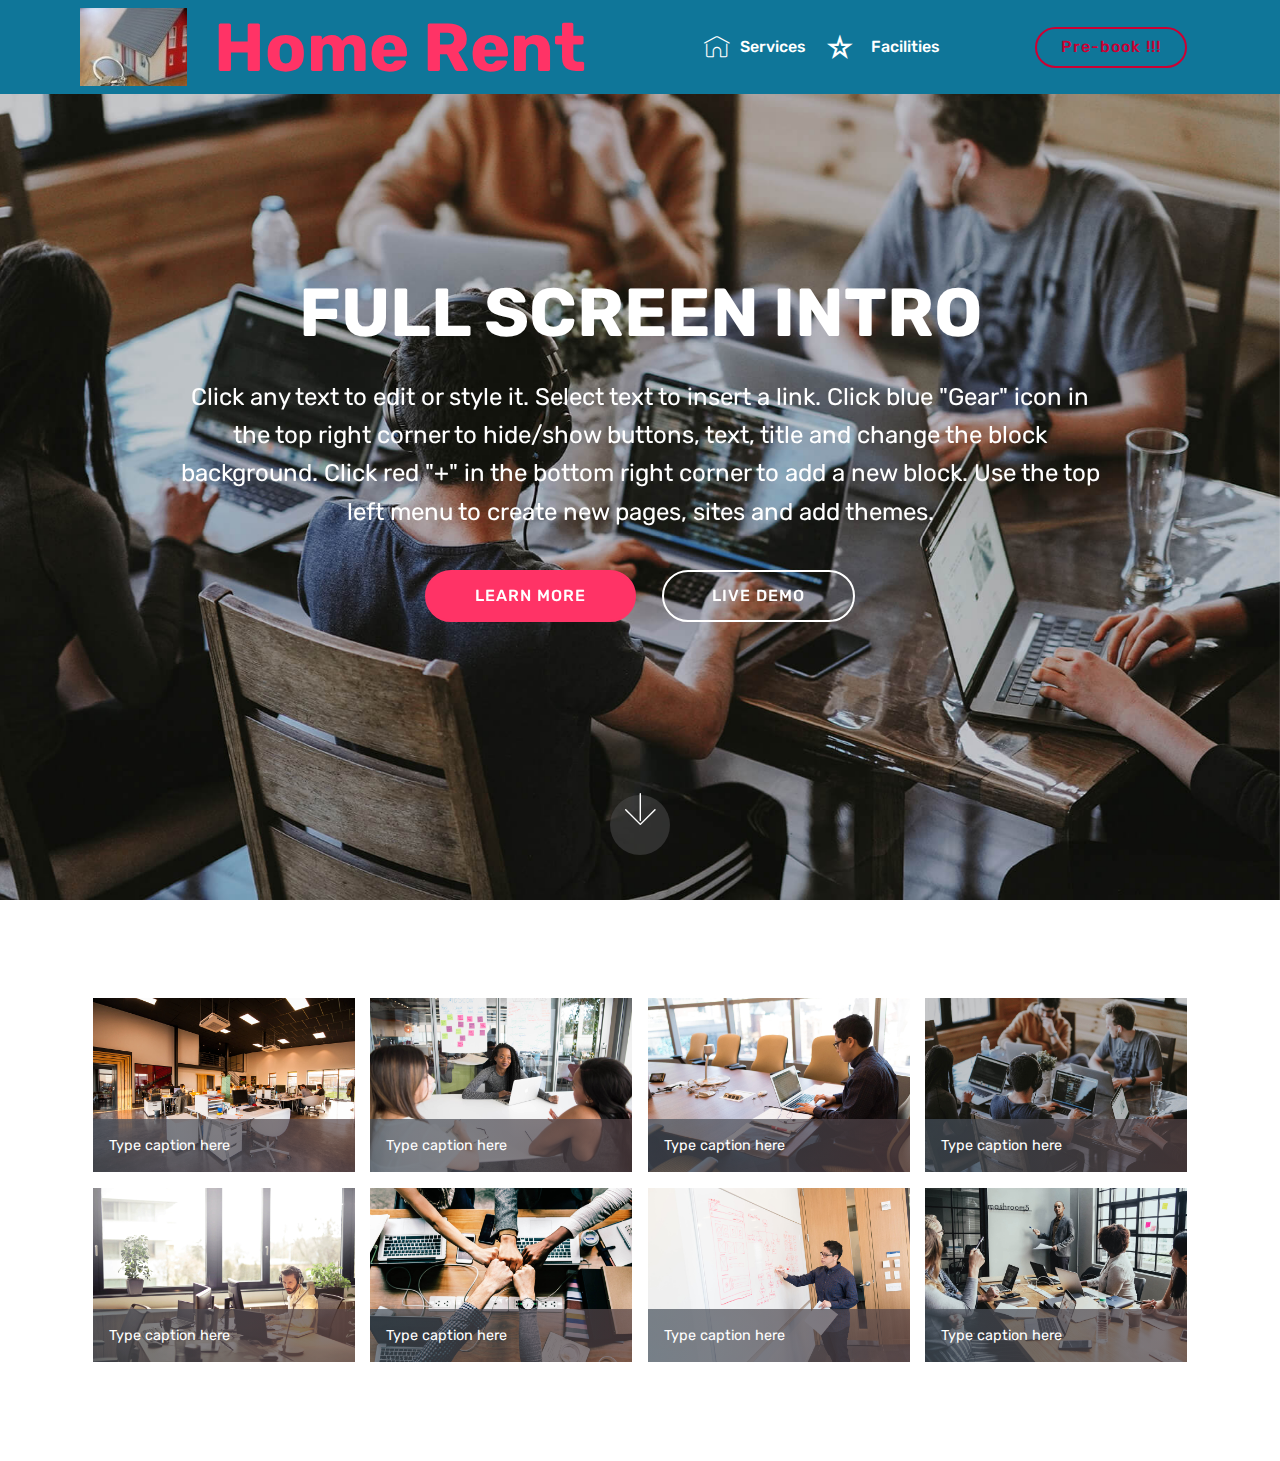
<file: index.html>
<!DOCTYPE html>
<html  >
<head>
  <!-- Site made with Mobirise Website Builder v4.11.2, https://mobirise.com -->
  <meta charset="UTF-8">
  <meta http-equiv="X-UA-Compatible" content="IE=edge">
  <meta name="generator" content="Mobirise v4.11.2, mobirise.com">
  <meta name="viewport" content="width=device-width, initial-scale=1, minimum-scale=1">
  <link rel="shortcut icon" href="assets/images/mbr-1-272x204.jpeg" type="image/x-icon">
  <meta name="description" content="">
  
  <title>Home</title>
  <link rel="stylesheet" href="assets/web/assets/mobirise-icons2/mobirise2.css">
  <link rel="stylesheet" href="assets/web/assets/mobirise-icons/mobirise-icons.css">
  <link rel="stylesheet" href="assets/bootstrap/css/bootstrap.min.css">
  <link rel="stylesheet" href="assets/bootstrap/css/bootstrap-grid.min.css">
  <link rel="stylesheet" href="assets/bootstrap/css/bootstrap-reboot.min.css">
  <link rel="stylesheet" href="assets/dropdown/css/style.css">
  <link rel="stylesheet" href="assets/tether/tether.min.css">
  <link rel="stylesheet" href="assets/theme/css/style.css">
  <link rel="stylesheet" href="assets/gallery/style.css">
  <link rel="preload" as="style" href="assets/mobirise/css/mbr-additional.css"><link rel="stylesheet" href="assets/mobirise/css/mbr-additional.css" type="text/css">
  
  
  
</head>
<body>
  <section class="menu cid-qTkzRZLJNu" once="menu" id="menu1-0">

    

    <nav class="navbar navbar-expand beta-menu navbar-dropdown align-items-center navbar-fixed-top navbar-toggleable-sm">
        <button class="navbar-toggler navbar-toggler-right" type="button" data-toggle="collapse" data-target="#navbarSupportedContent" aria-controls="navbarSupportedContent" aria-expanded="false" aria-label="Toggle navigation">
            <div class="hamburger">
                <span></span>
                <span></span>
                <span></span>
                <span></span>
            </div>
        </button>
        <div class="menu-logo">
            <div class="navbar-brand">
                <span class="navbar-logo">
                    <a href="Homerent.html">
                         <img src="assets/images/mbr-1-272x204.jpeg" alt="homerent" title="homerent" style="height: 4.9rem;">
                    </a>
                </span>
                <span class="navbar-caption-wrap"><a class="navbar-caption text-secondary display-1" href="Homerent.html">&nbsp;Home Rent</a></span>
            </div>
        </div>
        <div class="collapse navbar-collapse" id="navbarSupportedContent">
            <ul class="navbar-nav nav-dropdown" data-app-modern-menu="true"><li class="nav-item">
                    <a class="nav-link link text-white display-4" href="Location.html" aria-expanded="false">
                        <span class="mbri-home mbr-iconfont mbr-iconfont-btn"></span>
                        Services
                    </a>
                </li><li class="nav-item">
                    <a class="nav-link link text-white display-4" href="facilities.html"><span class="mobi-mbri mobi-mbri-star mbr-iconfont mbr-iconfont-btn"></span>
                        &nbsp; Facilities &nbsp; &nbsp; &nbsp; &nbsp; &nbsp; &nbsp; &nbsp; &nbsp; &nbsp;</a>
                </li></ul>
            <div class="navbar-buttons mbr-section-btn"><a class="btn btn-sm btn-secondary-outline display-7" href="prebook.html">Pre-book !!!</a></div>
        </div>
    </nav>
</section>

<section class="engine"><a href="https://mobirise.info/n">simple website templates</a></section><section class="cid-qTkA127IK8 mbr-fullscreen mbr-parallax-background" id="header2-1">

    

    

    <div class="container align-center">
        <div class="row justify-content-md-center">
            <div class="mbr-white col-md-10">
                <h1 class="mbr-section-title mbr-bold pb-3 mbr-fonts-style display-1">
                    FULL SCREEN INTRO
                </h1>
                
                <p class="mbr-text pb-3 mbr-fonts-style display-5">
                    Click any text to edit or style it. Select text to insert a link. Click blue "Gear" icon in the top right corner to hide/show buttons, text, title and change the block background. Click red "+" in the bottom right corner to add a new block. Use the top left menu to create new pages, sites and add themes.
                </p>
                <div class="mbr-section-btn"><a class="btn btn-md btn-secondary display-4" href="https://mobirise.com">LEARN MORE</a>
                    <a class="btn btn-md btn-white-outline display-4" href="https://mobirise.com">LIVE DEMO</a></div>
            </div>
        </div>
    </div>
    <div class="mbr-arrow hidden-sm-down" aria-hidden="true">
        <a href="#next">
            <i class="mbri-down mbr-iconfont"></i>
        </a>
    </div>
</section>

<section class="mbr-gallery mbr-slider-carousel cid-rFE8glQqYI" id="gallery1-i">

    

    <div class="container">
        <div><!-- Filter --><!-- Gallery --><div class="mbr-gallery-row"><div class="mbr-gallery-layout-default"><div><div><div class="mbr-gallery-item mbr-gallery-item--p1" data-video-url="false" data-tags="Awesome"><div href="#lb-gallery1-i" data-slide-to="0" data-toggle="modal"><img src="assets/images/background1.jpg" alt="" title=""><span class="icon-focus"></span><span class="mbr-gallery-title mbr-fonts-style display-7">Type caption here</span></div></div><div class="mbr-gallery-item mbr-gallery-item--p1" data-video-url="false" data-tags="Responsive"><div href="#lb-gallery1-i" data-slide-to="1" data-toggle="modal"><img src="assets/images/background2.jpg" alt="" title=""><span class="icon-focus"></span><span class="mbr-gallery-title mbr-fonts-style display-7">Type caption here</span></div></div><div class="mbr-gallery-item mbr-gallery-item--p1" data-video-url="false" data-tags="Creative"><div href="#lb-gallery1-i" data-slide-to="2" data-toggle="modal"><img src="assets/images/background3.jpg" alt="" title=""><span class="icon-focus"></span><span class="mbr-gallery-title mbr-fonts-style display-7">Type caption here</span></div></div><div class="mbr-gallery-item mbr-gallery-item--p1" data-video-url="false" data-tags="Animated"><div href="#lb-gallery1-i" data-slide-to="3" data-toggle="modal"><img src="assets/images/background4.jpg" alt="" title=""><span class="icon-focus"></span><span class="mbr-gallery-title mbr-fonts-style display-7">Type caption here</span></div></div><div class="mbr-gallery-item mbr-gallery-item--p1" data-video-url="false" data-tags="Awesome"><div href="#lb-gallery1-i" data-slide-to="4" data-toggle="modal"><img src="assets/images/background5.jpg" alt="" title=""><span class="icon-focus"></span><span class="mbr-gallery-title mbr-fonts-style display-7">Type caption here</span></div></div><div class="mbr-gallery-item mbr-gallery-item--p1" data-video-url="false" data-tags="Awesome"><div href="#lb-gallery1-i" data-slide-to="5" data-toggle="modal"><img src="assets/images/background6.jpg" alt="" title=""><span class="icon-focus"></span><span class="mbr-gallery-title mbr-fonts-style display-7">Type caption here</span></div></div><div class="mbr-gallery-item mbr-gallery-item--p1" data-video-url="false" data-tags="Responsive"><div href="#lb-gallery1-i" data-slide-to="6" data-toggle="modal"><img src="assets/images/background7.jpg" alt="" title=""><span class="icon-focus"></span><span class="mbr-gallery-title mbr-fonts-style display-7">Type caption here</span></div></div><div class="mbr-gallery-item mbr-gallery-item--p1" data-video-url="false" data-tags="Animated"><div href="#lb-gallery1-i" data-slide-to="7" data-toggle="modal"><img src="assets/images/background8.jpg" alt="" title=""><span class="icon-focus"></span><span class="mbr-gallery-title mbr-fonts-style display-7">Type caption here</span></div></div></div></div><div class="clearfix"></div></div></div><!-- Lightbox --><div data-app-prevent-settings="" class="mbr-slider modal fade carousel slide" tabindex="-1" data-keyboard="true" data-interval="false" id="lb-gallery1-i"><div class="modal-dialog"><div class="modal-content"><div class="modal-body"><div class="carousel-inner"><div class="carousel-item active"><img src="assets/images/background1.jpg" alt="" title=""></div><div class="carousel-item"><img src="assets/images/background2.jpg" alt="" title=""></div><div class="carousel-item"><img src="assets/images/background3.jpg" alt="" title=""></div><div class="carousel-item"><img src="assets/images/background4.jpg" alt="" title=""></div><div class="carousel-item"><img src="assets/images/background5.jpg" alt="" title=""></div><div class="carousel-item"><img src="assets/images/background6.jpg" alt="" title=""></div><div class="carousel-item"><img src="assets/images/background7.jpg" alt="" title=""></div><div class="carousel-item"><img src="assets/images/background8.jpg" alt="" title=""></div></div><a class="carousel-control carousel-control-prev" role="button" data-slide="prev" href="#lb-gallery1-i"><span class="mbri-left mbr-iconfont" aria-hidden="true"></span><span class="sr-only">Previous</span></a><a class="carousel-control carousel-control-next" role="button" data-slide="next" href="#lb-gallery1-i"><span class="mbri-right mbr-iconfont" aria-hidden="true"></span><span class="sr-only">Next</span></a><a class="close" href="#" role="button" data-dismiss="modal"><span class="sr-only">Close</span></a></div></div></div></div></div>
    </div>

</section>


  <script src="assets/popper/popper.min.js"></script>
  <script src="assets/web/assets/jquery/jquery.min.js"></script>
  <script src="assets/bootstrap/js/bootstrap.min.js"></script>
  <script src="assets/bootstrapcarouselswipe/bootstrap-carousel-swipe.js"></script>
  <script src="assets/dropdown/js/nav-dropdown.js"></script>
  <script src="assets/dropdown/js/navbar-dropdown.js"></script>
  <script src="assets/touchswipe/jquery.touch-swipe.min.js"></script>
  <script src="assets/parallax/jarallax.min.js"></script>
  <script src="assets/masonry/masonry.pkgd.min.js"></script>
  <script src="assets/imagesloaded/imagesloaded.pkgd.min.js"></script>
  <script src="assets/smoothscroll/smooth-scroll.js"></script>
  <script src="assets/tether/tether.min.js"></script>
  <script src="assets/vimeoplayer/jquery.mb.vimeo_player.js"></script>
  <script src="assets/theme/js/script.js"></script>
  <script src="assets/slidervideo/script.js"></script>
  <script src="assets/gallery/player.min.js"></script>
  <script src="assets/gallery/script.js"></script>
  
  
</body>
</html>
</file>
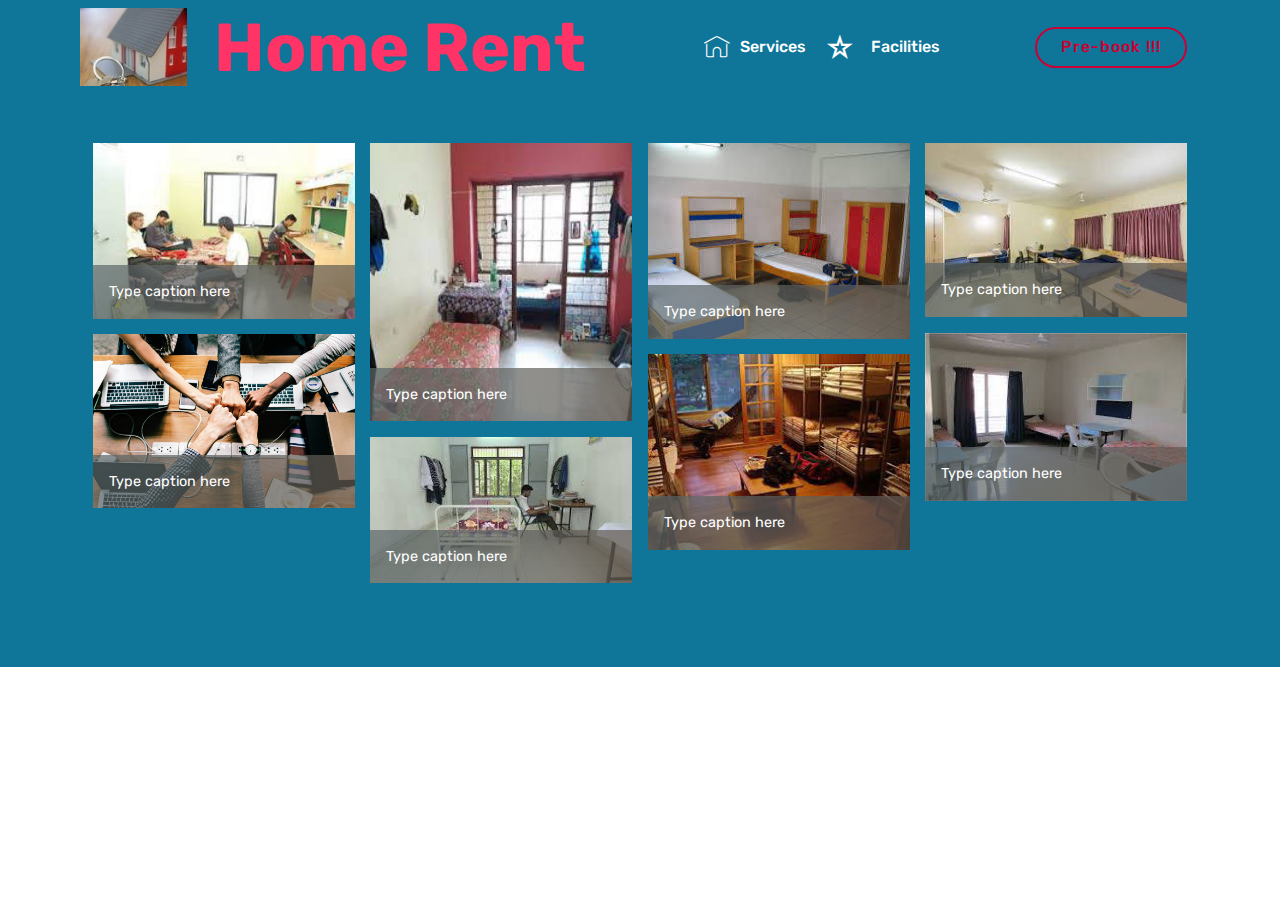
<file: bachelor.html>
<!DOCTYPE html>
<html  >
<head>
  <!-- Site made with Mobirise Website Builder v4.11.2, https://mobirise.com -->
  <meta charset="UTF-8">
  <meta http-equiv="X-UA-Compatible" content="IE=edge">
  <meta name="generator" content="Mobirise v4.11.2, mobirise.com">
  <meta name="viewport" content="width=device-width, initial-scale=1, minimum-scale=1">
  <link rel="shortcut icon" href="assets/images/mbr-1-272x204.jpeg" type="image/x-icon">
  <meta name="description" content="Site Generator Description">
  
  <title>Availablehomeforbachelor</title>
  <link rel="stylesheet" href="assets/web/assets/mobirise-icons2/mobirise2.css">
  <link rel="stylesheet" href="assets/web/assets/mobirise-icons/mobirise-icons.css">
  <link rel="stylesheet" href="assets/bootstrap/css/bootstrap.min.css">
  <link rel="stylesheet" href="assets/bootstrap/css/bootstrap-grid.min.css">
  <link rel="stylesheet" href="assets/bootstrap/css/bootstrap-reboot.min.css">
  <link rel="stylesheet" href="assets/dropdown/css/style.css">
  <link rel="stylesheet" href="assets/tether/tether.min.css">
  <link rel="stylesheet" href="assets/theme/css/style.css">
  <link rel="stylesheet" href="assets/gallery/style.css">
  <link rel="preload" as="style" href="assets/mobirise/css/mbr-additional.css"><link rel="stylesheet" href="assets/mobirise/css/mbr-additional.css" type="text/css">
  
  
  
</head>
<body>
  <section class="menu cid-rFy9ZMHFRp" once="menu" id="menu1-u">

    

    <nav class="navbar navbar-expand beta-menu navbar-dropdown align-items-center navbar-fixed-top navbar-toggleable-sm">
        <button class="navbar-toggler navbar-toggler-right" type="button" data-toggle="collapse" data-target="#navbarSupportedContent" aria-controls="navbarSupportedContent" aria-expanded="false" aria-label="Toggle navigation">
            <div class="hamburger">
                <span></span>
                <span></span>
                <span></span>
                <span></span>
            </div>
        </button>
        <div class="menu-logo">
            <div class="navbar-brand">
                <span class="navbar-logo">
                    <a href="Homerent.html">
                         <img src="assets/images/mbr-1-272x204.jpeg" alt="homerent" title="homerent" style="height: 4.9rem;">
                    </a>
                </span>
                <span class="navbar-caption-wrap"><a class="navbar-caption text-secondary display-1" href="Homerent.html">&nbsp;Home Rent</a></span>
            </div>
        </div>
        <div class="collapse navbar-collapse" id="navbarSupportedContent">
            <ul class="navbar-nav nav-dropdown" data-app-modern-menu="true"><li class="nav-item">
                    <a class="nav-link link text-white display-4" href="Location.html" aria-expanded="false">
                        <span class="mbri-home mbr-iconfont mbr-iconfont-btn"></span>
                        Services
                    </a>
                </li><li class="nav-item">
                    <a class="nav-link link text-white display-4" href="facilities.html"><span class="mobi-mbri mobi-mbri-star mbr-iconfont mbr-iconfont-btn"></span>
                        &nbsp; Facilities &nbsp; &nbsp; &nbsp; &nbsp; &nbsp; &nbsp; &nbsp; &nbsp; &nbsp;</a>
                </li></ul>
            <div class="navbar-buttons mbr-section-btn"><a class="btn btn-sm btn-secondary-outline display-7" href="prebook.html">Pre-book !!!</a></div>
        </div>
    </nav>
</section>

<section class="engine"><a href="https://mobirise.info/t">free amp templates</a></section><section class="mbr-gallery mbr-slider-carousel cid-rFF6QL9TpR" id="gallery1-v">

    

    <div class="container">
        <div><!-- Filter --><!-- Gallery --><div class="mbr-gallery-row"><div class="mbr-gallery-layout-default"><div><div><div class="mbr-gallery-item mbr-gallery-item--p1" data-video-url="false" data-tags="Awesome"><div href="#lb-gallery1-v" data-slide-to="0" data-toggle="modal"><img src="assets/images/images-8-274x184-274x184.jpg" alt="" title=""><span class="icon-focus"></span><span class="mbr-gallery-title mbr-fonts-style display-7">Type caption here</span></div></div><div class="mbr-gallery-item mbr-gallery-item--p1" data-video-url="false" data-tags="Responsive"><div href="#lb-gallery1-v" data-slide-to="1" data-toggle="modal"><img src="assets/images/download-2-218x232-218x232.jpg" alt="" title=""><span class="icon-focus"></span><span class="mbr-gallery-title mbr-fonts-style display-7">Type caption here</span></div></div><div class="mbr-gallery-item mbr-gallery-item--p1" data-video-url="false" data-tags="Creative"><div href="#lb-gallery1-v" data-slide-to="2" data-toggle="modal"><img src="assets/images/download-3-259x194-259x194.jpg" alt="" title=""><span class="icon-focus"></span><span class="mbr-gallery-title mbr-fonts-style display-7">Type caption here</span></div></div><div class="mbr-gallery-item mbr-gallery-item--p1" data-video-url="false" data-tags="Animated"><div href="#lb-gallery1-v" data-slide-to="3" data-toggle="modal"><img src="assets/images/download-275x183-275x183.jpg" alt="" title=""><span class="icon-focus"></span><span class="mbr-gallery-title mbr-fonts-style display-7">Type caption here</span></div></div><div class="mbr-gallery-item mbr-gallery-item--p1" data-video-url="false" data-tags="Awesome"><div href="#lb-gallery1-v" data-slide-to="4" data-toggle="modal"><img src="assets/images/images-2-281x180-281x180.jpg" alt="" title=""><span class="icon-focus"></span><span class="mbr-gallery-title mbr-fonts-style display-7">Type caption here</span></div></div><div class="mbr-gallery-item mbr-gallery-item--p1" data-video-url="false" data-tags="Awesome"><div href="#lb-gallery1-v" data-slide-to="5" data-toggle="modal"><img src="assets/images/background6.jpg" alt="" title=""><span class="icon-focus"></span><span class="mbr-gallery-title mbr-fonts-style display-7">Type caption here</span></div></div><div class="mbr-gallery-item mbr-gallery-item--p1" data-video-url="false" data-tags="Responsive"><div href="#lb-gallery1-v" data-slide-to="6" data-toggle="modal"><img src="assets/images/images-4-259x194-259x194.jpg" alt="" title=""><span class="icon-focus"></span><span class="mbr-gallery-title mbr-fonts-style display-7">Type caption here</span></div></div><div class="mbr-gallery-item mbr-gallery-item--p1" data-video-url="false" data-tags="Animated"><div href="#lb-gallery1-v" data-slide-to="7" data-toggle="modal"><img src="assets/images/images-3-300x168-300x168.jpg" alt="" title=""><span class="icon-focus"></span><span class="mbr-gallery-title mbr-fonts-style display-7">Type caption here</span></div></div></div></div><div class="clearfix"></div></div></div><!-- Lightbox --><div data-app-prevent-settings="" class="mbr-slider modal fade carousel slide" tabindex="-1" data-keyboard="true" data-interval="false" id="lb-gallery1-v"><div class="modal-dialog"><div class="modal-content"><div class="modal-body"><div class="carousel-inner"><div class="carousel-item active"><img src="assets/images/images-8-274x184.jpg" alt="" title=""></div><div class="carousel-item"><img src="assets/images/download-2-218x232.jpg" alt="" title=""></div><div class="carousel-item"><img src="assets/images/download-3-259x194.jpg" alt="" title=""></div><div class="carousel-item"><img src="assets/images/download-275x183.jpg" alt="" title=""></div><div class="carousel-item"><img src="assets/images/images-2-281x180.jpg" alt="" title=""></div><div class="carousel-item"><img src="assets/images/background6.jpg" alt="" title=""></div><div class="carousel-item"><img src="assets/images/images-4-259x194.jpg" alt="" title=""></div><div class="carousel-item"><img src="assets/images/images-3-300x168.jpg" alt="" title=""></div></div><a class="carousel-control carousel-control-prev" role="button" data-slide="prev" href="#lb-gallery1-v"><span class="mbri-left mbr-iconfont" aria-hidden="true"></span><span class="sr-only">Previous</span></a><a class="carousel-control carousel-control-next" role="button" data-slide="next" href="#lb-gallery1-v"><span class="mbri-right mbr-iconfont" aria-hidden="true"></span><span class="sr-only">Next</span></a><a class="close" href="#" role="button" data-dismiss="modal"><span class="sr-only">Close</span></a></div></div></div></div></div>
    </div>

</section>


  <script src="assets/popper/popper.min.js"></script>
  <script src="assets/web/assets/jquery/jquery.min.js"></script>
  <script src="assets/bootstrap/js/bootstrap.min.js"></script>
  <script src="assets/bootstrapcarouselswipe/bootstrap-carousel-swipe.js"></script>
  <script src="assets/dropdown/js/nav-dropdown.js"></script>
  <script src="assets/dropdown/js/navbar-dropdown.js"></script>
  <script src="assets/touchswipe/jquery.touch-swipe.min.js"></script>
  <script src="assets/masonry/masonry.pkgd.min.js"></script>
  <script src="assets/imagesloaded/imagesloaded.pkgd.min.js"></script>
  <script src="assets/smoothscroll/smooth-scroll.js"></script>
  <script src="assets/tether/tether.min.js"></script>
  <script src="assets/vimeoplayer/jquery.mb.vimeo_player.js"></script>
  <script src="assets/theme/js/script.js"></script>
  <script src="assets/slidervideo/script.js"></script>
  <script src="assets/gallery/player.min.js"></script>
  <script src="assets/gallery/script.js"></script>
  
  
</body>
</html>
</file>
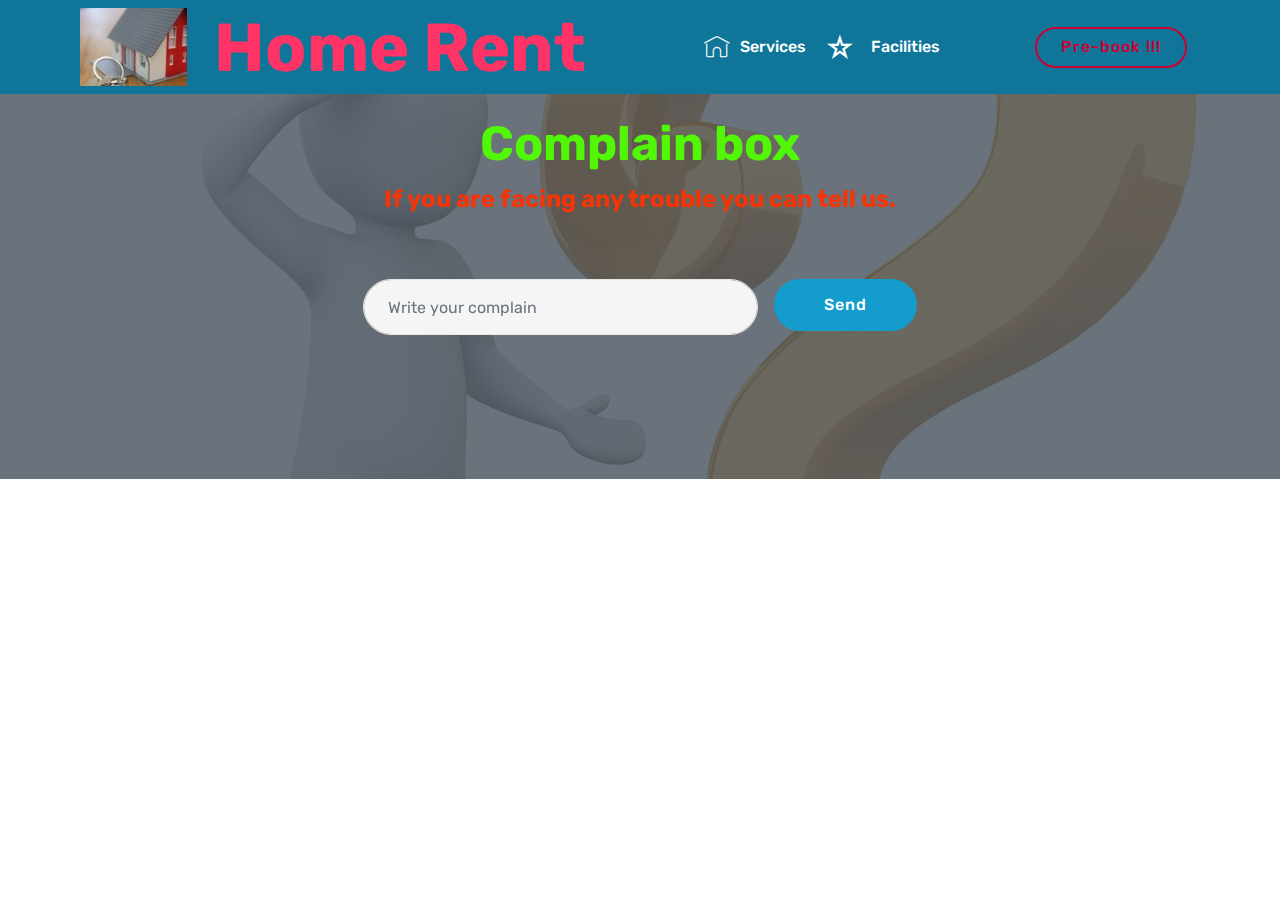
<file: complain.html>
<!DOCTYPE html>
<html  >
<head>
  <!-- Site made with Mobirise Website Builder v4.11.2, https://mobirise.com -->
  <meta charset="UTF-8">
  <meta http-equiv="X-UA-Compatible" content="IE=edge">
  <meta name="generator" content="Mobirise v4.11.2, mobirise.com">
  <meta name="viewport" content="width=device-width, initial-scale=1, minimum-scale=1">
  <link rel="shortcut icon" href="assets/images/mbr-1-272x204.jpeg" type="image/x-icon">
  <meta name="description" content="Web Site Generator Description">
  
  <title>complain</title>
  <link rel="stylesheet" href="assets/web/assets/mobirise-icons2/mobirise2.css">
  <link rel="stylesheet" href="assets/web/assets/mobirise-icons/mobirise-icons.css">
  <link rel="stylesheet" href="assets/bootstrap/css/bootstrap.min.css">
  <link rel="stylesheet" href="assets/bootstrap/css/bootstrap-grid.min.css">
  <link rel="stylesheet" href="assets/bootstrap/css/bootstrap-reboot.min.css">
  <link rel="stylesheet" href="assets/tether/tether.min.css">
  <link rel="stylesheet" href="assets/dropdown/css/style.css">
  <link rel="stylesheet" href="assets/theme/css/style.css">
  <link rel="preload" as="style" href="assets/mobirise/css/mbr-additional.css"><link rel="stylesheet" href="assets/mobirise/css/mbr-additional.css" type="text/css">
  
  
  
</head>
<body>
  <section class="menu cid-qTkzRZLJNu" once="menu" id="menu1-11">

    

    <nav class="navbar navbar-expand beta-menu navbar-dropdown align-items-center navbar-fixed-top navbar-toggleable-sm">
        <button class="navbar-toggler navbar-toggler-right" type="button" data-toggle="collapse" data-target="#navbarSupportedContent" aria-controls="navbarSupportedContent" aria-expanded="false" aria-label="Toggle navigation">
            <div class="hamburger">
                <span></span>
                <span></span>
                <span></span>
                <span></span>
            </div>
        </button>
        <div class="menu-logo">
            <div class="navbar-brand">
                <span class="navbar-logo">
                    <a href="Homerent.html">
                         <img src="assets/images/mbr-1-272x204.jpeg" alt="homerent" title="homerent" style="height: 4.9rem;">
                    </a>
                </span>
                <span class="navbar-caption-wrap"><a class="navbar-caption text-secondary display-1" href="Homerent.html">&nbsp;Home Rent</a></span>
            </div>
        </div>
        <div class="collapse navbar-collapse" id="navbarSupportedContent">
            <ul class="navbar-nav nav-dropdown" data-app-modern-menu="true"><li class="nav-item">
                    <a class="nav-link link text-white display-4" href="Location.html" aria-expanded="false">
                        <span class="mbri-home mbr-iconfont mbr-iconfont-btn"></span>
                        Services
                    </a>
                </li><li class="nav-item">
                    <a class="nav-link link text-white display-4" href="facilities.html"><span class="mobi-mbri mobi-mbri-star mbr-iconfont mbr-iconfont-btn"></span>
                        &nbsp; Facilities &nbsp; &nbsp; &nbsp; &nbsp; &nbsp; &nbsp; &nbsp; &nbsp; &nbsp;</a>
                </li></ul>
            <div class="navbar-buttons mbr-section-btn"><a class="btn btn-sm btn-secondary-outline display-7" href="prebook.html">Pre-book !!!</a></div>
        </div>
    </nav>
</section>

<section class="engine"><a href="https://mobirise.info/a">online site builder</a></section><section class="mbr-section form3 cid-rFFmgcD03m mbr-parallax-background" id="form3-12">

    

    <div class="mbr-overlay" style="opacity: 0.8; background-color: rgb(69, 80, 91);">
    </div>

    <div class="container">
        <div class="row justify-content-center">
            <div class="title col-12 col-lg-8">
                <h2 class="align-center pb-2 mbr-fonts-style display-2"><strong>
                    Complain box</strong></h2>
                <h3 class="mbr-section-subtitle align-center pb-5 mbr-light mbr-fonts-style display-5"><strong>
                    If you are facing any trouble you can tell us.</strong></h3>
            </div>
        </div>

        <div class="row py-2 justify-content-center">
            <div class="col-12 col-lg-6  col-md-8 " data-form-type="formoid">
                <!---Formbuilder Form--->
                <form action="https://mobirise.com/" method="POST" class="mbr-form form-with-styler" data-form-title="Mobirise Form"><input type="hidden" name="email" data-form-email="true" value="bpvQot7Fs/j9+w0DSDlU23M+oqXtr9z76ZXBlMSfSvM10zb4RpZ142W2FVqLic2Kvip4JF2d0KfnvU1Wbq/QS27kHn3C4GfHn+r6wbdH14zkaGaiInEwI1hXIVPmWxnN">
                    <div class="row">
                        <div hidden="hidden" data-form-alert="" class="alert alert-success col-12">Successfully sent !</div>
                        <div hidden="hidden" data-form-alert-danger="" class="alert alert-danger col-12">
                        </div>
                    </div>
                    <div class="dragArea row">
                        <div class="form-group col" data-for="email">
                            <input type="email" name="email" placeholder="Write your complain" data-form-field="Email" required="required" class="form-control display-7" id="email-form3-12">
                        </div>
                        <div class="col-auto input-group-btn"><button type="submit" class="btn btn-primary display-4" href="mailto:mozammelhaqueakash3@gmail.com">Send</button></div>
                    </div>
                </form><!---Formbuilder Form--->
            </div>
        </div>
    </div>
</section>


  <script src="assets/web/assets/jquery/jquery.min.js"></script>
  <script src="assets/popper/popper.min.js"></script>
  <script src="assets/bootstrap/js/bootstrap.min.js"></script>
  <script src="assets/smoothscroll/smooth-scroll.js"></script>
  <script src="assets/tether/tether.min.js"></script>
  <script src="assets/touchswipe/jquery.touch-swipe.min.js"></script>
  <script src="assets/parallax/jarallax.min.js"></script>
  <script src="assets/dropdown/js/nav-dropdown.js"></script>
  <script src="assets/dropdown/js/navbar-dropdown.js"></script>
  <script src="assets/theme/js/script.js"></script>
  <script src="assets/formoid/formoid.min.js"></script>
  
  
</body>
</html>
</file>
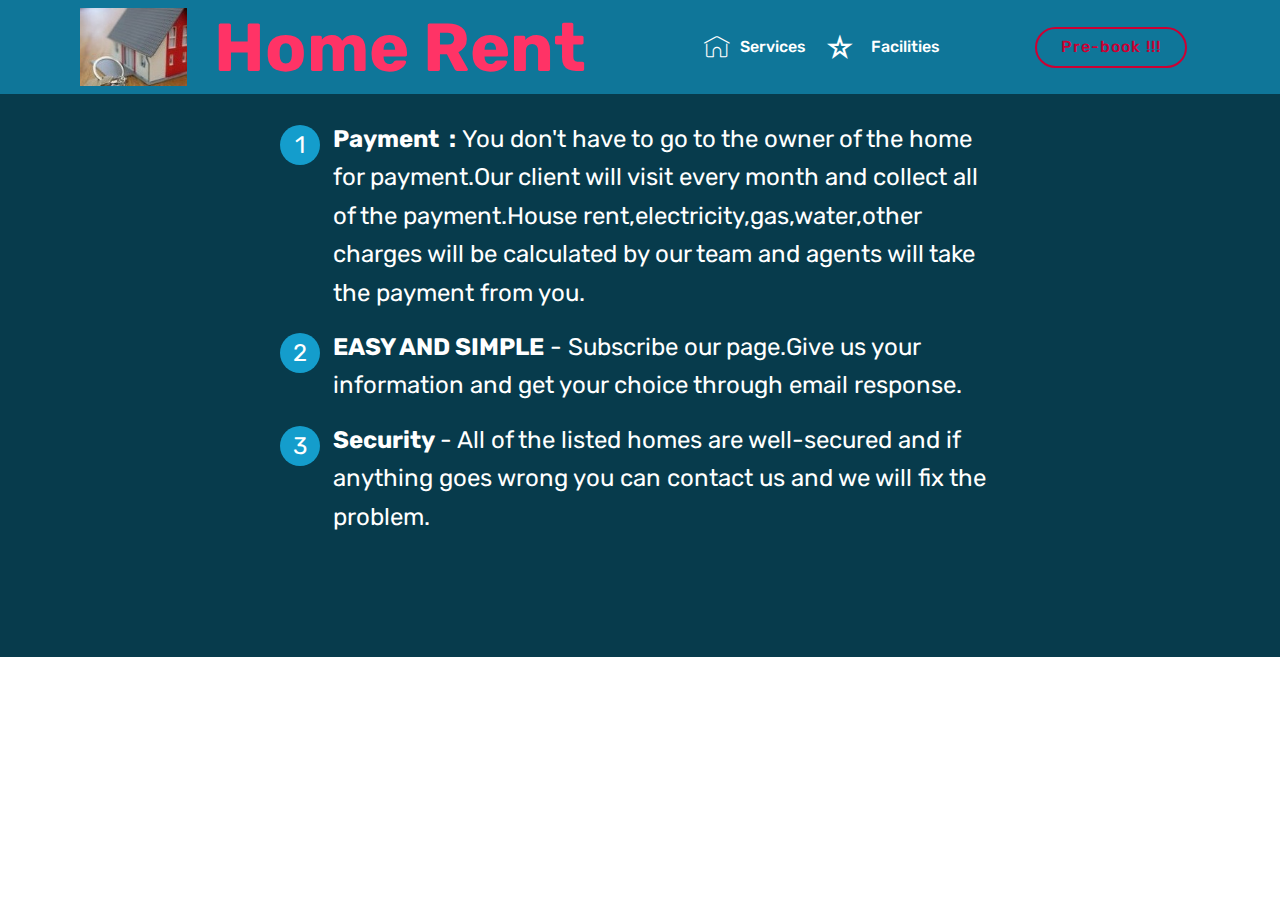
<file: facilities.html>
<!DOCTYPE html>
<html  >
<head>
  <!-- Site made with Mobirise Website Builder v4.11.2, https://mobirise.com -->
  <meta charset="UTF-8">
  <meta http-equiv="X-UA-Compatible" content="IE=edge">
  <meta name="generator" content="Mobirise v4.11.2, mobirise.com">
  <meta name="viewport" content="width=device-width, initial-scale=1, minimum-scale=1">
  <link rel="shortcut icon" href="assets/images/mbr-1-272x204.jpeg" type="image/x-icon">
  <meta name="description" content="Web Page Builder Description">
  
  <title>facilities</title>
  <link rel="stylesheet" href="assets/web/assets/mobirise-icons/mobirise-icons.css">
  <link rel="stylesheet" href="assets/web/assets/mobirise-icons2/mobirise2.css">
  <link rel="stylesheet" href="assets/bootstrap/css/bootstrap.min.css">
  <link rel="stylesheet" href="assets/bootstrap/css/bootstrap-grid.min.css">
  <link rel="stylesheet" href="assets/bootstrap/css/bootstrap-reboot.min.css">
  <link rel="stylesheet" href="assets/tether/tether.min.css">
  <link rel="stylesheet" href="assets/dropdown/css/style.css">
  <link rel="stylesheet" href="assets/theme/css/style.css">
  <link rel="preload" as="style" href="assets/mobirise/css/mbr-additional.css"><link rel="stylesheet" href="assets/mobirise/css/mbr-additional.css" type="text/css">
  
  
  
</head>
<body>
  <section class="menu cid-qTkzRZLJNu" once="menu" id="menu1-z">

    

    <nav class="navbar navbar-expand beta-menu navbar-dropdown align-items-center navbar-fixed-top navbar-toggleable-sm">
        <button class="navbar-toggler navbar-toggler-right" type="button" data-toggle="collapse" data-target="#navbarSupportedContent" aria-controls="navbarSupportedContent" aria-expanded="false" aria-label="Toggle navigation">
            <div class="hamburger">
                <span></span>
                <span></span>
                <span></span>
                <span></span>
            </div>
        </button>
        <div class="menu-logo">
            <div class="navbar-brand">
                <span class="navbar-logo">
                    <a href="Homerent.html">
                         <img src="assets/images/mbr-1-272x204.jpeg" alt="homerent" title="homerent" style="height: 4.9rem;">
                    </a>
                </span>
                <span class="navbar-caption-wrap"><a class="navbar-caption text-secondary display-1" href="Homerent.html">&nbsp;Home Rent</a></span>
            </div>
        </div>
        <div class="collapse navbar-collapse" id="navbarSupportedContent">
            <ul class="navbar-nav nav-dropdown" data-app-modern-menu="true"><li class="nav-item">
                    <a class="nav-link link text-white display-4" href="Location.html" aria-expanded="false">
                        <span class="mbri-home mbr-iconfont mbr-iconfont-btn"></span>
                        Services
                    </a>
                </li><li class="nav-item">
                    <a class="nav-link link text-white display-4" href="facilities.html"><span class="mobi-mbri mobi-mbri-star mbr-iconfont mbr-iconfont-btn"></span>
                        &nbsp; Facilities &nbsp; &nbsp; &nbsp; &nbsp; &nbsp; &nbsp; &nbsp; &nbsp; &nbsp;</a>
                </li></ul>
            <div class="navbar-buttons mbr-section-btn"><a class="btn btn-sm btn-secondary-outline display-7" href="prebook.html">Pre-book !!!</a></div>
        </div>
    </nav>
</section>

<section class="engine"><a href="https://mobirise.info/d">website maker</a></section><section class="mbr-section article content11 cid-rFFhH1nkCM" id="content11-10">
     

    <div class="container">
        <div class="media-container-row">
            <div class="mbr-text counter-container col-12 col-md-8 mbr-fonts-style display-5">
                <ol>
                    <li><strong>Payment &nbsp;:</strong>&nbsp;You don't have to go to the owner of the home for payment.Our client will visit every month and collect all of the payment.House rent,electricity,gas,water,other charges will be calculated by our team and agents will take the payment from you.&nbsp;</li>
                    <li><strong>EASY AND SIMPLE</strong> - Subscribe our page.Give us your information and get your choice through email response.</li>
                    <li><strong>Security&nbsp;</strong>- All of the listed homes are well-secured and if anything goes wrong you can contact us and we will fix the problem.</li>
                </ol>
            </div>
        </div>
    </div>
</section>


  <script src="assets/web/assets/jquery/jquery.min.js"></script>
  <script src="assets/popper/popper.min.js"></script>
  <script src="assets/bootstrap/js/bootstrap.min.js"></script>
  <script src="assets/tether/tether.min.js"></script>
  <script src="assets/smoothscroll/smooth-scroll.js"></script>
  <script src="assets/dropdown/js/nav-dropdown.js"></script>
  <script src="assets/dropdown/js/navbar-dropdown.js"></script>
  <script src="assets/touchswipe/jquery.touch-swipe.min.js"></script>
  <script src="assets/theme/js/script.js"></script>
  
  
</body>
</html>
</file>
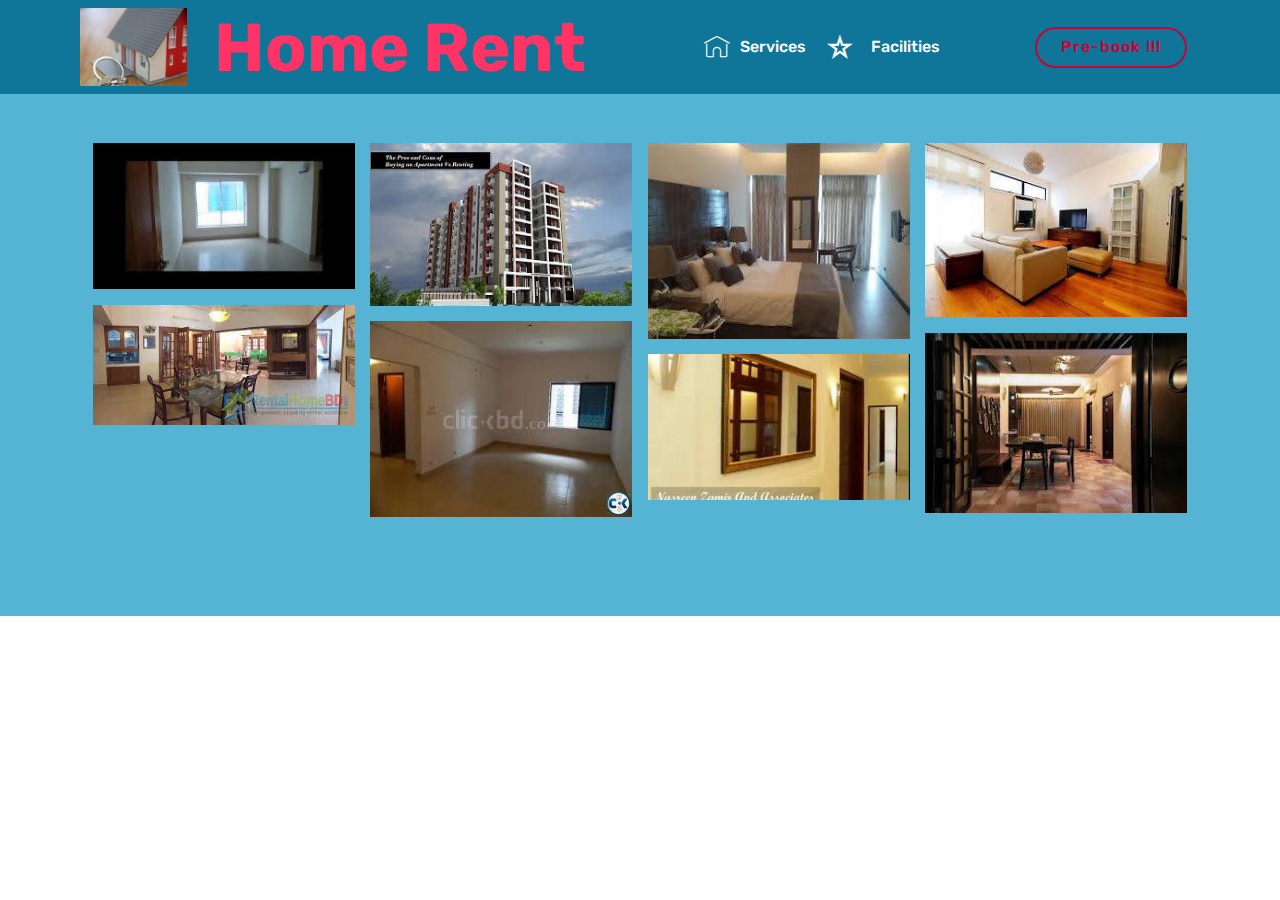
<file: family.html>
<!DOCTYPE html>
<html  >
<head>
  <!-- Site made with Mobirise Website Builder v4.11.2, https://mobirise.com -->
  <meta charset="UTF-8">
  <meta http-equiv="X-UA-Compatible" content="IE=edge">
  <meta name="generator" content="Mobirise v4.11.2, mobirise.com">
  <meta name="viewport" content="width=device-width, initial-scale=1, minimum-scale=1">
  <link rel="shortcut icon" href="assets/images/mbr-1-272x204.jpeg" type="image/x-icon">
  <meta name="description" content="Site Builder Description">
  
  <title>availablehomeforfamily</title>
  <link rel="stylesheet" href="assets/web/assets/mobirise-icons2/mobirise2.css">
  <link rel="stylesheet" href="assets/web/assets/mobirise-icons/mobirise-icons.css">
  <link rel="stylesheet" href="assets/bootstrap/css/bootstrap.min.css">
  <link rel="stylesheet" href="assets/bootstrap/css/bootstrap-grid.min.css">
  <link rel="stylesheet" href="assets/bootstrap/css/bootstrap-reboot.min.css">
  <link rel="stylesheet" href="assets/dropdown/css/style.css">
  <link rel="stylesheet" href="assets/tether/tether.min.css">
  <link rel="stylesheet" href="assets/theme/css/style.css">
  <link rel="stylesheet" href="assets/gallery/style.css">
  <link rel="preload" as="style" href="assets/mobirise/css/mbr-additional.css"><link rel="stylesheet" href="assets/mobirise/css/mbr-additional.css" type="text/css">
  
  
  
</head>
<body>
  <section class="menu cid-rFy9ZMHFRp" once="menu" id="menu1-w">

    

    <nav class="navbar navbar-expand beta-menu navbar-dropdown align-items-center navbar-fixed-top navbar-toggleable-sm">
        <button class="navbar-toggler navbar-toggler-right" type="button" data-toggle="collapse" data-target="#navbarSupportedContent" aria-controls="navbarSupportedContent" aria-expanded="false" aria-label="Toggle navigation">
            <div class="hamburger">
                <span></span>
                <span></span>
                <span></span>
                <span></span>
            </div>
        </button>
        <div class="menu-logo">
            <div class="navbar-brand">
                <span class="navbar-logo">
                    <a href="Homerent.html">
                         <img src="assets/images/mbr-1-272x204.jpeg" alt="homerent" title="homerent" style="height: 4.9rem;">
                    </a>
                </span>
                <span class="navbar-caption-wrap"><a class="navbar-caption text-secondary display-1" href="Homerent.html">&nbsp;Home Rent</a></span>
            </div>
        </div>
        <div class="collapse navbar-collapse" id="navbarSupportedContent">
            <ul class="navbar-nav nav-dropdown" data-app-modern-menu="true"><li class="nav-item">
                    <a class="nav-link link text-white display-4" href="Location.html" aria-expanded="false">
                        <span class="mbri-home mbr-iconfont mbr-iconfont-btn"></span>
                        Services
                    </a>
                </li><li class="nav-item">
                    <a class="nav-link link text-white display-4" href="facilities.html"><span class="mobi-mbri mobi-mbri-star mbr-iconfont mbr-iconfont-btn"></span>
                        &nbsp; Facilities &nbsp; &nbsp; &nbsp; &nbsp; &nbsp; &nbsp; &nbsp; &nbsp; &nbsp;</a>
                </li></ul>
            <div class="navbar-buttons mbr-section-btn"><a class="btn btn-sm btn-secondary-outline display-7" href="prebook.html">Pre-book !!!</a></div>
        </div>
    </nav>
</section>

<section class="engine"><a href="https://mobirise.info/b">create your own website for free</a></section><section class="mbr-gallery mbr-slider-carousel cid-rFFa8LW50L" id="gallery1-x">

    

    <div class="container">
        <div><!-- Filter --><!-- Gallery --><div class="mbr-gallery-row"><div class="mbr-gallery-layout-default"><div><div><div class="mbr-gallery-item mbr-gallery-item--p1" data-video-url="false" data-tags="Awesome"><div href="#lb-gallery1-x" data-slide-to="0" data-toggle="modal"><img src="assets/images/download-5-300x168-300x168.jpg" alt="" title=""><span class="icon-focus"></span></div></div><div class="mbr-gallery-item mbr-gallery-item--p1" data-video-url="false" data-tags="Responsive"><div href="#lb-gallery1-x" data-slide-to="1" data-toggle="modal"><img src="assets/images/images-1-284x177-284x177.jpg" alt="" title=""><span class="icon-focus"></span></div></div><div class="mbr-gallery-item mbr-gallery-item--p1" data-video-url="false" data-tags="Creative"><div href="#lb-gallery1-x" data-slide-to="2" data-toggle="modal"><img src="assets/images/images-2-259x194-259x194.jpg" alt="" title=""><span class="icon-focus"></span></div></div><div class="mbr-gallery-item mbr-gallery-item--p1" data-video-url="false" data-tags="Animated"><div href="#lb-gallery1-x" data-slide-to="3" data-toggle="modal"><img src="assets/images/images-3-275x183-275x183.jpg" alt="" title=""><span class="icon-focus"></span></div></div><div class="mbr-gallery-item mbr-gallery-item--p1" data-video-url="false" data-tags="Awesome"><div href="#lb-gallery1-x" data-slide-to="4" data-toggle="modal"><img src="assets/images/images-4-331x152-331x152.jpg" alt="" title=""><span class="icon-focus"></span></div></div><div class="mbr-gallery-item mbr-gallery-item--p1" data-video-url="false" data-tags="Awesome"><div href="#lb-gallery1-x" data-slide-to="5" data-toggle="modal"><img src="assets/images/images-5-259x194-259x194.jpg" alt="" title=""><span class="icon-focus"></span></div></div><div class="mbr-gallery-item mbr-gallery-item--p1" data-video-url="false" data-tags="Responsive"><div href="#lb-gallery1-x" data-slide-to="6" data-toggle="modal"><img src="assets/images/images-270x186-270x186.jpg" alt="" title=""><span class="icon-focus"></span></div></div><div class="mbr-gallery-item mbr-gallery-item--p1" data-video-url="false" data-tags="Animated"><div href="#lb-gallery1-x" data-slide-to="7" data-toggle="modal"><img src="assets/images/images-6-300x168-300x168.jpg" alt="" title=""><span class="icon-focus"></span></div></div></div></div><div class="clearfix"></div></div></div><!-- Lightbox --><div data-app-prevent-settings="" class="mbr-slider modal fade carousel slide" tabindex="-1" data-keyboard="true" data-interval="false" id="lb-gallery1-x"><div class="modal-dialog"><div class="modal-content"><div class="modal-body"><div class="carousel-inner"><div class="carousel-item active"><img src="assets/images/download-5-300x168.jpg" alt="" title=""></div><div class="carousel-item"><img src="assets/images/images-1-284x177.jpg" alt="" title=""></div><div class="carousel-item"><img src="assets/images/images-2-259x194.jpg" alt="" title=""></div><div class="carousel-item"><img src="assets/images/images-3-275x183.jpg" alt="" title=""></div><div class="carousel-item"><img src="assets/images/images-4-331x152.jpg" alt="" title=""></div><div class="carousel-item"><img src="assets/images/images-5-259x194.jpg" alt="" title=""></div><div class="carousel-item"><img src="assets/images/images-270x186.jpg" alt="" title=""></div><div class="carousel-item"><img src="assets/images/images-6-300x168.jpg" alt="" title=""></div></div><a class="carousel-control carousel-control-prev" role="button" data-slide="prev" href="#lb-gallery1-x"><span class="mbri-left mbr-iconfont" aria-hidden="true"></span><span class="sr-only">Previous</span></a><a class="carousel-control carousel-control-next" role="button" data-slide="next" href="#lb-gallery1-x"><span class="mbri-right mbr-iconfont" aria-hidden="true"></span><span class="sr-only">Next</span></a><a class="close" href="#" role="button" data-dismiss="modal"><span class="sr-only">Close</span></a></div></div></div></div></div>
    </div>

</section>


  <script src="assets/popper/popper.min.js"></script>
  <script src="assets/web/assets/jquery/jquery.min.js"></script>
  <script src="assets/bootstrap/js/bootstrap.min.js"></script>
  <script src="assets/bootstrapcarouselswipe/bootstrap-carousel-swipe.js"></script>
  <script src="assets/dropdown/js/nav-dropdown.js"></script>
  <script src="assets/dropdown/js/navbar-dropdown.js"></script>
  <script src="assets/touchswipe/jquery.touch-swipe.min.js"></script>
  <script src="assets/masonry/masonry.pkgd.min.js"></script>
  <script src="assets/imagesloaded/imagesloaded.pkgd.min.js"></script>
  <script src="assets/smoothscroll/smooth-scroll.js"></script>
  <script src="assets/tether/tether.min.js"></script>
  <script src="assets/vimeoplayer/jquery.mb.vimeo_player.js"></script>
  <script src="assets/theme/js/script.js"></script>
  <script src="assets/slidervideo/script.js"></script>
  <script src="assets/gallery/player.min.js"></script>
  <script src="assets/gallery/script.js"></script>
  
  
</body>
</html>
</file>
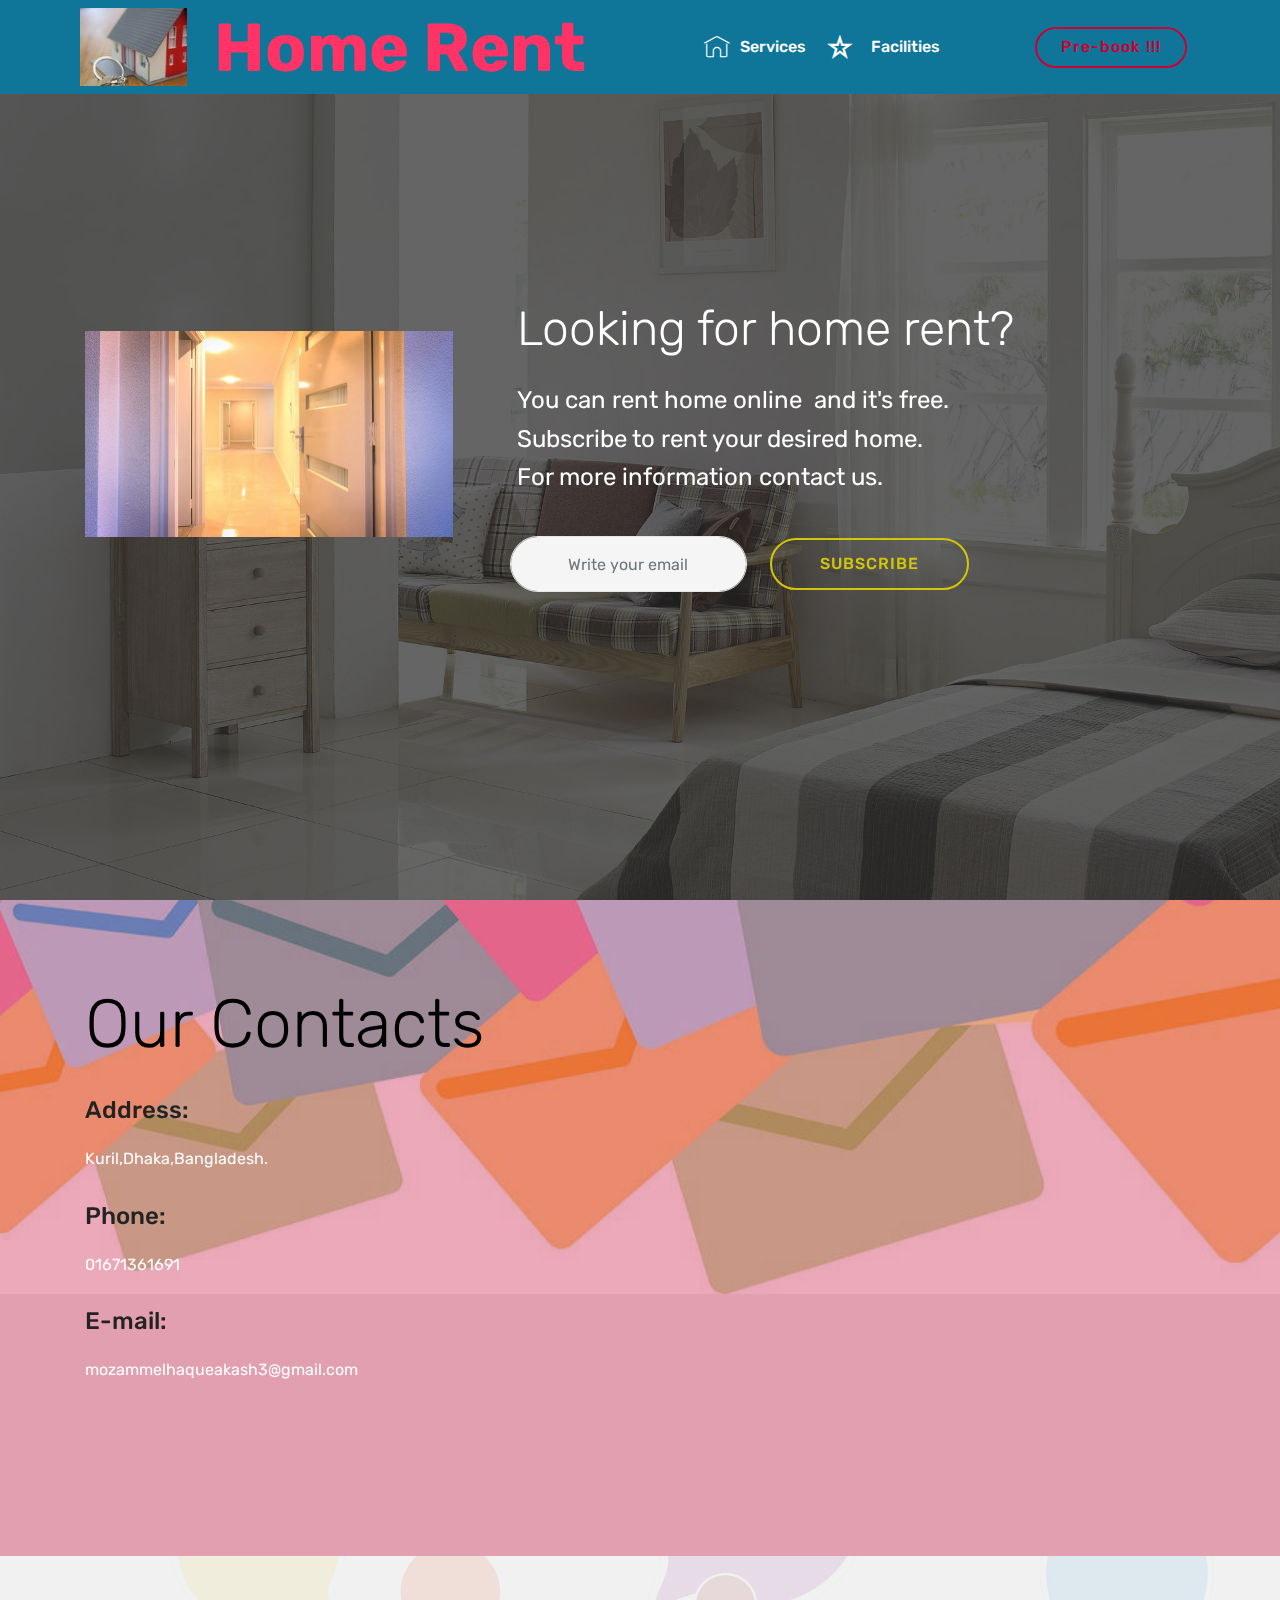
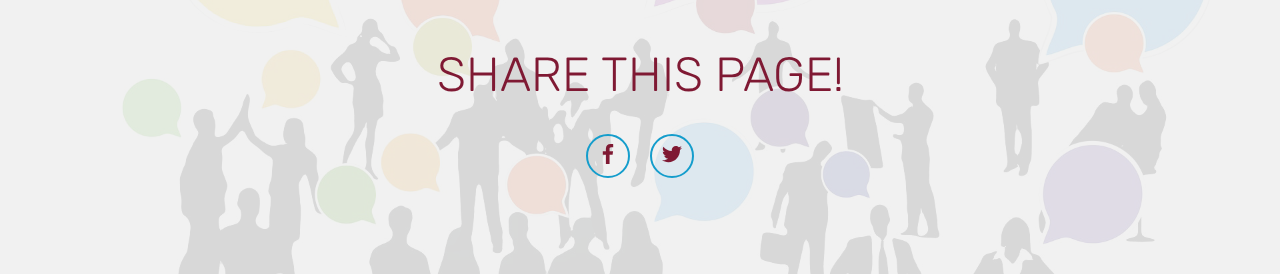
<file: Homerent.html>
<!DOCTYPE html>
<html  >
<head>
  <!-- Site made with Mobirise Website Builder v4.11.2, https://mobirise.com -->
  <meta charset="UTF-8">
  <meta http-equiv="X-UA-Compatible" content="IE=edge">
  <meta name="generator" content="Mobirise v4.11.2, mobirise.com">
  <meta name="twitter:card" content="summary_large_image"/>
<meta name="twitter:image:src" content="assets/images/Homerent-meta.jpg"/>
<meta property="og:image" content="assets/images/Homerent-meta.jpg"/>
<meta name="twitter:title" content="Home_rent"/>
<meta name="viewport" content="width=device-width, initial-scale=1, minimum-scale=1">
  <link rel="shortcut icon" href="assets/images/mbr-1-272x204.jpeg" type="image/x-icon">
  <meta name="description" content="Web Page Builder Description">
  
  <title>Home_rent</title>
  <link rel="stylesheet" href="assets/web/assets/mobirise-icons/mobirise-icons.css">
  <link rel="stylesheet" href="assets/web/assets/mobirise-icons2/mobirise2.css">
  <link rel="stylesheet" href="assets/bootstrap/css/bootstrap.min.css">
  <link rel="stylesheet" href="assets/bootstrap/css/bootstrap-grid.min.css">
  <link rel="stylesheet" href="assets/bootstrap/css/bootstrap-reboot.min.css">
  <link rel="stylesheet" href="assets/dropdown/css/style.css">
  <link rel="stylesheet" href="assets/tether/tether.min.css">
  <link rel="stylesheet" href="assets/socicon/css/styles.css">
  <link rel="stylesheet" href="assets/theme/css/style.css">
  <link rel="preload" as="style" href="assets/mobirise/css/mbr-additional.css"><link rel="stylesheet" href="assets/mobirise/css/mbr-additional.css" type="text/css">
  
  
  
</head>
<body>
  <section class="menu cid-qTkzRZLJNu" once="menu" id="menu1-7">

    

    <nav class="navbar navbar-expand beta-menu navbar-dropdown align-items-center navbar-fixed-top navbar-toggleable-sm">
        <button class="navbar-toggler navbar-toggler-right" type="button" data-toggle="collapse" data-target="#navbarSupportedContent" aria-controls="navbarSupportedContent" aria-expanded="false" aria-label="Toggle navigation">
            <div class="hamburger">
                <span></span>
                <span></span>
                <span></span>
                <span></span>
            </div>
        </button>
        <div class="menu-logo">
            <div class="navbar-brand">
                <span class="navbar-logo">
                    <a href="Homerent.html">
                         <img src="assets/images/mbr-1-272x204.jpeg" alt="homerent" title="homerent" style="height: 4.9rem;">
                    </a>
                </span>
                <span class="navbar-caption-wrap"><a class="navbar-caption text-secondary display-1" href="Homerent.html">&nbsp;Home Rent</a></span>
            </div>
        </div>
        <div class="collapse navbar-collapse" id="navbarSupportedContent">
            <ul class="navbar-nav nav-dropdown" data-app-modern-menu="true"><li class="nav-item">
                    <a class="nav-link link text-white display-4" href="Location.html" aria-expanded="false">
                        <span class="mbri-home mbr-iconfont mbr-iconfont-btn"></span>
                        Services
                    </a>
                </li><li class="nav-item">
                    <a class="nav-link link text-white display-4" href="facilities.html"><span class="mobi-mbri mobi-mbri-star mbr-iconfont mbr-iconfont-btn"></span>
                        &nbsp; Facilities &nbsp; &nbsp; &nbsp; &nbsp; &nbsp; &nbsp; &nbsp; &nbsp; &nbsp;</a>
                </li></ul>
            <div class="navbar-buttons mbr-section-btn"><a class="btn btn-sm btn-secondary-outline display-7" href="prebook.html">Pre-book !!!</a></div>
        </div>
    </nav>
</section>

<section class="engine"><a href="https://mobirise.info/r">bootstrap templates</a></section><section class="header14 cid-rFygfhiI8L mbr-fullscreen mbr-parallax-background" id="header14-d">

    

    <div class="mbr-overlay" style="opacity: 0.7; background-color: rgb(35, 35, 35);">
    </div>

    <div class="container">
        <div class="media-container-row">

            <div class="mbr-figure" style="width: 60%;">
                <img src="assets/images/mbr-736x414.jpg" alt="Mobirise" title="">
            </div>

            <div class="media-content">
                <h1 class="mbr-section-title pb-3 align-left mbr-white mbr-fonts-style display-2">Looking for home rent?</h1>
                
                <div class="mbr-section-text  pb-3 ">
                    <p class="mbr-text align-left mbr-white mbr-fonts-style display-5">You can rent home online &nbsp;and it's free.<br>Subscribe to rent your desired home.&nbsp;<br>For more information contact us.</p>
                </div>

                <div class="media-container-column" data-form-type="formoid">
                    <!---Formbuilder Form--->
                    <form action="https://mobirise.com/" method="POST" class="mbr-form form-with-styler" data-form-title="Mobirise Form"><input type="hidden" name="email" data-form-email="true" value="1twM7C1tT9Yo2qLq0eeElejOTVQg1NZgm/dSUpHZSMbZevCYBEANKRaVADLJbsdwRebyDeeEijHibHMsQZX1ziWy90pgIK7qlJhDRS/vDZbMD3fWXw0RfxfJ2abUY7/E">
                        <div class="row form-inline">
                            <div hidden="hidden" data-form-alert="" class="alert alert-success col-12">Subscribed !!</div>
                            <div hidden="hidden" data-form-alert-danger="" class="alert alert-danger col-12">
                            </div>
                        </div>
                        <div class="dragArea row form-inline">
                            <div class="col-auto form-group" data-for="email">
                                <input type="email" name="email" placeholder="Write your email" data-form-field="Email" required="required" class="form-control input-sm input-inverse display-7" id="email-header14-d">
                            </div>
                            <div class="col-auto buttons-wrap"><button type="submit" class="btn btn-success-outline display-4" href="Home_rent.html#form1-l">SUBSCRIBE</button></div>
                        </div>
                    </form><!---Formbuilder Form--->
                </div>
            </div>
        </div>
    </div>
</section>

<section class="mbr-section contacts1 cid-rFFegrJDCL mbr-parallax-background" id="contacts1-y">
    <!---->
    
    <!---->
    <!--Overlay-->
    <div class="mbr-overlay" style="opacity: 0.4; background-color: rgb(204, 41, 82);">
    </div>
    <!--Container-->
    <div class="container">
        <div class="row">
            <!--Titles-->
            <div class="title col-12">
                <h2 class="align-left mbr-fonts-style display-1">
                    Our Contacts
                </h2>
                
            </div>
            <!--Left-->
            <div class="col-12 col-md-6">
                <div class="left-block wrapper">
                    <div class="b b-adress">
                        <h5 class="align-left mbr-fonts-style m-0 display-5">
                            Address:
                        </h5>
                        <p class="mbr-text align-left mbr-fonts-style display-7">
                            Kuril,Dhaka,Bangladesh.</p>
                    </div>
                    <div class="b b-phone">
                        <h5 class="align-left mbr-fonts-style m-0 display-5">
                            Phone:
                        </h5>
                        <p class="mbr-text align-left mbr-fonts-style display-7">
                            01671361691</p>
                    </div>
                    <div class="b b-mail">
                        <h5 class="align-left mbr-fonts-style m-0 display-5">
                            E-mail:
                        </h5>
                        <p class="mbr-text align-left mbr-fonts-style display-7">
                            mozammelhaqueakash3@gmail.com</p>
                    </div>
                </div>
            </div>
            <!--Right-->
            <div class="col-12 col-md-6">
                <div class="google-map"><iframe frameborder="0" style="border:0" src="https://www.google.com/maps/embed/v1/place?key=AIzaSyAEIpgj38KyLFELm2bK9Y7krBkz1K-cMq8&amp;q=place_id:ChIJOa1JUk7GVTcRjnF-A3uGkiM" allowfullscreen=""></iframe></div>
            </div>
        </div>
    </div>
</section>

<section class="cid-rFFstYEHtN" id="social-buttons1-13">
    
    

    <div class="mbr-overlay" style="opacity: 0.9; background-color: rgb(239, 239, 239);">
    </div>

    <div class="container">
        <div class="media-container-row">
            <div class="col-md-8 align-center">
                <h2 class="pb-3 mbr-section-title mbr-fonts-style display-2">
                    SHARE THIS PAGE!
                </h2>
                <div>
                    <div class="mbr-social-likes" data-counters="false">
                        <span class="btn btn-social facebook mx-2" title="Share link on Facebook">
                            <i class="socicon socicon-facebook"></i>
                        </span>
                        <span class="btn btn-social twitter mx-2" title="Share link on Twitter">
                            <i class="socicon socicon-twitter"></i>
                        </span>
                        
                        
                    </div>
                </div>
            </div>
        </div>
    </div>
</section>


  <script src="assets/web/assets/jquery/jquery.min.js"></script>
  <script src="assets/popper/popper.min.js"></script>
  <script src="assets/bootstrap/js/bootstrap.min.js"></script>
  <script src="assets/smoothscroll/smooth-scroll.js"></script>
  <script src="assets/dropdown/js/nav-dropdown.js"></script>
  <script src="assets/dropdown/js/navbar-dropdown.js"></script>
  <script src="assets/touchswipe/jquery.touch-swipe.min.js"></script>
  <script src="assets/parallax/jarallax.min.js"></script>
  <script src="assets/sociallikes/social-likes.js"></script>
  <script src="assets/tether/tether.min.js"></script>
  <script src="assets/theme/js/script.js"></script>
  <script src="assets/formoid/formoid.min.js"></script>
  
  
</body>
</html>
</file>
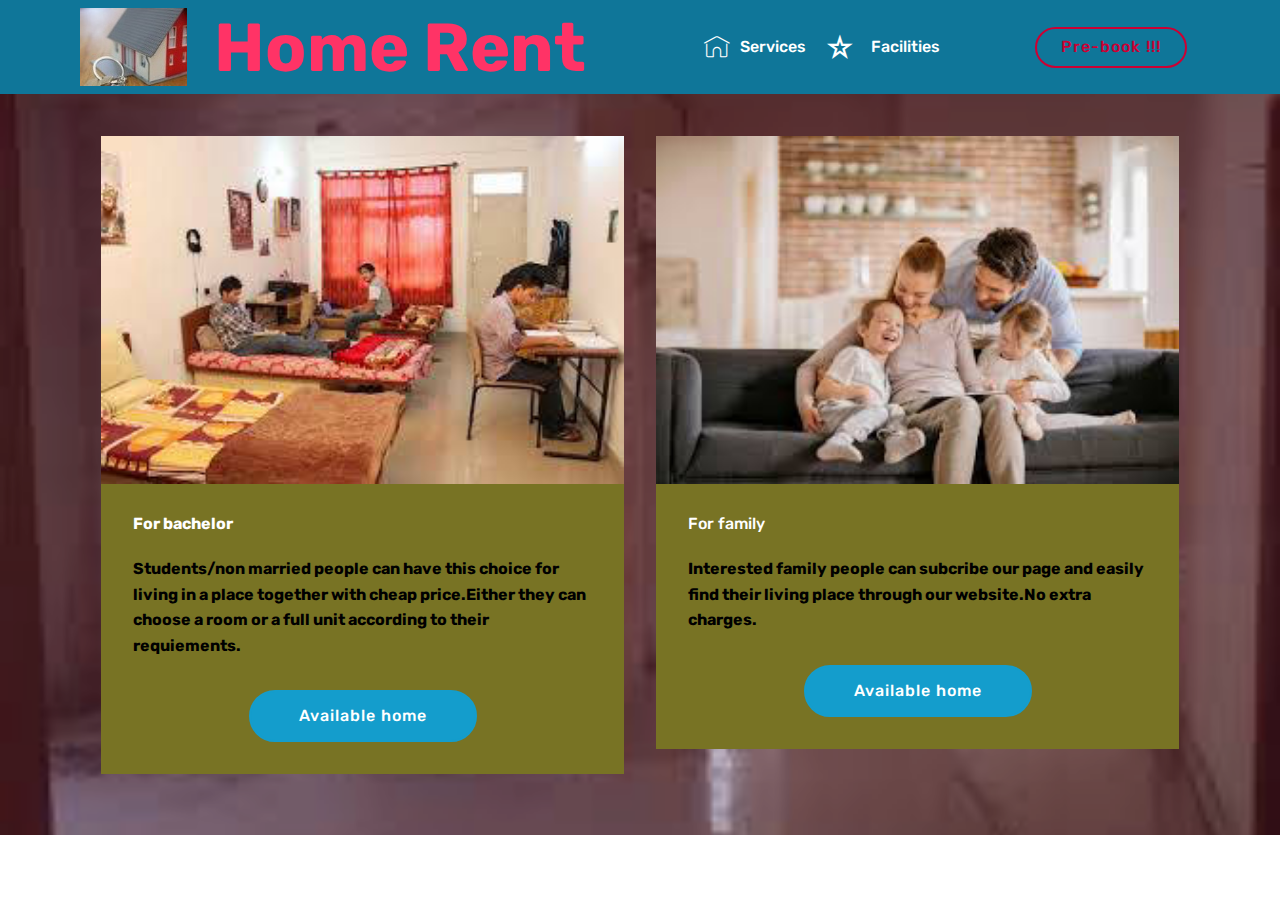
<file: Location.html>
<!DOCTYPE html>
<html  >
<head>
  <!-- Site made with Mobirise Website Builder v4.11.2, https://mobirise.com -->
  <meta charset="UTF-8">
  <meta http-equiv="X-UA-Compatible" content="IE=edge">
  <meta name="generator" content="Mobirise v4.11.2, mobirise.com">
  <meta name="twitter:card" content="summary_large_image"/>
<meta name="twitter:image:src" content="assets/images/Location-meta.jpg"/>
<meta property="og:image" content="assets/images/Location-meta.jpg"/>
<meta name="twitter:title" content="Services"/>
<meta name="viewport" content="width=device-width, initial-scale=1, minimum-scale=1">
  <link rel="shortcut icon" href="assets/images/mbr-1-272x204.jpeg" type="image/x-icon">
  <meta name="description" content="Web Page Builder Description">
  
  <title>Services</title>
  <link rel="stylesheet" href="assets/web/assets/mobirise-icons2/mobirise2.css">
  <link rel="stylesheet" href="assets/web/assets/mobirise-icons/mobirise-icons.css">
  <link rel="stylesheet" href="assets/bootstrap/css/bootstrap.min.css">
  <link rel="stylesheet" href="assets/bootstrap/css/bootstrap-grid.min.css">
  <link rel="stylesheet" href="assets/bootstrap/css/bootstrap-reboot.min.css">
  <link rel="stylesheet" href="assets/dropdown/css/style.css">
  <link rel="stylesheet" href="assets/tether/tether.min.css">
  <link rel="stylesheet" href="assets/theme/css/style.css">
  <link rel="preload" as="style" href="assets/mobirise/css/mbr-additional.css"><link rel="stylesheet" href="assets/mobirise/css/mbr-additional.css" type="text/css">
  
  
  
</head>
<body>
  <section class="menu cid-rFy9ZMHFRp" once="menu" id="menu1-9">

    

    <nav class="navbar navbar-expand beta-menu navbar-dropdown align-items-center navbar-fixed-top navbar-toggleable-sm">
        <button class="navbar-toggler navbar-toggler-right" type="button" data-toggle="collapse" data-target="#navbarSupportedContent" aria-controls="navbarSupportedContent" aria-expanded="false" aria-label="Toggle navigation">
            <div class="hamburger">
                <span></span>
                <span></span>
                <span></span>
                <span></span>
            </div>
        </button>
        <div class="menu-logo">
            <div class="navbar-brand">
                <span class="navbar-logo">
                    <a href="Homerent.html">
                         <img src="assets/images/mbr-1-272x204.jpeg" alt="homerent" title="homerent" style="height: 4.9rem;">
                    </a>
                </span>
                <span class="navbar-caption-wrap"><a class="navbar-caption text-secondary display-1" href="Homerent.html">&nbsp;Home Rent</a></span>
            </div>
        </div>
        <div class="collapse navbar-collapse" id="navbarSupportedContent">
            <ul class="navbar-nav nav-dropdown" data-app-modern-menu="true"><li class="nav-item">
                    <a class="nav-link link text-white display-4" href="Location.html" aria-expanded="false">
                        <span class="mbri-home mbr-iconfont mbr-iconfont-btn"></span>
                        Services
                    </a>
                </li><li class="nav-item">
                    <a class="nav-link link text-white display-4" href="facilities.html"><span class="mobi-mbri mobi-mbri-star mbr-iconfont mbr-iconfont-btn"></span>
                        &nbsp; Facilities &nbsp; &nbsp; &nbsp; &nbsp; &nbsp; &nbsp; &nbsp; &nbsp; &nbsp;</a>
                </li></ul>
            <div class="navbar-buttons mbr-section-btn"><a class="btn btn-sm btn-secondary-outline display-7" href="prebook.html">Pre-book !!!</a></div>
        </div>
    </nav>
</section>

<section class="engine"><a href="https://mobirise.info/p">site templates free download</a></section><section class="features3 cid-rFEYfBWL1A mbr-parallax-background" id="features3-t">

    

    <div class="mbr-overlay" style="opacity: 0.3; background-color: rgb(127, 25, 51);">
    </div>
    <div class="container">
        <div class="media-container-row">
            <div class="card p-3 col-12 col-md-6">
                <div class="card-wrapper">
                    <div class="card-img">
                        <img src="assets/images/download-1-275x183.jpg" alt="Mobirise" title="">
                    </div>
                    <div class="card-box">
                        <h4 class="card-title mbr-fonts-style display-7"><strong>
                            For bachelor</strong></h4>
                        <p class="mbr-text mbr-fonts-style display-7"><strong>Students/non married people can have this choice for living in a place together with cheap price.Either they can choose a room or a full unit according to their requiements.</strong></p>
                    </div>
                    <div class="mbr-section-btn text-center"><a href="bachelor.html" class="btn btn-primary display-4">
                            Available home</a></div>
                </div>
            </div>

            <div class="card p-3 col-12 col-md-6">
                <div class="card-wrapper">
                    <div class="card-img">
                        <img src="assets/images/download-2-275x183.jpg" alt="Mobirise" title="">
                    </div>
                    <div class="card-box">
                        <h4 class="card-title mbr-fonts-style display-7">
                            For family</h4>
                        <p class="mbr-text mbr-fonts-style display-7"><strong>Interested family people can subcribe our page and easily find their living place through our website.No extra charges.</strong></p>
                    </div>
                    <div class="mbr-section-btn text-center"><a href="family.html" class="btn btn-primary display-4">Available home</a></div>
                </div>
            </div>

            

            
        </div>
    </div>
</section>


  <script src="assets/popper/popper.min.js"></script>
  <script src="assets/web/assets/jquery/jquery.min.js"></script>
  <script src="assets/bootstrap/js/bootstrap.min.js"></script>
  <script src="assets/dropdown/js/nav-dropdown.js"></script>
  <script src="assets/dropdown/js/navbar-dropdown.js"></script>
  <script src="assets/touchswipe/jquery.touch-swipe.min.js"></script>
  <script src="assets/parallax/jarallax.min.js"></script>
  <script src="assets/tether/tether.min.js"></script>
  <script src="assets/smoothscroll/smooth-scroll.js"></script>
  <script src="assets/theme/js/script.js"></script>
  
  
</body>
</html>
</file>
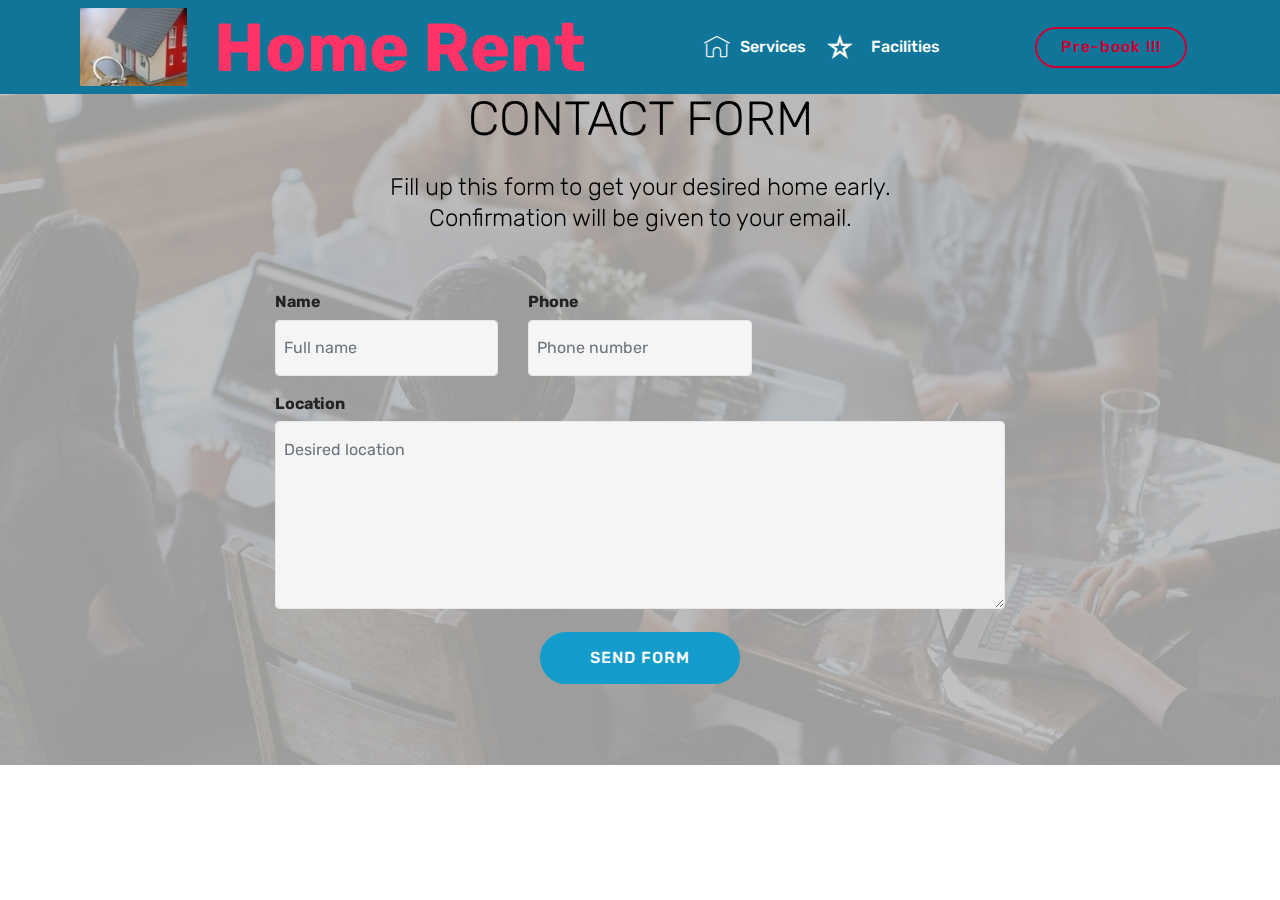
<file: prebook.html>
<!DOCTYPE html>
<html  >
<head>
  <!-- Site made with Mobirise Website Builder v4.11.2, https://mobirise.com -->
  <meta charset="UTF-8">
  <meta http-equiv="X-UA-Compatible" content="IE=edge">
  <meta name="generator" content="Mobirise v4.11.2, mobirise.com">
  <meta name="viewport" content="width=device-width, initial-scale=1, minimum-scale=1">
  <link rel="shortcut icon" href="assets/images/mbr-1-272x204.jpeg" type="image/x-icon">
  <meta name="description" content="Website Builder Description">
  
  <title>prebook</title>
  <link rel="stylesheet" href="assets/web/assets/mobirise-icons2/mobirise2.css">
  <link rel="stylesheet" href="assets/web/assets/mobirise-icons/mobirise-icons.css">
  <link rel="stylesheet" href="assets/bootstrap/css/bootstrap.min.css">
  <link rel="stylesheet" href="assets/bootstrap/css/bootstrap-grid.min.css">
  <link rel="stylesheet" href="assets/bootstrap/css/bootstrap-reboot.min.css">
  <link rel="stylesheet" href="assets/tether/tether.min.css">
  <link rel="stylesheet" href="assets/dropdown/css/style.css">
  <link rel="stylesheet" href="assets/theme/css/style.css">
  <link rel="preload" as="style" href="assets/mobirise/css/mbr-additional.css"><link rel="stylesheet" href="assets/mobirise/css/mbr-additional.css" type="text/css">
  
  
  
</head>
<body>
  <section class="menu cid-qTkzRZLJNu" once="menu" id="menu1-1c">

    

    <nav class="navbar navbar-expand beta-menu navbar-dropdown align-items-center navbar-fixed-top navbar-toggleable-sm">
        <button class="navbar-toggler navbar-toggler-right" type="button" data-toggle="collapse" data-target="#navbarSupportedContent" aria-controls="navbarSupportedContent" aria-expanded="false" aria-label="Toggle navigation">
            <div class="hamburger">
                <span></span>
                <span></span>
                <span></span>
                <span></span>
            </div>
        </button>
        <div class="menu-logo">
            <div class="navbar-brand">
                <span class="navbar-logo">
                    <a href="Homerent.html">
                         <img src="assets/images/mbr-1-272x204.jpeg" alt="homerent" title="homerent" style="height: 4.9rem;">
                    </a>
                </span>
                <span class="navbar-caption-wrap"><a class="navbar-caption text-secondary display-1" href="Homerent.html">&nbsp;Home Rent</a></span>
            </div>
        </div>
        <div class="collapse navbar-collapse" id="navbarSupportedContent">
            <ul class="navbar-nav nav-dropdown" data-app-modern-menu="true"><li class="nav-item">
                    <a class="nav-link link text-white display-4" href="Location.html" aria-expanded="false">
                        <span class="mbri-home mbr-iconfont mbr-iconfont-btn"></span>
                        Services
                    </a>
                </li><li class="nav-item">
                    <a class="nav-link link text-white display-4" href="facilities.html"><span class="mobi-mbri mobi-mbri-star mbr-iconfont mbr-iconfont-btn"></span>
                        &nbsp; Facilities &nbsp; &nbsp; &nbsp; &nbsp; &nbsp; &nbsp; &nbsp; &nbsp; &nbsp;</a>
                </li></ul>
            <div class="navbar-buttons mbr-section-btn"><a class="btn btn-sm btn-secondary-outline display-7" href="prebook.html">Pre-book !!!</a></div>
        </div>
    </nav>
</section>

<section class="engine"><a href="https://mobirise.info/e">make a website for free</a></section><section class="mbr-section form1 cid-rFFEjHwuk8 mbr-parallax-background" id="form1-1e">

    

    <div class="mbr-overlay" style="opacity: 0.8; background-color: rgb(193, 193, 193);">
    </div>
    <div class="container">
        <div class="row justify-content-center">
            <div class="title col-12 col-lg-8">
                <h2 class="mbr-section-title align-center pb-3 mbr-fonts-style display-2">
                    CONTACT FORM
                </h2>
                <h3 class="mbr-section-subtitle align-center mbr-light pb-3 mbr-fonts-style display-5">
                    Fill up this form to get your desired home early.<br>Confirmation will be given to your email.</h3>
            </div>
        </div>
    </div>
    <div class="container">
        <div class="row justify-content-center">
            <div class="media-container-column col-lg-8" data-form-type="formoid">
                <!---Formbuilder Form--->
                <form action="https://mobirise.com/" method="POST" class="mbr-form form-with-styler" data-form-title="Mobirise Form"><input type="hidden" name="email" data-form-email="true" value="ilDgf3Z5ipXGzA1XzyWV0d3AOo+WJ6WQI5ph0QrqkogW0c8n8tKc3wfKipYexXT8UyvvLkJtwnSfT892IeODOlw8by0hhPaR9dxOsUTHYs5t7qNhyDAXRVJTFoAklDv3">
                    <div class="row">
                        <div hidden="hidden" data-form-alert="" class="alert alert-success col-12">Your informations are saved.We will contact you soon.</div>
                        <div hidden="hidden" data-form-alert-danger="" class="alert alert-danger col-12">
                        </div>
                    </div>
                    <div class="dragArea row">
                        <div class="col-md-4  form-group" data-for="name">
                            <label for="name-form1-1e" class="form-control-label mbr-fonts-style display-7"><strong>Name</strong></label>
                            <input type="text" name="name" data-form-field="Name" required="required" class="form-control display-7" placeholder="Full name" id="name-form1-1e">
                        </div>
                        
                        <div data-for="phone" class="col-md-4  form-group">
                            <label for="phone-form1-1e" class="form-control-label mbr-fonts-style display-7"><strong>Phone</strong></label>
                            <input type="tel" name="phone" data-form-field="Phone" class="form-control display-7" placeholder="Phone number" id="phone-form1-1e">
                        </div>
                        <div data-for="message" class="col-md-12 form-group">
                            <label for="message-form1-1e" class="form-control-label mbr-fonts-style display-7"><strong>Location</strong></label>
                            <textarea name="message" data-form-field="Message" class="form-control display-7" placeholder="Desired location" id="message-form1-1e"></textarea>
                        </div>
                        <div class="col-md-12 input-group-btn align-center"><button type="submit" class="btn btn-primary btn-form display-4" href="mailto:mozammelhaqueakash3@gmail.com">SEND FORM</button></div>
                    </div>
                </form><!---Formbuilder Form--->
            </div>
        </div>
    </div>
</section>


  <script src="assets/web/assets/jquery/jquery.min.js"></script>
  <script src="assets/popper/popper.min.js"></script>
  <script src="assets/bootstrap/js/bootstrap.min.js"></script>
  <script src="assets/smoothscroll/smooth-scroll.js"></script>
  <script src="assets/tether/tether.min.js"></script>
  <script src="assets/touchswipe/jquery.touch-swipe.min.js"></script>
  <script src="assets/parallax/jarallax.min.js"></script>
  <script src="assets/dropdown/js/nav-dropdown.js"></script>
  <script src="assets/dropdown/js/navbar-dropdown.js"></script>
  <script src="assets/theme/js/script.js"></script>
  <script src="assets/formoid/formoid.min.js"></script>
  
  
</body>
</html>
</file>
<file: assets/web/assets/mobirise-icons2/mobirise2.css>
@font-face {
  font-family: 'Moririse2';
  font-display: swap;
  src:  url('mobirise2.eot?f2bix4');
  src:  url('mobirise2.eot?f2bix4#iefix') format('embedded-opentype'),
    url('mobirise2.ttf?f2bix4') format('truetype'),
    url('mobirise2.woff?f2bix4') format('woff'),
    url('mobirise2.svg?f2bix4#mobirise2') format('svg');
  font-weight: normal;
  font-style: normal;
}

[class^="mobi-"], [class*=" mobi-"] {
  /* use !important to prevent issues with browser extensions that change fonts */
  font-family: 'Moririse2' !important;
  speak: none;
  font-style: normal;
  font-weight: normal;
  font-variant: normal;
  text-transform: none;
  line-height: 1;

  /* Better Font Rendering =========== */
  -webkit-font-smoothing: antialiased;
  -moz-osx-font-smoothing: grayscale;
}

.mobi-mbri-add-submenu:before {
  content: "\e900";
}
.mobi-mbri-alert:before {
  content: "\e901";
}
.mobi-mbri-align-center:before {
  content: "\e902";
}
.mobi-mbri-align-justify:before {
  content: "\e903";
}
.mobi-mbri-align-left:before {
  content: "\e904";
}
.mobi-mbri-align-right:before {
  content: "\e905";
}
.mobi-mbri-android:before {
  content: "\e906";
}
.mobi-mbri-apple:before {
  content: "\e907";
}
.mobi-mbri-arrow-down:before {
  content: "\e908";
}
.mobi-mbri-arrow-next:before {
  content: "\e909";
}
.mobi-mbri-arrow-prev:before {
  content: "\e90a";
}
.mobi-mbri-arrow-up:before {
  content: "\e90b";
}
.mobi-mbri-bold:before {
  content: "\e90c";
}
.mobi-mbri-bookmark:before {
  content: "\e90d";
}
.mobi-mbri-bootstrap:before {
  content: "\e90e";
}
.mobi-mbri-briefcase:before {
  content: "\e90f";
}
.mobi-mbri-browse:before {
  content: "\e910";
}
.mobi-mbri-bulleted-list:before {
  content: "\e911";
}
.mobi-mbri-calendar:before {
  content: "\e912";
}
.mobi-mbri-camera:before {
  content: "\e913";
}
.mobi-mbri-cart-add:before {
  content: "\e914";
}
.mobi-mbri-cart-full:before {
  content: "\e915";
}
.mobi-mbri-cash:before {
  content: "\e916";
}
.mobi-mbri-change-style:before {
  content: "\e917";
}
.mobi-mbri-chat:before {
  content: "\e918";
}
.mobi-mbri-clock:before {
  content: "\e919";
}
.mobi-mbri-close:before {
  content: "\e91a";
}
.mobi-mbri-cloud:before {
  content: "\e91b";
}
.mobi-mbri-code:before {
  content: "\e91c";
}
.mobi-mbri-contact-form:before {
  content: "\e91d";
}
.mobi-mbri-credit-card:before {
  content: "\e91e";
}
.mobi-mbri-cursor-click:before {
  content: "\e91f";
}
.mobi-mbri-cust-feedback:before {
  content: "\e920";
}
.mobi-mbri-database:before {
  content: "\e921";
}
.mobi-mbri-delivery:before {
  content: "\e922";
}
.mobi-mbri-desktop:before {
  content: "\e923";
}
.mobi-mbri-devices:before {
  content: "\e924";
}
.mobi-mbri-down:before {
  content: "\e925";
}
.mobi-mbri-download-2:before {
  content: "\e926";
}
.mobi-mbri-download:before {
  content: "\e927";
}
.mobi-mbri-drag-n-drop-2:before {
  content: "\e928";
}
.mobi-mbri-drag-n-drop:before {
  content: "\e929";
}
.mobi-mbri-edit-2:before {
  content: "\e92a";
}
.mobi-mbri-edit:before {
  content: "\e92b";
}
.mobi-mbri-error:before {
  content: "\e92c";
}
.mobi-mbri-extension:before {
  content: "\e92d";
}
.mobi-mbri-features:before {
  content: "\e92e";
}
.mobi-mbri-file:before {
  content: "\e92f";
}
.mobi-mbri-flag:before {
  content: "\e930";
}
.mobi-mbri-folder:before {
  content: "\e931";
}
.mobi-mbri-gift:before {
  content: "\e932";
}
.mobi-mbri-github:before {
  content: "\e933";
}
.mobi-mbri-globe-2:before {
  content: "\e934";
}
.mobi-mbri-globe:before {
  content: "\e935";
}
.mobi-mbri-growing-chart:before {
  content: "\e936";
}
.mobi-mbri-hearth:before {
  content: "\e937";
}
.mobi-mbri-help:before {
  content: "\e938";
}
.mobi-mbri-home:before {
  content: "\e939";
}
.mobi-mbri-hot-cup:before {
  content: "\e93a";
}
.mobi-mbri-idea:before {
  content: "\e93b";
}
.mobi-mbri-image-gallery:before {
  content: "\e93c";
}
.mobi-mbri-image-slider:before {
  content: "\e93d";
}
.mobi-mbri-info:before {
  content: "\e93e";
}
.mobi-mbri-italic:before {
  content: "\e93f";
}
.mobi-mbri-key:before {
  content: "\e940";
}
.mobi-mbri-laptop:before {
  content: "\e941";
}
.mobi-mbri-layers:before {
  content: "\e942";
}
.mobi-mbri-left-right:before {
  content: "\e943";
}
.mobi-mbri-left:before {
  content: "\e944";
}
.mobi-mbri-letter:before {
  content: "\e945";
}
.mobi-mbri-like:before {
  content: "\e946";
}
.mobi-mbri-link:before {
  content: "\e947";
}
.mobi-mbri-lock:before {
  content: "\e948";
}
.mobi-mbri-login:before {
  content: "\e949";
}
.mobi-mbri-logout:before {
  content: "\e94a";
}
.mobi-mbri-magic-stick:before {
  content: "\e94b";
}
.mobi-mbri-map-pin:before {
  content: "\e94c";
}
.mobi-mbri-menu:before {
  content: "\e94d";
}
.mobi-mbri-mobile-2:before {
  content: "\e94e";
}
.mobi-mbri-mobile-horizontal:before {
  content: "\e94f";
}
.mobi-mbri-mobile:before {
  content: "\e950";
}
.mobi-mbri-mobirise:before {
  content: "\e951";
}
.mobi-mbri-more-horizontal:before {
  content: "\e952";
}
.mobi-mbri-more-vertical:before {
  content: "\e953";
}
.mobi-mbri-music:before {
  content: "\e954";
}
.mobi-mbri-new-file:before {
  content: "\e955";
}
.mobi-mbri-numbered-list:before {
  content: "\e956";
}
.mobi-mbri-opened-folder:before {
  content: "\e957";
}
.mobi-mbri-pages:before {
  content: "\e958";
}
.mobi-mbri-paper-plane:before {
  content: "\e959";
}
.mobi-mbri-paperclip:before {
  content: "\e95a";
}
.mobi-mbri-phone:before {
  content: "\e95b";
}
.mobi-mbri-photo:before {
  content: "\e95c";
}
.mobi-mbri-photos:before {
  content: "\e95d";
}
.mobi-mbri-pin:before {
  content: "\e95e";
}
.mobi-mbri-play:before {
  content: "\e95f";
}
.mobi-mbri-plus:before {
  content: "\e960";
}
.mobi-mbri-preview:before {
  content: "\e961";
}
.mobi-mbri-print:before {
  content: "\e962";
}
.mobi-mbri-protect:before {
  content: "\e963";
}
.mobi-mbri-question:before {
  content: "\e964";
}
.mobi-mbri-quote-left:before {
  content: "\e965";
}
.mobi-mbri-quote-right:before {
  content: "\e966";
}
.mobi-mbri-redo:before {
  content: "\e967";
}
.mobi-mbri-refresh:before {
  content: "\e968";
}
.mobi-mbri-responsive-2:before {
  content: "\e969";
}
.mobi-mbri-responsive:before {
  content: "\e96a";
}
.mobi-mbri-right:before {
  content: "\e96b";
}
.mobi-mbri-rocket:before {
  content: "\e96c";
}
.mobi-mbri-sad-face:before {
  content: "\e96d";
}
.mobi-mbri-sale:before {
  content: "\e96e";
}
.mobi-mbri-save:before {
  content: "\e96f";
}
.mobi-mbri-search:before {
  content: "\e970";
}
.mobi-mbri-setting-2:before {
  content: "\e971";
}
.mobi-mbri-setting-3:before {
  content: "\e972";
}
.mobi-mbri-setting:before {
  content: "\e973";
}
.mobi-mbri-share:before {
  content: "\e974";
}
.mobi-mbri-shopping-bag:before {
  content: "\e975";
}
.mobi-mbri-shopping-basket:before {
  content: "\e976";
}
.mobi-mbri-shopping-cart:before {
  content: "\e977";
}
.mobi-mbri-sites:before {
  content: "\e978";
}
.mobi-mbri-smile-face:before {
  content: "\e979";
}
.mobi-mbri-speed:before {
  content: "\e97a";
}
.mobi-mbri-star:before {
  content: "\e97b";
}
.mobi-mbri-success:before {
  content: "\e97c";
}
.mobi-mbri-sun:before {
  content: "\e97d";
}
.mobi-mbri-sun2:before {
  content: "\e97e";
}
.mobi-mbri-tablet-vertical:before {
  content: "\e97f";
}
.mobi-mbri-tablet:before {
  content: "\e980";
}
.mobi-mbri-target:before {
  content: "\e981";
}
.mobi-mbri-timer:before {
  content: "\e982";
}
.mobi-mbri-to-ftp:before {
  content: "\e983";
}
.mobi-mbri-to-local-drive:before {
  content: "\e984";
}
.mobi-mbri-touch-swipe:before {
  content: "\e985";
}
.mobi-mbri-touch:before {
  content: "\e986";
}
.mobi-mbri-trash:before {
  content: "\e987";
}
.mobi-mbri-underline:before {
  content: "\e988";
}
.mobi-mbri-undo:before {
  content: "\e989";
}
.mobi-mbri-unlink:before {
  content: "\e98a";
}
.mobi-mbri-unlock:before {
  content: "\e98b";
}
.mobi-mbri-up-down:before {
  content: "\e98c";
}
.mobi-mbri-up:before {
  content: "\e98d";
}
.mobi-mbri-update:before {
  content: "\e98e";
}
.mobi-mbri-upload-2:before {
  content: "\e98f";
}
.mobi-mbri-upload:before {
  content: "\e990";
}
.mobi-mbri-user-2:before {
  content: "\e991";
}
.mobi-mbri-user:before {
  content: "\e992";
}
.mobi-mbri-users:before {
  content: "\e993";
}
.mobi-mbri-video-play:before {
  content: "\e994";
}
.mobi-mbri-video:before {
  content: "\e995";
}
.mobi-mbri-watch:before {
  content: "\e996";
}
.mobi-mbri-website-theme-2:before {
  content: "\e997";
}
.mobi-mbri-website-theme:before {
  content: "\e998";
}
.mobi-mbri-wifi:before {
  content: "\e999";
}
.mobi-mbri-windows:before {
  content: "\e99a";
}
.mobi-mbri-zoom-in:before {
  content: "\e99b";
}
.mobi-mbri-zoom-out:before {
  content: "\e99c";
}
</file>
<file: assets/web/assets/mobirise-icons/mobirise-icons.css>
@font-face {
  font-family: 'MobiriseIcons';
  src:  url('mobirise-icons.eot?spat4u');
  src:  url('mobirise-icons.eot?spat4u#iefix') format('embedded-opentype'),
    url('mobirise-icons.ttf?spat4u') format('truetype'),
    url('mobirise-icons.woff?spat4u') format('woff'),
    url('mobirise-icons.svg?spat4u#MobiriseIcons') format('svg');
  font-weight: normal;
  font-style: normal;
  font-display: swap;
}

[class^="mbri-"], [class*=" mbri-"] {
  /* use !important to prevent issues with browser extensions that change fonts */
  font-family: MobiriseIcons !important;
  speak: none;
  font-style: normal;
  font-weight: normal;
  font-variant: normal;
  text-transform: none;
  line-height: 1;

  /* Better Font Rendering =========== */
  -webkit-font-smoothing: antialiased;
  -moz-osx-font-smoothing: grayscale;
}

.mbri-add-submenu:before {
  content: "\e900";
}
.mbri-alert:before {
  content: "\e901";
}
.mbri-align-center:before {
  content: "\e902";
}
.mbri-align-justify:before {
  content: "\e903";
}
.mbri-align-left:before {
  content: "\e904";
}
.mbri-align-right:before {
  content: "\e905";
}
.mbri-android:before {
  content: "\e906";
}
.mbri-apple:before {
  content: "\e907";
}
.mbri-arrow-down:before {
  content: "\e908";
}
.mbri-arrow-next:before {
  content: "\e909";
}
.mbri-arrow-prev:before {
  content: "\e90a";
}
.mbri-arrow-up:before {
  content: "\e90b";
}
.mbri-bold:before {
  content: "\e90c";
}
.mbri-bookmark:before {
  content: "\e90d";
}
.mbri-bootstrap:before {
  content: "\e90e";
}
.mbri-briefcase:before {
  content: "\e90f";
}
.mbri-browse:before {
  content: "\e910";
}
.mbri-bulleted-list:before {
  content: "\e911";
}
.mbri-calendar:before {
  content: "\e912";
}
.mbri-camera:before {
  content: "\e913";
}
.mbri-cart-add:before {
  content: "\e914";
}
.mbri-cart-full:before {
  content: "\e915";
}
.mbri-cash:before {
  content: "\e916";
}
.mbri-change-style:before {
  content: "\e917";
}
.mbri-chat:before {
  content: "\e918";
}
.mbri-clock:before {
  content: "\e919";
}
.mbri-close:before {
  content: "\e91a";
}
.mbri-cloud:before {
  content: "\e91b";
}
.mbri-code:before {
  content: "\e91c";
}
.mbri-contact-form:before {
  content: "\e91d";
}
.mbri-credit-card:before {
  content: "\e91e";
}
.mbri-cursor-click:before {
  content: "\e91f";
}
.mbri-cust-feedback:before {
  content: "\e920";
}
.mbri-database:before {
  content: "\e921";
}
.mbri-delivery:before {
  content: "\e922";
}
.mbri-desktop:before {
  content: "\e923";
}
.mbri-devices:before {
  content: "\e924";
}
.mbri-down:before {
  content: "\e925";
}
.mbri-download:before {
  content: "\e989";
}
.mbri-drag-n-drop:before {
  content: "\e927";
}
.mbri-drag-n-drop2:before {
  content: "\e928";
}
.mbri-edit:before {
  content: "\e929";
}
.mbri-edit2:before {
  content: "\e92a";
}
.mbri-error:before {
  content: "\e92b";
}
.mbri-extension:before {
  content: "\e92c";
}
.mbri-features:before {
  content: "\e92d";
}
.mbri-file:before {
  content: "\e92e";
}
.mbri-flag:before {
  content: "\e92f";
}
.mbri-folder:before {
  content: "\e930";
}
.mbri-gift:before {
  content: "\e931";
}
.mbri-github:before {
  content: "\e932";
}
.mbri-globe:before {
  content: "\e933";
}
.mbri-globe-2:before {
  content: "\e934";
}
.mbri-growing-chart:before {
  content: "\e935";
}
.mbri-hearth:before {
  content: "\e936";
}
.mbri-help:before {
  content: "\e937";
}
.mbri-home:before {
  content: "\e938";
}
.mbri-hot-cup:before {
  content: "\e939";
}
.mbri-idea:before {
  content: "\e93a";
}
.mbri-image-gallery:before {
  content: "\e93b";
}
.mbri-image-slider:before {
  content: "\e93c";
}
.mbri-info:before {
  content: "\e93d";
}
.mbri-italic:before {
  content: "\e93e";
}
.mbri-key:before {
  content: "\e93f";
}
.mbri-laptop:before {
  content: "\e940";
}
.mbri-layers:before {
  content: "\e941";
}
.mbri-left-right:before {
  content: "\e942";
}
.mbri-left:before {
  content: "\e943";
}
.mbri-letter:before {
  content: "\e944";
}
.mbri-like:before {
  content: "\e945";
}
.mbri-link:before {
  content: "\e946";
}
.mbri-lock:before {
  content: "\e947";
}
.mbri-login:before {
  content: "\e948";
}
.mbri-logout:before {
  content: "\e949";
}
.mbri-magic-stick:before {
  content: "\e94a";
}
.mbri-map-pin:before {
  content: "\e94b";
}
.mbri-menu:before {
  content: "\e94c";
}
.mbri-mobile:before {
  content: "\e94d";
}
.mbri-mobile2:before {
  content: "\e94e";
}
.mbri-mobirise:before {
  content: "\e94f";
}
.mbri-more-horizontal:before {
  content: "\e950";
}
.mbri-more-vertical:before {
  content: "\e951";
}
.mbri-music:before {
  content: "\e952";
}
.mbri-new-file:before {
  content: "\e953";
}
.mbri-numbered-list:before {
  content: "\e954";
}
.mbri-opened-folder:before {
  content: "\e955";
}
.mbri-pages:before {
  content: "\e956";
}
.mbri-paper-plane:before {
  content: "\e957";
}
.mbri-paperclip:before {
  content: "\e958";
}
.mbri-photo:before {
  content: "\e959";
}
.mbri-photos:before {
  content: "\e95a";
}
.mbri-pin:before {
  content: "\e95b";
}
.mbri-play:before {
  content: "\e95c";
}
.mbri-plus:before {
  content: "\e95d";
}
.mbri-preview:before {
  content: "\e95e";
}
.mbri-print:before {
  content: "\e95f";
}
.mbri-protect:before {
  content: "\e960";
}
.mbri-question:before {
  content: "\e961";
}
.mbri-quote-left:before {
  content: "\e962";
}
.mbri-quote-right:before {
  content: "\e963";
}
.mbri-refresh:before {
  content: "\e964";
}
.mbri-responsive:before {
  content: "\e965";
}
.mbri-right:before {
  content: "\e966";
}
.mbri-rocket:before {
  content: "\e967";
}
.mbri-sad-face:before {
  content: "\e968";
}
.mbri-sale:before {
  content: "\e969";
}
.mbri-save:before {
  content: "\e96a";
}
.mbri-search:before {
  content: "\e96b";
}
.mbri-setting:before {
  content: "\e96c";
}
.mbri-setting2:before {
  content: "\e96d";
}
.mbri-setting3:before {
  content: "\e96e";
}
.mbri-share:before {
  content: "\e96f";
}
.mbri-shopping-bag:before {
  content: "\e970";
}
.mbri-shopping-basket:before {
  content: "\e971";
}
.mbri-shopping-cart:before {
  content: "\e972";
}
.mbri-sites:before {
  content: "\e973";
}
.mbri-smile-face:before {
  content: "\e974";
}
.mbri-speed:before {
  content: "\e975";
}
.mbri-star:before {
  content: "\e976";
}
.mbri-success:before {
  content: "\e977";
}
.mbri-sun:before {
  content: "\e978";
}
.mbri-sun2:before {
  content: "\e979";
}
.mbri-tablet:before {
  content: "\e97a";
}
.mbri-tablet-vertical:before {
  content: "\e97b";
}
.mbri-target:before {
  content: "\e97c";
}
.mbri-timer:before {
  content: "\e97d";
}
.mbri-to-ftp:before {
  content: "\e97e";
}
.mbri-to-local-drive:before {
  content: "\e97f";
}
.mbri-touch-swipe:before {
  content: "\e980";
}
.mbri-touch:before {
  content: "\e981";
}
.mbri-trash:before {
  content: "\e982";
}
.mbri-underline:before {
  content: "\e983";
}
.mbri-unlink:before {
  content: "\e984";
}
.mbri-unlock:before {
  content: "\e985";
}
.mbri-up-down:before {
  content: "\e986";
}
.mbri-up:before {
  content: "\e987";
}
.mbri-update:before {
  content: "\e988";
}
.mbri-upload:before {
 content: "\e926"; 
}
.mbri-user:before {
  content: "\e98a";
}
.mbri-user2:before {
  content: "\e98b";
}
.mbri-users:before {
  content: "\e98c";
}
.mbri-video:before {
  content: "\e98d";
}
.mbri-video-play:before {
  content: "\e98e";
}
.mbri-watch:before {
  content: "\e98f";
}
.mbri-website-theme:before {
  content: "\e990";
}
.mbri-wifi:before {
  content: "\e991";
}
.mbri-windows:before {
  content: "\e992";
}
.mbri-zoom-out:before {
  content: "\e993";
}
.mbri-redo:before {
  content: "\e994";
}
.mbri-undo:before {
  content: "\e995";
}
</file>
<file: assets/dropdown/css/style.css>
.navbar-dropdown {
  left: 0;
  padding: 0;
  position: absolute;
  right: 0;
  top: 0;
  transition: all 0.45s ease;
  z-index: 1030;
  background: #282828; }
  .navbar-dropdown .navbar-logo {
    margin-right: 0.8rem;
    transition: margin 0.3s ease-in-out;
    vertical-align: middle; }
    .navbar-dropdown .navbar-logo img {
      height: 3.125rem;
      transition: all 0.3s ease-in-out; }
    .navbar-dropdown .navbar-logo.mbr-iconfont {
      font-size: 3.125rem;
      line-height: 3.125rem; }
  .navbar-dropdown .navbar-caption {
    font-weight: 700;
    white-space: normal;
    vertical-align: -4px;
    line-height: 3.125rem !important; }
    .navbar-dropdown .navbar-caption, .navbar-dropdown .navbar-caption:hover {
      color: inherit;
      text-decoration: none; }
  .navbar-dropdown .mbr-iconfont + .navbar-caption {
    vertical-align: -1px; }
  .navbar-dropdown.navbar-fixed-top {
    position: fixed; }
  .navbar-dropdown .navbar-brand span {
    vertical-align: -4px; }
  .navbar-dropdown.bg-color.transparent {
    background: none; }
  .navbar-dropdown.navbar-short .navbar-brand {
    padding: 0.625rem 0; }
    .navbar-dropdown.navbar-short .navbar-brand span {
      vertical-align: -1px; }
  .navbar-dropdown.navbar-short .navbar-caption {
    line-height: 2.375rem !important;
    vertical-align: -2px; }
  .navbar-dropdown.navbar-short .navbar-logo {
    margin-right: 0.5rem; }
    .navbar-dropdown.navbar-short .navbar-logo img {
      height: 2.375rem; }
    .navbar-dropdown.navbar-short .navbar-logo.mbr-iconfont {
      font-size: 2.375rem;
      line-height: 2.375rem; }
  .navbar-dropdown.navbar-short .mbr-table-cell {
    height: 3.625rem; }
  .navbar-dropdown .navbar-close {
    left: 0.6875rem;
    position: fixed;
    top: 0.75rem;
    z-index: 1000; }
  .navbar-dropdown .hamburger-icon {
    content: "";
    display: inline-block;
    vertical-align: middle;
    width: 16px;
    -webkit-box-shadow: 0 -6px 0 1px #282828,0 0 0 1px #282828,0 6px 0 1px #282828;
    -moz-box-shadow: 0 -6px 0 1px #282828,0 0 0 1px #282828,0 6px 0 1px #282828;
    box-shadow: 0 -6px 0 1px #282828,0 0 0 1px #282828,0 6px 0 1px #282828; }

.dropdown-menu .dropdown-toggle[data-toggle="dropdown-submenu"]::after {
  border-bottom: 0.35em solid transparent;
  border-left: 0.35em solid;
  border-right: 0;
  border-top: 0.35em solid transparent;
  margin-left: 0.3rem; }

.dropdown-menu .dropdown-item:focus {
  outline: 0; }

.nav-dropdown {
  font-size: 0.75rem;
  font-weight: 500;
  height: auto !important; }
  .nav-dropdown .nav-btn {
    padding-left: 1rem; }
  .nav-dropdown .link {
    margin: .667em 1.667em;
    font-weight: 500;
    padding: 0;
    transition: color .2s ease-in-out; }
    .nav-dropdown .link.dropdown-toggle {
      margin-right: 2.583em; }
      .nav-dropdown .link.dropdown-toggle::after {
        margin-left: .25rem;
        border-top: 0.35em solid;
        border-right: 0.35em solid transparent;
        border-left: 0.35em solid transparent;
        border-bottom: 0; }
      .nav-dropdown .link.dropdown-toggle[aria-expanded="true"] {
        margin: 0;
        padding: 0.667em 3.263em  0.667em 1.667em; }
  .nav-dropdown .link::after,
  .nav-dropdown .dropdown-item::after {
    color: inherit; }
  .nav-dropdown .btn {
    font-size: 0.75rem;
    font-weight: 700;
    letter-spacing: 0;
    margin-bottom: 0;
    padding-left: 1.25rem;
    padding-right: 1.25rem; }
  .nav-dropdown .dropdown-menu {
    border-radius: 0;
    border: 0;
    left: 0;
    margin: 0;
    padding-bottom: 1.25rem;
    padding-top: 1.25rem;
    position: relative; }
  .nav-dropdown .dropdown-submenu {
    margin-left: 0.125rem;
    top: 0; }
  .nav-dropdown .dropdown-item {
    font-weight: 500;
    line-height: 2;
    padding: 0.3846em 4.615em 0.3846em 1.5385em;
    position: relative;
    transition: color .2s ease-in-out, background-color .2s ease-in-out; }
    .nav-dropdown .dropdown-item::after {
      margin-top: -0.3077em;
      position: absolute;
      right: 1.1538em;
      top: 50%; }
    .nav-dropdown .dropdown-item:focus, .nav-dropdown .dropdown-item:hover {
      background: none; }

@media (max-width: 767px) {
  .nav-dropdown.navbar-toggleable-sm {
    bottom: 0;
    display: none;
    left: 0;
    overflow-x: hidden;
    position: fixed;
    top: 0;
    transform: translateX(-100%);
    -ms-transform: translateX(-100%);
    -webkit-transform: translateX(-100%);
    width: 18.75rem;
    z-index: 999; } }
.nav-dropdown.navbar-toggleable-xl {
  bottom: 0;
  display: none;
  left: 0;
  overflow-x: hidden;
  position: fixed;
  top: 0;
  transform: translateX(-100%);
  -ms-transform: translateX(-100%);
  -webkit-transform: translateX(-100%);
  width: 18.75rem;
  z-index: 999; }

.nav-dropdown-sm {
  display: block !important;
  overflow-x: hidden;
  overflow: auto;
  padding-top: 3.875rem; }
  .nav-dropdown-sm::after {
    content: "";
    display: block;
    height: 3rem;
    width: 100%; }
  .nav-dropdown-sm.collapse.in ~ .navbar-close {
    display: block !important; }
  .nav-dropdown-sm.collapsing, .nav-dropdown-sm.collapse.in {
    transform: translateX(0);
    -ms-transform: translateX(0);
    -webkit-transform: translateX(0);
    transition: all 0.25s ease-out;
    -webkit-transition: all 0.25s ease-out;
    background: #282828; }
  .nav-dropdown-sm.collapsing[aria-expanded="false"] {
    transform: translateX(-100%);
    -ms-transform: translateX(-100%);
    -webkit-transform: translateX(-100%); }
  .nav-dropdown-sm .nav-item {
    display: block;
    margin-left: 0 !important;
    padding-left: 0; }
  .nav-dropdown-sm .link,
  .nav-dropdown-sm .dropdown-item {
    border-top: 1px dotted rgba(255, 255, 255, 0.1);
    font-size: 0.8125rem;
    line-height: 1.6;
    margin: 0 !important;
    padding: 0.875rem 2.4rem 0.875rem 1.5625rem !important;
    position: relative;
    white-space: normal; }
    .nav-dropdown-sm .link:focus, .nav-dropdown-sm .link:hover,
    .nav-dropdown-sm .dropdown-item:focus,
    .nav-dropdown-sm .dropdown-item:hover {
      background: rgba(0, 0, 0, 0.2) !important;
      color: #c0a375; }
  .nav-dropdown-sm .nav-btn {
    position: relative;
    padding: 1.5625rem 1.5625rem 0 1.5625rem; }
    .nav-dropdown-sm .nav-btn::before {
      border-top: 1px dotted rgba(255, 255, 255, 0.1);
      content: "";
      left: 0;
      position: absolute;
      top: 0;
      width: 100%; }
    .nav-dropdown-sm .nav-btn + .nav-btn {
      padding-top: 0.625rem; }
      .nav-dropdown-sm .nav-btn + .nav-btn::before {
        display: none; }
  .nav-dropdown-sm .btn {
    padding: 0.625rem 0; }
  .nav-dropdown-sm .dropdown-toggle[data-toggle="dropdown-submenu"]::after {
    margin-left: .25rem;
    border-top: 0.35em solid;
    border-right: 0.35em solid transparent;
    border-left: 0.35em solid transparent;
    border-bottom: 0; }
  .nav-dropdown-sm .dropdown-toggle[data-toggle="dropdown-submenu"][aria-expanded="true"]::after {
    border-top: 0;
    border-right: 0.35em solid transparent;
    border-left: 0.35em solid transparent;
    border-bottom: 0.35em solid; }
  .nav-dropdown-sm .dropdown-menu {
    margin: 0;
    padding: 0;
    position: relative;
    top: 0;
    left: 0;
    width: 100%;
    border: 0;
    float: none;
    border-radius: 0;
    background: none; }
  .nav-dropdown-sm .dropdown-submenu {
    left: 100%;
    margin-left: 0.125rem;
    margin-top: -1.25rem;
    top: 0; }

.navbar-toggleable-sm .nav-dropdown .dropdown-menu {
  position: absolute; }

.navbar-toggleable-sm .nav-dropdown .dropdown-submenu {
  left: 100%;
  margin-left: 0.125rem;
  margin-top: -1.25rem;
  top: 0; }

.navbar-toggleable-sm.opened .nav-dropdown .dropdown-menu {
  position: relative; }

.navbar-toggleable-sm.opened .nav-dropdown .dropdown-submenu {
  left: 0;
  margin-left: 00rem;
  margin-top: 0rem;
  top: 0; }

.is-builder .nav-dropdown.collapsing {
  transition: none !important; }

/*# sourceMappingURL=style.css.map */
</file>
<file: assets/theme/css/style.css>
/*!
 * Mobirise v4 theme (https://mobirise.com/)
 * Copyright 2017 Mobirise
 */
section {
  background-color: #eeeeee; }

body {
  font-style: normal;
  line-height: 1.5; }

section,
.container,
.container-fluid {
  position: relative;
  word-wrap: break-word; }

a.mbr-iconfont:hover {
  text-decoration: none; }

.article .lead p,
.article .lead ul,
.article .lead ol,
.article .lead pre,
.article .lead blockquote {
  margin-bottom: 0; }

ul,
ol,
pre,
blockquote {
  margin-bottom: 2.3125rem; }

pre {
  background: #f4f4f4;
  padding: 10px 24px;
  white-space: pre-wrap; }

.inactive {
  -webkit-user-select: none;
  -moz-user-select: none;
  -ms-user-select: none;
  user-select: none;
  pointer-events: none;
  -webkit-user-drag: none;
  user-drag: none; }

.mbr-section__comments .row {
  justify-content: center;
  -webkit-justify-content: center; }

a {
  font-style: normal;
  font-weight: 400;
  cursor: pointer; }
  a, a:hover {
    text-decoration: none; }

figure {
  margin-bottom: 0; }

body {
  color: #232323; }

h1,
h2,
h3,
h4,
h5,
h6,
.h1,
.h2,
.h3,
.h4,
.h5,
.h6,
.display-1,
.display-2,
.display-3,
.display-4 {
  line-height: 1;
  word-break: break-word;
  word-wrap: break-word; }

.mbr-section-title {
  font-style: normal;
  line-height: 1.2; }

.mbr-section-subtitle {
  line-height: 1.3; }

.mbr-text {
  font-style: normal;
  line-height: 1.6; }

b,
strong {
  font-weight: bold; }

blockquote {
  padding: 10px 0 10px 20px;
  position: relative;
  border-left: 2px solid;
  border-color: #ff3366; }

input:-webkit-autofill, input:-webkit-autofill:hover, input:-webkit-autofill:focus, input:-webkit-autofill:active {
  transition-delay: 9999s;
  transition-property: background-color, color; }

textarea[type='hidden'] {
  display: none; }

body {
  position: relative; }

section {
  background-position: 50% 50%;
  background-repeat: no-repeat;
  background-size: cover; }
  section .mbr-background-video,
  section .mbr-background-video-preview {
    position: absolute;
    bottom: 0;
    left: 0;
    right: 0;
    top: 0; }

.hidden {
  visibility: hidden; }

.mbr-z-index20 {
  z-index: 20; }

/*! Base colors */
.mbr-white {
  color: #ffffff; }

.mbr-black {
  color: #000000; }

.mbr-bg-white {
  background-color: #ffffff; }

.mbr-bg-black {
  background-color: #000000; }

/*! Text-aligns */
.align-left {
  text-align: left; }

.align-center {
  text-align: center; }

.align-right {
  text-align: right; }

@media (max-width: 767px) {
  .align-left,
  .align-center,
  .align-right,
  .mbr-section-btn,
  .mbr-section-title {
    text-align: center; } }
/*! Font-weight  */
.mbr-light {
  font-weight: 300; }

.mbr-regular {
  font-weight: 400; }

.mbr-semibold {
  font-weight: 500; }

.mbr-bold {
  font-weight: 700; }

/*! Media  */
.media-size-item {
  -webkit-flex: 1 1 auto;
  -moz-flex: 1 1 auto;
  -ms-flex: 1 1 auto;
  -o-flex: 1 1 auto;
  flex: 1 1 auto; }

.media-content {
  -webkit-flex-basis: 100%;
  flex-basis: 100%; }

.media-container-row {
  display: -ms-flexbox;
  display: -webkit-flex;
  display: flex;
  -webkit-flex-direction: row;
  -ms-flex-direction: row;
  flex-direction: row;
  -webkit-flex-wrap: wrap;
  -ms-flex-wrap: wrap;
  flex-wrap: wrap;
  -webkit-justify-content: center;
  -ms-flex-pack: center;
  justify-content: center;
  -webkit-align-content: center;
  -ms-flex-line-pack: center;
  align-content: center;
  -webkit-align-items: start;
  -ms-flex-align: start;
  align-items: start; }
  .media-container-row .media-size-item {
    width: 400px; }

.media-container-column {
  display: -ms-flexbox;
  display: -webkit-flex;
  display: flex;
  -webkit-flex-direction: column;
  -ms-flex-direction: column;
  flex-direction: column;
  -webkit-flex-wrap: wrap;
  -ms-flex-wrap: wrap;
  flex-wrap: wrap;
  -webkit-justify-content: center;
  -ms-flex-pack: center;
  justify-content: center;
  -webkit-align-content: center;
  -ms-flex-line-pack: center;
  align-content: center;
  -webkit-align-items: stretch;
  -ms-flex-align: stretch;
  align-items: stretch; }
  .media-container-column > * {
    width: 100%; }

@media (min-width: 992px) {
  .media-container-row {
    -webkit-flex-wrap: nowrap;
    -ms-flex-wrap: nowrap;
    flex-wrap: nowrap; } }
figure {
  overflow: hidden; }

figure[mbr-media-size] {
  transition: width 0.1s; }

.mbr-figure img,
.mbr-figure iframe {
  display: block;
  width: 100%; }

.card {
  background-color: transparent;
  border: none; }

.card-box {
  width: 100%; }

.card-img {
  text-align: center;
  flex-shrink: 0;
  -webkit-flex-shrink: 0; }

.media {
  max-width: 100%;
  margin: 0 auto; }

.mbr-figure {
  -ms-flex-item-align: center;
  -ms-grid-row-align: center;
  -webkit-align-self: center;
  align-self: center; }

.media-container > div {
  max-width: 100%; }

.mbr-figure img,
.card-img img {
  width: 100%; }

@media (max-width: 991px) {
  .media-size-item {
    width: auto !important; }

  .media {
    width: auto; }

  .mbr-figure {
    width: 100% !important; } }
/*! Buttons */
.btn {
  font-weight: 500;
  border-width: 2px;
  font-style: normal;
  letter-spacing: 1px;
  margin: .4rem .8rem;
  white-space: normal;
  -webkit-transition: all .3s ease-in-out;
  -moz-transition: all .3s ease-in-out;
  transition: all .3s ease-in-out;
  display: inline-flex;
  align-items: center;
  justify-content: center;
  word-break: break-word;
  -webkit-align-items: center;
  -webkit-justify-content: center;
  display: -webkit-inline-flex; }

.btn-sm {
  font-weight: 500;
  letter-spacing: 1px;
  -webkit-transition: all .3s ease-in-out;
  -moz-transition: all .3s ease-in-out;
  transition: all .3s ease-in-out; }

.btn-md {
  font-weight: 500;
  letter-spacing: 1px;
  margin: .4rem .8rem !important;
  -webkit-transition: all .3s ease-in-out;
  -moz-transition: all .3s ease-in-out;
  transition: all .3s ease-in-out; }

.btn-lg {
  font-weight: 500;
  letter-spacing: 1px;
  margin: .4rem .8rem !important;
  -webkit-transition: all .3s ease-in-out;
  -moz-transition: all .3s ease-in-out;
  transition: all .3s ease-in-out; }

.mbr-section-btn {
  margin-left: -0.25rem;
  margin-right: -0.25rem;
  font-size: 0; }

nav .mbr-section-btn {
  margin-left: 0rem;
  margin-right: 0rem; }

.btn-form {
  border-radius: 0; }
  .btn-form:hover {
    cursor: pointer; }

/*! Btn icon margin */
.btn .mbr-iconfont,
.btn.btn-sm .mbr-iconfont {
  cursor: pointer;
  margin-right: 0.5rem; }

.btn.btn-md .mbr-iconfont,
.btn.btn-md .mbr-iconfont {
  margin-right: 0.8rem; }

.mbr-regular {
  font-weight: 400; }

.mbr-semibold {
  font-weight: 500; }

.mbr-bold {
  font-weight: 700; }

[type='submit'] {
  -webkit-appearance: none; }

/*! Full-screen */
.mbr-fullscreen .mbr-overlay {
  min-height: 100vh; }

.mbr-fullscreen {
  display: flex;
  display: -webkit-flex;
  display: -moz-flex;
  display: -ms-flex;
  display: -o-flex;
  align-items: center;
  -webkit-align-items: center;
  min-height: 100vh;
  padding-top: 3rem;
  padding-bottom: 3rem; }

/*! Map */
.map {
  height: 25rem;
  position: relative; }
  .map iframe {
    width: 100%;
    height: 100%; }

.mbr-overlay {
  background-color: #000;
  bottom: 0;
  left: 0;
  opacity: .5;
  position: absolute;
  right: 0;
  top: 0;
  z-index: 0;
  pointer-events: none; }

/* Form */
blockquote {
  font-style: italic;
  padding: 10px 0 10px 20px;
  font-size: 1.09rem;
  position: relative;
  border-width: 3px; }

.form-control {
  background-color: #f5f5f5;
  box-shadow: none;
  color: #565656;
  line-height: 1.43;
  min-height: 3.5em;
  padding: 1.07em .5em; }
  .form-control, .form-control:focus {
    border: 1px solid #e8e8e8; }
  .form-active .form-control:invalid {
    border-color: red; }

.form-control-label {
  position: relative;
  cursor: pointer;
  margin-bottom: .357em;
  padding: 0; }

.alert {
  color: #ffffff;
  border-radius: 0;
  border: 0;
  font-size: .875rem;
  line-height: 1.5;
  margin-bottom: 1.875rem;
  padding: 1.25rem;
  position: relative; }
  .alert.alert-form::after {
    background-color: inherit;
    bottom: -7px;
    content: "";
    display: block;
    height: 14px;
    left: 50%;
    margin-left: -7px;
    position: absolute;
    transform: rotate(45deg);
    width: 14px;
    -webkit-transform: rotate(45deg); }

.form-asterisk {
  font-family: initial;
  position: absolute;
  top: -2px;
  font-weight: normal; }

/*! Scroll to top arrow */
#scrollToTop a i:before {
  content: '';
  position: absolute;
  height: 40%;
  top: 25%;
  background: #fff;
  width: 2px;
  left: calc(50% - 1px); }
#scrollToTop a i:after {
  content: '';
  position: absolute;
  display: block;
  border-top: 2px solid #fff;
  border-right: 2px solid #fff;
  width: 40%;
  height: 40%;
  left: 30%;
  bottom: 30%;
  transform: rotate(135deg);
  -webkit-transform: rotate(135deg); }

.mbr-arrow-up {
  bottom: 25px;
  right: 90px;
  position: fixed;
  text-align: right;
  z-index: 5000;
  color: #ffffff;
  font-size: 32px;
  transform: rotate(180deg);
  -webkit-transform: rotate(180deg); }

.mbr-arrow-up a {
  background: rgba(0, 0, 0, 0.2);
  border-radius: 3px;
  color: #fff;
  display: inline-block;
  height: 60px;
  width: 60px;
  outline-style: none !important;
  position: relative;
  text-decoration: none;
  transition: all 0.3s ease-in-out;
  cursor: pointer;
  text-align: center; }
  .mbr-arrow-up a:hover {
    background-color: rgba(0, 0, 0, 0.4); }
  .mbr-arrow-up a i {
    line-height: 60px; }

.mbr-arrow-up-icon {
  display: block;
  color: #fff; }

.mbr-arrow-up-icon::before {
  content: '\203a';
  display: inline-block;
  font-family: serif;
  font-size: 32px;
  line-height: 1;
  font-style: normal;
  position: relative;
  top: 6px;
  left: -4px;
  -webkit-transform: rotate(-90deg);
  transform: rotate(-90deg); }

/*! Arrow Down */
.mbr-arrow {
  position: absolute;
  bottom: 45px;
  left: 50%;
  width: 60px;
  height: 60px;
  cursor: pointer;
  background-color: rgba(80, 80, 80, 0.5);
  border-radius: 50%;
  -webkit-transform: translateX(-50%);
  transform: translateX(-50%); }
  .mbr-arrow > a {
    display: inline-block;
    text-decoration: none;
    outline-style: none;
    -webkit-animation: arrowdown 1.7s ease-in-out infinite;
    animation: arrowdown 1.7s ease-in-out infinite; }
    .mbr-arrow > a > i {
      position: absolute;
      top: -2px;
      left: 15px;
      font-size: 2rem; }

@keyframes arrowdown {
  0% {
    transform: translateY(0px);
    -webkit-transform: translateY(0px); }
  50% {
    transform: translateY(-5px);
    -webkit-transform: translateY(-5px); }
  100% {
    transform: translateY(0px);
    -webkit-transform: translateY(0px); } }
@-webkit-keyframes arrowdown {
  0% {
    transform: translateY(0px);
    -webkit-transform: translateY(0px); }
  50% {
    transform: translateY(-5px);
    -webkit-transform: translateY(-5px); }
  100% {
    transform: translateY(0px);
    -webkit-transform: translateY(0px); } }
@media (max-width: 500px) {
  .mbr-arrow-up {
    left: 50%;
    right: auto;
    transform: translateX(-50%) rotate(180deg);
    -webkit-transform: translateX(-50%) rotate(180deg); } }
/*Gradients animation*/
@keyframes gradient-animation {
  from {
    background-position: 0% 100%;
    animation-timing-function: ease-in-out; }
  to {
    background-position: 100% 0%;
    animation-timing-function: ease-in-out; } }
@-webkit-keyframes gradient-animation {
  from {
    background-position: 0% 100%;
    animation-timing-function: ease-in-out; }
  to {
    background-position: 100% 0%;
    animation-timing-function: ease-in-out; } }
.bg-gradient {
  background-size: 200% 200%;
  animation: gradient-animation 5s infinite alternate;
  -webkit-animation: gradient-animation 5s infinite alternate; }

.menu .navbar-brand {
  display: -webkit-flex; }
  .menu .navbar-brand span {
    display: flex;
    display: -webkit-flex; }
  .menu .navbar-brand .navbar-caption-wrap {
    display: -webkit-flex; }
  .menu .navbar-brand .navbar-logo img {
    display: -webkit-flex; }
@media (min-width: 768px) and (max-width: 1023px) {
  .menu .navbar-toggleable-sm .navbar-nav {
    display: -webkit-box;
    display: -webkit-flex;
    display: -ms-flexbox; } }
@media (max-width: 1023px) {
  .menu .navbar-collapse {
    max-height: 93.5vh; }
    .menu .navbar-collapse.show {
      overflow: auto; } }
@media (min-width: 1024px) {
  .menu .navbar-nav.nav-dropdown {
    display: -webkit-flex; }
  .menu .navbar-toggleable-sm .navbar-collapse {
    display: -webkit-flex !important; }
  .menu .collapsed .navbar-collapse {
    max-height: 93.5vh; }
    .menu .collapsed .navbar-collapse.show {
      overflow: auto; } }
@media (max-width: 767px) {
  .menu .navbar-collapse {
    max-height: 80vh; } }

/* Others*/
.note-check a[data-value=Rubik] {
  font-style: normal; }

.mbr-arrow a {
  color: #ffffff; }

@media (max-width: 767px) {
  .mbr-arrow {
    display: none; } }
.navbar {
  display: -webkit-flex;
  -webkit-flex-wrap: wrap;
  -webkit-align-items: center;
  -webkit-justify-content: space-between; }

.navbar-collapse {
  -webkit-flex-basis: 100%;
  -webkit-flex-grow: 1;
  -webkit-align-items: center; }

.nav-dropdown .link {
  padding: 0.667em 1.667em !important;
  margin: 0 !important; }

.nav {
  display: -webkit-flex;
  -webkit-flex-wrap: wrap; }

.row {
  display: -webkit-flex;
  -webkit-flex-wrap: wrap; }

.justify-content-center {
  -webkit-justify-content: center; }

.form-inline {
  display: -webkit-flex;
  -webkit-flex-flow: row wrap;
  -webkit-align-items: center; }

.card-wrapper {
  -webkit-flex: 1; }

.carousel-control {
  z-index: 10;
  display: -webkit-flex;
  -webkit-align-items: center;
  -webkit-justify-content: center; }

.carousel-controls {
  display: -webkit-flex; }

.media {
  display: -webkit-flex; }

.form-group:focus {
  outline: none; }

.jq-selectbox__select {
  padding: 1.07em 0.5em;
  position: absolute;
  top: 0;
  left: 0;
  width: 100%; }

.jq-selectbox__dropdown {
  position: absolute;
  top: 100% !important;
  left: 0 !important;
  width: 100% !important; }

.jq-selectbox__trigger-arrow {
  transform: translateY(-50%); }

.jq-selectbox li {
  padding: 1.07em 0.5em; }

input[type='range'] {
  padding-left: 0 !important;
  padding-right: 0 !important; }

.modal-dialog,
.modal-content {
  height: 100%; }

.modal-dialog .carousel-inner {
  height: calc(100vh - 1.75rem); }
  @media (max-width: 575px) {
    .modal-dialog .carousel-inner {
      height: calc(100vh - 1rem); } }

.carousel-item {
  text-align: center; }

.carousel-item img {
  margin: auto; }

.navbar-toggler {
  -webkit-align-self: flex-start;
  -ms-flex-item-align: start;
  align-self: flex-start;
  padding: 0.25rem 0.75rem;
  font-size: 1.25rem;
  line-height: 1;
  background: transparent;
  border: 1px solid transparent;
  -webkit-border-radius: 0.25rem;
  border-radius: 0.25rem; }

.navbar-toggler:focus,
.navbar-toggler:hover {
  text-decoration: none; }

.navbar-toggler-icon {
  display: inline-block;
  width: 1.5em;
  height: 1.5em;
  vertical-align: middle;
  content: '';
  background: no-repeat center center;
  -webkit-background-size: 100% 100%;
  -o-background-size: 100% 100%;
  background-size: 100% 100%; }

.navbar-toggler-left {
  position: absolute;
  left: 1rem; }

.navbar-toggler-right {
  position: absolute;
  right: 1rem; }

@media (max-width: 575px) {
  .navbar-toggleable .navbar-nav .dropdown-menu {
    position: static;
    float: none; }

  .navbar-toggleable > .container {
    padding-right: 0;
    padding-left: 0; } }
@media (min-width: 576px) {
  .navbar-toggleable {
    -webkit-box-orient: horizontal;
    -webkit-box-direction: normal;
    -webkit-flex-direction: row;
    -ms-flex-direction: row;
    flex-direction: row;
    -webkit-flex-wrap: nowrap;
    -ms-flex-wrap: nowrap;
    flex-wrap: nowrap;
    -webkit-box-align: center;
    -webkit-align-items: center;
    -ms-flex-align: center;
    align-items: center; }

  .navbar-toggleable .navbar-nav {
    -webkit-box-orient: horizontal;
    -webkit-box-direction: normal;
    -webkit-flex-direction: row;
    -ms-flex-direction: row;
    flex-direction: row; }

  .navbar-toggleable .navbar-nav .nav-link {
    padding-right: 0.5rem;
    padding-left: 0.5rem; }

  .navbar-toggleable > .container {
    display: -webkit-box;
    display: -webkit-flex;
    display: -ms-flexbox;
    display: flex;
    -webkit-flex-wrap: nowrap;
    -ms-flex-wrap: nowrap;
    flex-wrap: nowrap;
    -webkit-box-align: center;
    -webkit-align-items: center;
    -ms-flex-align: center;
    align-items: center; }

  .navbar-toggleable .navbar-collapse {
    display: -webkit-box !important;
    display: -webkit-flex !important;
    display: -ms-flexbox !important;
    display: flex !important;
    width: 100%; }

  .navbar-toggleable .navbar-toggler {
    display: none; } }
@media (max-width: 767px) {
  .navbar-toggleable-sm .navbar-nav .dropdown-menu {
    position: static;
    float: none; }

  .navbar-toggleable-sm > .container {
    padding-right: 0;
    padding-left: 0; } }
@media (min-width: 768px) {
  .navbar-toggleable-sm {
    -webkit-box-orient: horizontal;
    -webkit-box-direction: normal;
    -webkit-flex-direction: row;
    -ms-flex-direction: row;
    flex-direction: row;
    -webkit-flex-wrap: nowrap;
    -ms-flex-wrap: nowrap;
    flex-wrap: nowrap;
    -webkit-box-align: center;
    -webkit-align-items: center;
    -ms-flex-align: center;
    align-items: center; }

  .navbar-toggleable-sm .navbar-nav {
    -webkit-box-orient: horizontal;
    -webkit-box-direction: normal;
    -webkit-flex-direction: row;
    -ms-flex-direction: row;
    flex-direction: row; }

  .navbar-toggleable-sm .navbar-nav .nav-link {
    padding-right: 0.5rem;
    padding-left: 0.5rem; }

  .navbar-toggleable-sm > .container {
    display: -webkit-box;
    display: -webkit-flex;
    display: -ms-flexbox;
    display: flex;
    -webkit-flex-wrap: nowrap;
    -ms-flex-wrap: nowrap;
    flex-wrap: nowrap;
    -webkit-box-align: center;
    -webkit-align-items: center;
    -ms-flex-align: center;
    align-items: center; }

  .navbar-toggleable-sm .navbar-collapse {
    display: none;
    width: 100%; }

  .navbar-toggleable-sm .navbar-toggler {
    display: none; } }
@media (max-width: 1023px) {
  .navbar-toggleable-md .navbar-nav .dropdown-menu {
    position: static;
    float: none; }

  .navbar-toggleable-md > .container {
    padding-right: 0;
    padding-left: 0; } }
@media (min-width: 1024px) {
  .navbar-toggleable-md {
    -webkit-box-orient: horizontal;
    -webkit-box-direction: normal;
    -webkit-flex-direction: row;
    -ms-flex-direction: row;
    flex-direction: row;
    -webkit-flex-wrap: nowrap;
    -ms-flex-wrap: nowrap;
    flex-wrap: nowrap;
    -webkit-box-align: center;
    -webkit-align-items: center;
    -ms-flex-align: center;
    align-items: center; }

  .navbar-toggleable-md .navbar-nav {
    -webkit-box-orient: horizontal;
    -webkit-box-direction: normal;
    -webkit-flex-direction: row;
    -ms-flex-direction: row;
    flex-direction: row; }

  .navbar-toggleable-md .navbar-nav .nav-link {
    padding-right: 0.5rem;
    padding-left: 0.5rem; }

  .navbar-toggleable-md > .container {
    display: -webkit-box;
    display: -webkit-flex;
    display: -ms-flexbox;
    display: flex;
    -webkit-flex-wrap: nowrap;
    -ms-flex-wrap: nowrap;
    flex-wrap: nowrap;
    -webkit-box-align: center;
    -webkit-align-items: center;
    -ms-flex-align: center;
    align-items: center; }

  .navbar-toggleable-md .navbar-collapse {
    display: -webkit-box !important;
    display: -webkit-flex !important;
    display: -ms-flexbox !important;
    display: flex !important;
    width: 100%; }

  .navbar-toggleable-md .navbar-toggler {
    display: none; } }
@media (max-width: 1199px) {
  .navbar-toggleable-lg .navbar-nav .dropdown-menu {
    position: static;
    float: none; }

  .navbar-toggleable-lg > .container {
    padding-right: 0;
    padding-left: 0; } }
@media (min-width: 1200px) {
  .navbar-toggleable-lg {
    -webkit-box-orient: horizontal;
    -webkit-box-direction: normal;
    -webkit-flex-direction: row;
    -ms-flex-direction: row;
    flex-direction: row;
    -webkit-flex-wrap: nowrap;
    -ms-flex-wrap: nowrap;
    flex-wrap: nowrap;
    -webkit-box-align: center;
    -webkit-align-items: center;
    -ms-flex-align: center;
    align-items: center; }

  .navbar-toggleable-lg .navbar-nav {
    -webkit-box-orient: horizontal;
    -webkit-box-direction: normal;
    -webkit-flex-direction: row;
    -ms-flex-direction: row;
    flex-direction: row; }

  .navbar-toggleable-lg .navbar-nav .nav-link {
    padding-right: 0.5rem;
    padding-left: 0.5rem; }

  .navbar-toggleable-lg > .container {
    display: -webkit-box;
    display: -webkit-flex;
    display: -ms-flexbox;
    display: flex;
    -webkit-flex-wrap: nowrap;
    -ms-flex-wrap: nowrap;
    flex-wrap: nowrap;
    -webkit-box-align: center;
    -webkit-align-items: center;
    -ms-flex-align: center;
    align-items: center; }

  .navbar-toggleable-lg .navbar-collapse {
    display: -webkit-box !important;
    display: -webkit-flex !important;
    display: -ms-flexbox !important;
    display: flex !important;
    width: 100%; }

  .navbar-toggleable-lg .navbar-toggler {
    display: none; } }
.navbar-toggleable-xl {
  -webkit-box-orient: horizontal;
  -webkit-box-direction: normal;
  -webkit-flex-direction: row;
  -ms-flex-direction: row;
  flex-direction: row;
  -webkit-flex-wrap: nowrap;
  -ms-flex-wrap: nowrap;
  flex-wrap: nowrap;
  -webkit-box-align: center;
  -webkit-align-items: center;
  -ms-flex-align: center;
  align-items: center; }

.navbar-toggleable-xl .navbar-nav .dropdown-menu {
  position: static;
  float: none; }

.navbar-toggleable-xl > .container {
  padding-right: 0;
  padding-left: 0; }

.navbar-toggleable-xl .navbar-nav {
  -webkit-box-orient: horizontal;
  -webkit-box-direction: normal;
  -webkit-flex-direction: row;
  -ms-flex-direction: row;
  flex-direction: row; }

.navbar-toggleable-xl .navbar-nav .nav-link {
  padding-right: 0.5rem;
  padding-left: 0.5rem; }

.navbar-toggleable-xl > .container {
  display: -webkit-box;
  display: -webkit-flex;
  display: -ms-flexbox;
  display: flex;
  -webkit-flex-wrap: nowrap;
  -ms-flex-wrap: nowrap;
  flex-wrap: nowrap;
  -webkit-box-align: center;
  -webkit-align-items: center;
  -ms-flex-align: center;
  align-items: center; }

.navbar-toggleable-xl .navbar-collapse {
  display: -webkit-box !important;
  display: -webkit-flex !important;
  display: -ms-flexbox !important;
  display: flex !important;
  width: 100%; }

.navbar-toggleable-xl .navbar-toggler {
  display: none; }

.card-img {
  width: auto; }

.menu .navbar.collapsed:not(.beta-menu) {
  flex-direction: column;
  -webkit-flex-direction: column; }

.carousel-item.active,
.carousel-item-next,
.carousel-item-prev {
  display: -webkit-box;
  display: -webkit-flex;
  display: -ms-flexbox;
  display: flex; }

.note-air-layout .dropup .dropdown-menu,
.note-air-layout .navbar-fixed-bottom .dropdown .dropdown-menu {
  bottom: initial !important; }

html,
body {
  height: auto;
  min-height: 100vh; }

.dropup .dropdown-toggle::after {
  display: none; }

/*# sourceMappingURL=style.css.map */
.engine {
	position: absolute;
	text-indent: -2400px;
	text-align: center;
	padding: 0;
	top: 0;
	left: -2400px;
}
</file>
<file: assets/gallery/style.css>
/*-------

   Gallery

-------*/
.mbr-gallery .mbr-gallery-item {
  position: relative;
  display: inline-block;
  width: 25%;
  cursor: pointer; }

@media (max-width: 768px) {
  .mbr-gallery .mbr-gallery-item {
    width: 50%; } }
@media (max-width: 400px) {
  .mbr-gallery .mbr-gallery-item {
    width: 100%; } }
.mbr-gallery .icon-focus,
.mbr-gallery .icon-video {
  position: absolute;
  top: calc(50% - 32px);
  left: calc(50% - 24px);
  font-family: 'MobiriseIcons' !important;
  font-size: 3rem !important;
  color: #fff;
  opacity: 0;
  transition: .2s opacity ease-in-out;
  z-index: 5; }

.mbr-gallery .icon-focus::before {
  content: '\e96b'; }

.mbr-gallery .icon-video::before {
  content: '\e95c'; }

.mbr-gallery .mbr-gallery-item > div:hover .icon-focus,
.mbr-gallery .mbr-gallery-item > div:hover .icon-video {
  opacity: 1; }

.mbr-gallery .mbr-gallery-item img {
  width: 100%;
  opacity: 1;
  -webkit-transition: .2s opacity ease-in-out;
  transition: .2s opacity ease-in-out; }

.mbr-gallery .mbr-gallery-item > div:hover img {
  opacity: 1; }

.mbr-gallery .mbr-gallery-item > div {
  background: #fff;
  display: block;
  outline: none;
  position: relative; }

.mbr-gallery .mbr-gallery-item .icon {
  -webkit-transform: translateX(-50%) translateY(-50%);
  -webkit-transition: .2s opacity ease-in-out;
  color: #000;
  font-size: 30px;
  height: 69px;
  left: 50%;
  opacity: 0;
  position: absolute;
  top: 50%;
  transform: translateX(-50%) translateY(-50%);
  transition: .2s opacity ease-in-out;
  width: 69px; }

.mbr-gallery .mbr-gallery-item .icon::after,
.mbr-gallery .mbr-gallery-item .icon::before {
  content: '';
  display: block;
  position: absolute;
  height: 69px;
  width: 1px;
  margin-left: 34.5px;
  background-color: #fff; }

.mbr-gallery .mbr-gallery-item .icon::after {
  width: 69px;
  height: 1px;
  margin-left: 0;
  margin-top: 34.5px; }

.mbr-gallery .mbr-gallery-item > div:hover .icon {
  opacity: 1; }

.mbr-gallery .mbr-gallery-item > div:hover::before {
  opacity: .9; }

.mbr-gallery .mbr-gallery-item > div:hover .mbr-gallery-title {
  background: transparent !important; }

/* remove spacing */
.mbr-gallery .mbr-gallery-row.no-gutter {
  margin: 0; }

.mbr-gallery .mbr-gallery-row.no-gutter .mbr-gallery-item {
  padding: 0; }

/* container */
.mbr-gallery .container.mbr-gallery-layout-default {
  padding: 93px 0; }

/* fix horizontal scrollbar */
.mbr-gallery .mbr-gallery-layout-article,
.mbr-gallery .mbr-gallery-layout-default {
  overflow: hidden; }

/* lightbox */
.mbr-gallery .modal {
  position: fixed;
  overflow: hidden;
  padding-right: 0 !important; }

.mbr-gallery .modal-content {
  border-radius: 0;
  border: none;
  background: transparent; }

.mbr-gallery .modal-body {
  padding: 0; }

.mbr-gallery .modal-body img {
  width: 100%; }

.mbr-gallery .modal .close {
  position: fixed;
  background: #1b1b1b;
  opacity: .5;
  font-size: 35px;
  font-weight: 300;
  width: 70px;
  height: 70px;
  border-radius: 50%;
  color: #fff;
  top: 2.5rem;
  right: 2.5rem;
  line-height: 70px;
  border: none;
  text-align: center;
  text-shadow: none;
  z-index: 5;
  -webkit-transition: opacity .3s ease;
  -moz-transition: opacity .3s ease;
  -o-transition: opacity .3s ease;
  transition: opacity .3s ease;
  font-family: 'MobiriseIcons'; }
  .mbr-gallery .modal .close::before {
    content: '\e91a'; }

.mbr-gallery .modal .close:hover {
  opacity: 1;
  background: #000;
  color: #fff; }

.mbr-gallery .modal-dialog {
  max-width: 100% !important; }

.mbr-gallery .modal.in .modal-dialog {
  margin: 0 auto; }

/* modal back color opacity */
.modal-backdrop.in {
  opacity: .8;
  filter: alpha(opacity=80); }

@media (max-width: 768px) {
  .mbr-gallery .carousel-control,
  .mbr-gallery .carousel-indicators,
  .mbr-gallery .modal .close {
    position: fixed; } }
/* fix fade in effect */
.mbr-gallery .modal.fade .modal-dialog {
  -webkit-transition: margin-top .3s ease-out;
  -moz-transition: margin-top .3s ease-out;
  -o-transition: margin-top .3s ease-out;
  transition: margin-top .3s ease-out; }

.mbr-gallery .modal.fade .modal-dialog,
.mbr-gallery .modal.in .modal-dialog {
  -webkit-transform: none;
  -ms-transform: none;
  -o-transform: none;
  transform: none; }

/*-------

   Slider

-------*/
.mbr-slider .carousel-inner > .active,
.mbr-slider .carousel-inner > .next,
.mbr-slider .carousel-inner > .prev {
  display: table; }

.mbr-slider .carousel-control {
  position: absolute;
  width: 70px;
  height: 70px;
  top: 50%;
  margin-top: -35px;
  line-height: 70px;
  border-radius: 50%;
  font-size: 35px;
  border: 0;
  opacity: .5;
  text-shadow: none;
  z-index: 5;
  color: #fff;
  -webkit-transition: all .2s ease-in-out 0s;
  -o-transition: all .2s ease-in-out 0s;
  transition: all .2s ease-in-out 0s; }

.mbr-gallery .mbr-slider .carousel-control {
  position: fixed; }

@media (max-width: 991px) {
  .mbr-gallery .mbr-slider .carousel-control {
    bottom: 2.5rem;
    margin-top: 0;
    top: auto;
    z-index: 17; } }
.mbr-gallery .mbr-slider .carousel-inner > .active {
  display: block; }

.mbr-slider .carousel-control.left {
  left: 0;
  margin-left: 2.5rem; }

.mbr-slider .carousel-control.right {
  right: 0;
  margin-right: 2.5rem; }

.mbr-slider .carousel-control .icon-next,
.mbr-slider .carousel-control .icon-prev {
  margin-top: -18px;
  font-size: 40px;
  line-height: 27px; }

.mbr-slider .carousel-control:hover {
  background: #1b1b1b;
  color: #fff;
  opacity: 1; }

.mbr-slider .carousel-indicators {
  position: absolute;
  bottom: 0;
  margin-bottom: 1.5rem !important; }

@media (max-width: 543px) {
  .mbr-slider .carousel-indicators {
    display: none; } }
.carousel-indicators .active,
.carousel-indicators li {
  width: 15px;
  height: 15px;
  margin: 3px;
  background: #1b1b1b;
  opacity: .5; }

.carousel-indicators .active {
  background: #fff; }

.carousel-indicators li {
  max-width: 15px;
  max-height: 15px;
  border-radius: 50%; }

.container .carousel-indicators {
  margin-bottom: 3px; }

.mbr-gallery .mbr-slider .carousel-indicators {
  position: fixed;
  margin-bottom: 2.5rem !important; }

@media (max-width: 991px) {
  .mbr-gallery .mbr-slider .carousel-indicators {
    margin-bottom: 3.625rem !important;
    padding-left: 2.5rem;
    padding-right: 2.5rem; } }
.mbr-slider .carousel-indicators .active,
.mbr-slider .carousel-indicators li {
  width: 7px;
  height: 7px;
  margin: 3px;
  background: #1b1b1b;
  border: 4px solid #1b1b1b;
  opacity: .5; }

.mbr-slider .carousel-indicators .active {
  background: #fff; }

@media (max-width: 767px) {
  .mbr-slider .carousel-control {
    top: auto;
    bottom: 20px; }

  .mbr-slider > .container .carousel-control {
    margin-bottom: 0; } }
/* boxed slider */
.mbr-slider > .boxed-slider {
  position: relative;
  padding: 93px 0; }

.mbr-slider > .boxed-slider > div {
  position: relative; }

.mbr-slider > .container img {
  width: 100%; }

.mbr-slider > .container img + .row {
  position: absolute;
  top: 50%;
  left: 0;
  right: 0;
  -webkit-transform: translateY(-50%);
  -moz-transform: translateY(-50%);
  transform: translateY(-50%);
  z-index: 2; }

.mbr-slider .mbr-section {
  padding: 0;
  background-attachment: scroll; }

.mbr-slider .mbr-table-cell {
  padding: 0; }

.mbr-slider > .container .carousel-indicators {
  margin-bottom: 3px; }

/* article slider */
.mbr-slider > .article-slider .mbr-section,
.mbr-slider > .article-slider .mbr-section .mbr-table-cell {
  padding-top: 0;
  padding-bottom: 0; }

.modal-backdrop.show {
  opacity: .7; }

.video-container .mbr-background-video iframe {
  width: 100%;
  height: 100%; }

.mbr-gallery-item__hided {
  position: absolute !important;
  left: 0 !important;
  width: 0 !important;
  height: 0;
  padding: 0 !important; }

.mbr-gallery-item__hided img {
  display: none !important; }

.mbr-gallery-item__hided span {
  display: none !important; }

.mbr-gallery-filter {
  padding-top: 30px;
  padding-bottom: 30px;
  text-align: center; }
  .mbr-gallery-filter li {
    display: inline-block;
    padding: 5px 0;
    transition: all .3s ease-out; }
    .mbr-gallery-filter li .btn {
      cursor: pointer; }
  .mbr-gallery-filter.gallery-filter__bg li {
    color: #fff; }
  .mbr-gallery-filter.gallery-filter__bg .active {
    color: #000;
    background-color: #fff; }
  .mbr-gallery-filter ul {
    display: inline-block;
    width: 100%;
    padding-left: 0;
    margin-bottom: 0;
    list-style: none; }

.mbr-gallery-item > div {
  position: relative; }

.mbr-gallery-item--p1 {
  padding: 0.5rem; }

.mbr-gallery-item--p2 {
  padding: 1rem; }

.mbr-gallery-item--p3 {
  padding: 1.5rem; }

.mbr-gallery-item--p4 {
  padding: 2rem; }

.mbr-gallery-item--p5 {
  padding: 2.5rem; }

.mbr-gallery-item--p6 {
  padding: 3rem; }

.mbr-gallery .mbr-gallery-item--p4 {
  width: 33.333%; }

.mbr-gallery .mbr-gallery-item--p6, .mbr-gallery .mbr-gallery-item--p5 {
  width: 50%; }

@media (max-width: 992px) {
  .mbr-gallery-item--p1 {
    padding: 0.5rem; }

  .mbr-gallery-item--p2 {
    padding: 0.8rem; }

  .mbr-gallery-item--p3 {
    padding: 1rem; }

  .mbr-gallery-item--p4 {
    padding: 1.5rem; }

  .mbr-gallery-item--p5 {
    padding: 1.8rem; }

  .mbr-gallery-item--p6 {
    padding: 2rem; }

  .mbr-gallery .mbr-gallery-item--p2,
  .mbr-gallery .mbr-gallery-item--p3 {
    width: 50%; }

  .mbr-gallery .mbr-gallery-item--p6,
  .mbr-gallery .mbr-gallery-item--p5,
  .mbr-gallery .mbr-gallery-item--p4 {
    width: 100%; } }
@media (max-width: 400px) {
  .mbr-gallery .mbr-gallery-item--p3,
  .mbr-gallery .mbr-gallery-item--p2,
  .mbr-gallery .mbr-gallery-item--p1 {
    width: 100%; } }

/*# sourceMappingURL=style.css.map */
</file>
<file: assets/mobirise/css/mbr-additional.css>
@import url(https://fonts.googleapis.com/css?family=Rubik:300,300i,400,400i,500,500i,700,700i,900,900i&display=swap);





body {
  font-family: Rubik;
}
.display-1 {
  font-family: 'Rubik', sans-serif;
  font-size: 4.25rem;
  font-display: swap;
}
.display-1 > .mbr-iconfont {
  font-size: 6.8rem;
}
.display-2 {
  font-family: 'Rubik', sans-serif;
  font-size: 3rem;
  font-display: swap;
}
.display-2 > .mbr-iconfont {
  font-size: 4.8rem;
}
.display-4 {
  font-family: 'Rubik', sans-serif;
  font-size: 1rem;
  font-display: swap;
}
.display-4 > .mbr-iconfont {
  font-size: 1.6rem;
}
.display-5 {
  font-family: 'Rubik', sans-serif;
  font-size: 1.5rem;
  font-display: swap;
}
.display-5 > .mbr-iconfont {
  font-size: 2.4rem;
}
.display-7 {
  font-family: 'Rubik', sans-serif;
  font-size: 1rem;
  font-display: swap;
}
.display-7 > .mbr-iconfont {
  font-size: 1.6rem;
}
/* ---- Fluid typography for mobile devices ---- */
/* 1.4 - font scale ratio ( bootstrap == 1.42857 ) */
/* 100vw - current viewport width */
/* (48 - 20)  48 == 48rem == 768px, 20 == 20rem == 320px(minimal supported viewport) */
/* 0.65 - min scale variable, may vary */
@media (max-width: 768px) {
  .display-1 {
    font-size: 3.4rem;
    font-size: calc( 2.1374999999999997rem + (4.25 - 2.1374999999999997) * ((100vw - 20rem) / (48 - 20)));
    line-height: calc( 1.4 * (2.1374999999999997rem + (4.25 - 2.1374999999999997) * ((100vw - 20rem) / (48 - 20))));
  }
  .display-2 {
    font-size: 2.4rem;
    font-size: calc( 1.7rem + (3 - 1.7) * ((100vw - 20rem) / (48 - 20)));
    line-height: calc( 1.4 * (1.7rem + (3 - 1.7) * ((100vw - 20rem) / (48 - 20))));
  }
  .display-4 {
    font-size: 0.8rem;
    font-size: calc( 1rem + (1 - 1) * ((100vw - 20rem) / (48 - 20)));
    line-height: calc( 1.4 * (1rem + (1 - 1) * ((100vw - 20rem) / (48 - 20))));
  }
  .display-5 {
    font-size: 1.2rem;
    font-size: calc( 1.175rem + (1.5 - 1.175) * ((100vw - 20rem) / (48 - 20)));
    line-height: calc( 1.4 * (1.175rem + (1.5 - 1.175) * ((100vw - 20rem) / (48 - 20))));
  }
}
/* Buttons */
.btn {
  padding: 1rem 3rem;
  border-radius: 3px;
}
.btn-sm {
  padding: 0.6rem 1.5rem;
  border-radius: 3px;
}
.btn-md {
  padding: 1rem 3rem;
  border-radius: 3px;
}
.btn-lg {
  padding: 1.2rem 3.2rem;
  border-radius: 3px;
}
.bg-primary {
  background-color: #149dcc !important;
}
.bg-success {
  background-color: #f7ed4a !important;
}
.bg-info {
  background-color: #82786e !important;
}
.bg-warning {
  background-color: #879a9f !important;
}
.bg-danger {
  background-color: #b1a374 !important;
}
.btn-primary,
.btn-primary:active {
  background-color: #149dcc !important;
  border-color: #149dcc !important;
  color: #ffffff !important;
}
.btn-primary:hover,
.btn-primary:focus,
.btn-primary.focus,
.btn-primary.active {
  color: #ffffff !important;
  background-color: #0d6786 !important;
  border-color: #0d6786 !important;
}
.btn-primary.disabled,
.btn-primary:disabled {
  color: #ffffff !important;
  background-color: #0d6786 !important;
  border-color: #0d6786 !important;
}
.btn-secondary,
.btn-secondary:active {
  background-color: #ff3366 !important;
  border-color: #ff3366 !important;
  color: #ffffff !important;
}
.btn-secondary:hover,
.btn-secondary:focus,
.btn-secondary.focus,
.btn-secondary.active {
  color: #ffffff !important;
  background-color: #e50039 !important;
  border-color: #e50039 !important;
}
.btn-secondary.disabled,
.btn-secondary:disabled {
  color: #ffffff !important;
  background-color: #e50039 !important;
  border-color: #e50039 !important;
}
.btn-info,
.btn-info:active {
  background-color: #82786e !important;
  border-color: #82786e !important;
  color: #ffffff !important;
}
.btn-info:hover,
.btn-info:focus,
.btn-info.focus,
.btn-info.active {
  color: #ffffff !important;
  background-color: #59524b !important;
  border-color: #59524b !important;
}
.btn-info.disabled,
.btn-info:disabled {
  color: #ffffff !important;
  background-color: #59524b !important;
  border-color: #59524b !important;
}
.btn-success,
.btn-success:active {
  background-color: #f7ed4a !important;
  border-color: #f7ed4a !important;
  color: #3f3c03 !important;
}
.btn-success:hover,
.btn-success:focus,
.btn-success.focus,
.btn-success.active {
  color: #3f3c03 !important;
  background-color: #eadd0a !important;
  border-color: #eadd0a !important;
}
.btn-success.disabled,
.btn-success:disabled {
  color: #3f3c03 !important;
  background-color: #eadd0a !important;
  border-color: #eadd0a !important;
}
.btn-warning,
.btn-warning:active {
  background-color: #879a9f !important;
  border-color: #879a9f !important;
  color: #ffffff !important;
}
.btn-warning:hover,
.btn-warning:focus,
.btn-warning.focus,
.btn-warning.active {
  color: #ffffff !important;
  background-color: #617479 !important;
  border-color: #617479 !important;
}
.btn-warning.disabled,
.btn-warning:disabled {
  color: #ffffff !important;
  background-color: #617479 !important;
  border-color: #617479 !important;
}
.btn-danger,
.btn-danger:active {
  background-color: #b1a374 !important;
  border-color: #b1a374 !important;
  color: #ffffff !important;
}
.btn-danger:hover,
.btn-danger:focus,
.btn-danger.focus,
.btn-danger.active {
  color: #ffffff !important;
  background-color: #8b7d4e !important;
  border-color: #8b7d4e !important;
}
.btn-danger.disabled,
.btn-danger:disabled {
  color: #ffffff !important;
  background-color: #8b7d4e !important;
  border-color: #8b7d4e !important;
}
.btn-white {
  color: #333333 !important;
}
.btn-white,
.btn-white:active {
  background-color: #ffffff !important;
  border-color: #ffffff !important;
  color: #808080 !important;
}
.btn-white:hover,
.btn-white:focus,
.btn-white.focus,
.btn-white.active {
  color: #808080 !important;
  background-color: #d9d9d9 !important;
  border-color: #d9d9d9 !important;
}
.btn-white.disabled,
.btn-white:disabled {
  color: #808080 !important;
  background-color: #d9d9d9 !important;
  border-color: #d9d9d9 !important;
}
.btn-black,
.btn-black:active {
  background-color: #333333 !important;
  border-color: #333333 !important;
  color: #ffffff !important;
}
.btn-black:hover,
.btn-black:focus,
.btn-black.focus,
.btn-black.active {
  color: #ffffff !important;
  background-color: #0d0d0d !important;
  border-color: #0d0d0d !important;
}
.btn-black.disabled,
.btn-black:disabled {
  color: #ffffff !important;
  background-color: #0d0d0d !important;
  border-color: #0d0d0d !important;
}
.btn-primary-outline,
.btn-primary-outline:active {
  background: none;
  border-color: #0b566f;
  color: #0b566f;
}
.btn-primary-outline:hover,
.btn-primary-outline:focus,
.btn-primary-outline.focus,
.btn-primary-outline.active {
  color: #ffffff;
  background-color: #149dcc;
  border-color: #149dcc;
}
.btn-primary-outline.disabled,
.btn-primary-outline:disabled {
  color: #ffffff !important;
  background-color: #149dcc !important;
  border-color: #149dcc !important;
}
.btn-secondary-outline,
.btn-secondary-outline:active {
  background: none;
  border-color: #cc0033;
  color: #cc0033;
}
.btn-secondary-outline:hover,
.btn-secondary-outline:focus,
.btn-secondary-outline.focus,
.btn-secondary-outline.active {
  color: #ffffff;
  background-color: #ff3366;
  border-color: #ff3366;
}
.btn-secondary-outline.disabled,
.btn-secondary-outline:disabled {
  color: #ffffff !important;
  background-color: #ff3366 !important;
  border-color: #ff3366 !important;
}
.btn-info-outline,
.btn-info-outline:active {
  background: none;
  border-color: #4b453f;
  color: #4b453f;
}
.btn-info-outline:hover,
.btn-info-outline:focus,
.btn-info-outline.focus,
.btn-info-outline.active {
  color: #ffffff;
  background-color: #82786e;
  border-color: #82786e;
}
.btn-info-outline.disabled,
.btn-info-outline:disabled {
  color: #ffffff !important;
  background-color: #82786e !important;
  border-color: #82786e !important;
}
.btn-success-outline,
.btn-success-outline:active {
  background: none;
  border-color: #d2c609;
  color: #d2c609;
}
.btn-success-outline:hover,
.btn-success-outline:focus,
.btn-success-outline.focus,
.btn-success-outline.active {
  color: #3f3c03;
  background-color: #f7ed4a;
  border-color: #f7ed4a;
}
.btn-success-outline.disabled,
.btn-success-outline:disabled {
  color: #3f3c03 !important;
  background-color: #f7ed4a !important;
  border-color: #f7ed4a !important;
}
.btn-warning-outline,
.btn-warning-outline:active {
  background: none;
  border-color: #55666b;
  color: #55666b;
}
.btn-warning-outline:hover,
.btn-warning-outline:focus,
.btn-warning-outline.focus,
.btn-warning-outline.active {
  color: #ffffff;
  background-color: #879a9f;
  border-color: #879a9f;
}
.btn-warning-outline.disabled,
.btn-warning-outline:disabled {
  color: #ffffff !important;
  background-color: #879a9f !important;
  border-color: #879a9f !important;
}
.btn-danger-outline,
.btn-danger-outline:active {
  background: none;
  border-color: #7a6e45;
  color: #7a6e45;
}
.btn-danger-outline:hover,
.btn-danger-outline:focus,
.btn-danger-outline.focus,
.btn-danger-outline.active {
  color: #ffffff;
  background-color: #b1a374;
  border-color: #b1a374;
}
.btn-danger-outline.disabled,
.btn-danger-outline:disabled {
  color: #ffffff !important;
  background-color: #b1a374 !important;
  border-color: #b1a374 !important;
}
.btn-black-outline,
.btn-black-outline:active {
  background: none;
  border-color: #000000;
  color: #000000;
}
.btn-black-outline:hover,
.btn-black-outline:focus,
.btn-black-outline.focus,
.btn-black-outline.active {
  color: #ffffff;
  background-color: #333333;
  border-color: #333333;
}
.btn-black-outline.disabled,
.btn-black-outline:disabled {
  color: #ffffff !important;
  background-color: #333333 !important;
  border-color: #333333 !important;
}
.btn-white-outline,
.btn-white-outline:active,
.btn-white-outline.active {
  background: none;
  border-color: #ffffff;
  color: #ffffff;
}
.btn-white-outline:hover,
.btn-white-outline:focus,
.btn-white-outline.focus {
  color: #333333;
  background-color: #ffffff;
  border-color: #ffffff;
}
.text-primary {
  color: #149dcc !important;
}
.text-secondary {
  color: #ff3366 !important;
}
.text-success {
  color: #f7ed4a !important;
}
.text-info {
  color: #82786e !important;
}
.text-warning {
  color: #879a9f !important;
}
.text-danger {
  color: #b1a374 !important;
}
.text-white {
  color: #ffffff !important;
}
.text-black {
  color: #000000 !important;
}
a.text-primary:hover,
a.text-primary:focus {
  color: #0b566f !important;
}
a.text-secondary:hover,
a.text-secondary:focus {
  color: #cc0033 !important;
}
a.text-success:hover,
a.text-success:focus {
  color: #d2c609 !important;
}
a.text-info:hover,
a.text-info:focus {
  color: #4b453f !important;
}
a.text-warning:hover,
a.text-warning:focus {
  color: #55666b !important;
}
a.text-danger:hover,
a.text-danger:focus {
  color: #7a6e45 !important;
}
a.text-white:hover,
a.text-white:focus {
  color: #b3b3b3 !important;
}
a.text-black:hover,
a.text-black:focus {
  color: #4d4d4d !important;
}
.alert-success {
  background-color: #70c770;
}
.alert-info {
  background-color: #82786e;
}
.alert-warning {
  background-color: #879a9f;
}
.alert-danger {
  background-color: #b1a374;
}
.mbr-section-btn a.btn:not(.btn-form) {
  border-radius: 100px;
}
.mbr-section-btn a.btn:not(.btn-form):hover,
.mbr-section-btn a.btn:not(.btn-form):focus {
  box-shadow: none !important;
}
.mbr-section-btn a.btn:not(.btn-form):hover,
.mbr-section-btn a.btn:not(.btn-form):focus {
  box-shadow: 0 10px 40px 0 rgba(0, 0, 0, 0.2) !important;
  -webkit-box-shadow: 0 10px 40px 0 rgba(0, 0, 0, 0.2) !important;
}
.mbr-gallery-filter li a {
  border-radius: 100px !important;
}
.mbr-gallery-filter li.active .btn {
  background-color: #149dcc;
  border-color: #149dcc;
  color: #ffffff;
}
.mbr-gallery-filter li.active .btn:focus {
  box-shadow: none;
}
.nav-tabs .nav-link {
  border-radius: 100px !important;
}
a,
a:hover {
  color: #149dcc;
}
.mbr-plan-header.bg-primary .mbr-plan-subtitle,
.mbr-plan-header.bg-primary .mbr-plan-price-desc {
  color: #b4e6f8;
}
.mbr-plan-header.bg-success .mbr-plan-subtitle,
.mbr-plan-header.bg-success .mbr-plan-price-desc {
  color: #ffffff;
}
.mbr-plan-header.bg-info .mbr-plan-subtitle,
.mbr-plan-header.bg-info .mbr-plan-price-desc {
  color: #beb8b2;
}
.mbr-plan-header.bg-warning .mbr-plan-subtitle,
.mbr-plan-header.bg-warning .mbr-plan-price-desc {
  color: #ced6d8;
}
.mbr-plan-header.bg-danger .mbr-plan-subtitle,
.mbr-plan-header.bg-danger .mbr-plan-price-desc {
  color: #dfd9c6;
}
/* Scroll to top button*/
.scrollToTop_wraper {
  display: none;
}
.form-control {
  font-family: 'Rubik', sans-serif;
  font-size: 1rem;
  font-display: swap;
}
.form-control > .mbr-iconfont {
  font-size: 1.6rem;
}
blockquote {
  border-color: #149dcc;
}
/* Forms */
.mbr-form .btn {
  margin: .4rem 0;
}
.mbr-form .input-group-btn a.btn {
  border-radius: 100px !important;
}
.mbr-form .input-group-btn a.btn:hover {
  box-shadow: 0 10px 40px 0 rgba(0, 0, 0, 0.2);
}
.mbr-form .input-group-btn button[type="submit"] {
  border-radius: 100px !important;
  padding: 1rem 3rem;
}
.mbr-form .input-group-btn button[type="submit"]:hover {
  box-shadow: 0 10px 40px 0 rgba(0, 0, 0, 0.2);
}
.form2 .form-control {
  border-top-left-radius: 100px;
  border-bottom-left-radius: 100px;
}
.form2 .input-group-btn a.btn {
  border-top-left-radius: 0 !important;
  border-bottom-left-radius: 0 !important;
}
.form2 .input-group-btn button[type="submit"] {
  border-top-left-radius: 0 !important;
  border-bottom-left-radius: 0 !important;
}
.form3 input[type="email"] {
  border-radius: 100px !important;
}
@media (max-width: 349px) {
  .form2 input[type="email"] {
    border-radius: 100px !important;
  }
  .form2 .input-group-btn a.btn {
    border-radius: 100px !important;
  }
  .form2 .input-group-btn button[type="submit"] {
    border-radius: 100px !important;
  }
}
@media (max-width: 767px) {
  .btn {
    font-size: .75rem !important;
  }
  .btn .mbr-iconfont {
    font-size: 1rem !important;
  }
}
/* Footer */
.mbr-footer-content li::before,
.mbr-footer .mbr-contacts li::before {
  background: #149dcc;
}
.mbr-footer-content li a:hover,
.mbr-footer .mbr-contacts li a:hover {
  color: #149dcc;
}
.footer3 input[type="email"],
.footer4 input[type="email"] {
  border-radius: 100px !important;
}
.footer3 .input-group-btn a.btn,
.footer4 .input-group-btn a.btn {
  border-radius: 100px !important;
}
.footer3 .input-group-btn button[type="submit"],
.footer4 .input-group-btn button[type="submit"] {
  border-radius: 100px !important;
}
/* Headers*/
.header13 .form-inline input[type="email"],
.header14 .form-inline input[type="email"] {
  border-radius: 100px;
}
.header13 .form-inline input[type="text"],
.header14 .form-inline input[type="text"] {
  border-radius: 100px;
}
.header13 .form-inline input[type="tel"],
.header14 .form-inline input[type="tel"] {
  border-radius: 100px;
}
.header13 .form-inline a.btn,
.header14 .form-inline a.btn {
  border-radius: 100px;
}
.header13 .form-inline button,
.header14 .form-inline button {
  border-radius: 100px !important;
}
@media screen and (-ms-high-contrast: active), (-ms-high-contrast: none) {
  .card-wrapper {
    flex: auto !important;
  }
}
.jq-selectbox li:hover,
.jq-selectbox li.selected {
  background-color: #149dcc;
  color: #ffffff;
}
.jq-selectbox .jq-selectbox__trigger-arrow,
.jq-number__spin.minus:after,
.jq-number__spin.plus:after {
  transition: 0.4s;
  border-top-color: currentColor;
  border-bottom-color: currentColor;
}
.jq-selectbox:hover .jq-selectbox__trigger-arrow,
.jq-number__spin.minus:hover:after,
.jq-number__spin.plus:hover:after {
  border-top-color: #149dcc;
  border-bottom-color: #149dcc;
}
.xdsoft_datetimepicker .xdsoft_calendar td.xdsoft_default,
.xdsoft_datetimepicker .xdsoft_calendar td.xdsoft_current,
.xdsoft_datetimepicker .xdsoft_timepicker .xdsoft_time_box > div > div.xdsoft_current {
  color: #ffffff !important;
  background-color: #149dcc !important;
  box-shadow: none !important;
}
.xdsoft_datetimepicker .xdsoft_calendar td:hover,
.xdsoft_datetimepicker .xdsoft_timepicker .xdsoft_time_box > div > div:hover {
  color: #ffffff !important;
  background: #ff3366 !important;
  box-shadow: none !important;
}
.lazy-bg {
  background-image: none !important;
}
.lazy-placeholder:not(section) {
  display: block;
  position: relative;
  padding-bottom: 56.25%;
}
iframe.lazy-placeholder,
.lazy-placeholder:after {
  content: '';
  position: absolute;
  width: 100px;
  height: 100px;
  background: transparent no-repeat center;
  background-size: contain;
  top: 50%;
  left: 50%;
  transform: translateX(-50%) translateY(-50%);
  background-image: url("data:image/svg+xml;charset=UTF-8,%3csvg width='32' height='32' viewBox='0 0 64 64' xmlns='http://www.w3.org/2000/svg' stroke='%23149dcc' %3e%3cg fill='none' fill-rule='evenodd'%3e%3cg transform='translate(16 16)' stroke-width='2'%3e%3ccircle stroke-opacity='.5' cx='16' cy='16' r='16'/%3e%3cpath d='M32 16c0-9.94-8.06-16-16-16'%3e%3canimateTransform attributeName='transform' type='rotate' from='0 16 16' to='360 16 16' dur='1s' repeatCount='indefinite'/%3e%3c/path%3e%3c/g%3e%3c/g%3e%3c/svg%3e");
}
section.lazy-placeholder:after {
  opacity: 0.3;
}
.cid-qTkzRZLJNu .navbar {
  padding: .5rem 0;
  background: #0f7699;
  transition: none;
  min-height: 77px;
}
.cid-qTkzRZLJNu .navbar-dropdown.bg-color.transparent.opened {
  background: #0f7699;
}
.cid-qTkzRZLJNu a {
  font-style: normal;
}
.cid-qTkzRZLJNu .nav-item span {
  padding-right: 0.4em;
  line-height: 0.5em;
  vertical-align: text-bottom;
  position: relative;
  text-decoration: none;
}
.cid-qTkzRZLJNu .nav-item a {
  display: flex;
  align-items: center;
  justify-content: center;
  padding: 0.7rem 0 !important;
  margin: 0rem .65rem !important;
}
.cid-qTkzRZLJNu .nav-item:focus,
.cid-qTkzRZLJNu .nav-link:focus {
  outline: none;
}
.cid-qTkzRZLJNu .btn {
  padding: 0.4rem 1.5rem;
  display: inline-flex;
  align-items: center;
}
.cid-qTkzRZLJNu .btn .mbr-iconfont {
  font-size: 1.6rem;
}
.cid-qTkzRZLJNu .menu-logo {
  margin-right: auto;
}
.cid-qTkzRZLJNu .menu-logo .navbar-brand {
  display: flex;
  margin-left: 5rem;
  padding: 0;
  transition: padding .2s;
  min-height: 3.8rem;
  align-items: center;
}
.cid-qTkzRZLJNu .menu-logo .navbar-brand .navbar-caption-wrap {
  display: -webkit-flex;
  -webkit-align-items: center;
  align-items: center;
  word-break: break-word;
  min-width: 7rem;
  margin: .3rem 0;
}
.cid-qTkzRZLJNu .menu-logo .navbar-brand .navbar-caption-wrap .navbar-caption {
  line-height: 1.2rem !important;
  padding-right: 2rem;
}
.cid-qTkzRZLJNu .menu-logo .navbar-brand .navbar-logo {
  font-size: 4rem;
  transition: font-size 0.25s;
}
.cid-qTkzRZLJNu .menu-logo .navbar-brand .navbar-logo img {
  display: flex;
}
.cid-qTkzRZLJNu .menu-logo .navbar-brand .navbar-logo .mbr-iconfont {
  transition: font-size 0.25s;
}
.cid-qTkzRZLJNu .navbar-toggleable-sm .navbar-collapse {
  justify-content: flex-end;
  -webkit-justify-content: flex-end;
  padding-right: 5rem;
  width: auto;
}
.cid-qTkzRZLJNu .navbar-toggleable-sm .navbar-collapse .navbar-nav {
  flex-wrap: wrap;
  -webkit-flex-wrap: wrap;
  padding-left: 0;
}
.cid-qTkzRZLJNu .navbar-toggleable-sm .navbar-collapse .navbar-nav .nav-item {
  -webkit-align-self: center;
  align-self: center;
}
.cid-qTkzRZLJNu .navbar-toggleable-sm .navbar-collapse .navbar-buttons {
  padding-left: 0;
  padding-bottom: 0;
}
.cid-qTkzRZLJNu .dropdown .dropdown-menu {
  background: #0f7699;
  display: none;
  position: absolute;
  min-width: 5rem;
  padding-top: 1.4rem;
  padding-bottom: 1.4rem;
  text-align: left;
}
.cid-qTkzRZLJNu .dropdown .dropdown-menu .dropdown-item {
  width: auto;
  padding: 0.235em 1.5385em 0.235em 1.5385em !important;
}
.cid-qTkzRZLJNu .dropdown .dropdown-menu .dropdown-item::after {
  right: 0.5rem;
}
.cid-qTkzRZLJNu .dropdown .dropdown-menu .dropdown-submenu {
  margin: 0;
}
.cid-qTkzRZLJNu .dropdown.open > .dropdown-menu {
  display: block;
}
.cid-qTkzRZLJNu .navbar-toggleable-sm.opened:after {
  position: absolute;
  width: 100vw;
  height: 100vh;
  content: '';
  background-color: rgba(0, 0, 0, 0.1);
  left: 0;
  bottom: 0;
  transform: translateY(100%);
  -webkit-transform: translateY(100%);
  z-index: 1000;
}
.cid-qTkzRZLJNu .navbar.navbar-short {
  min-height: 60px;
  transition: all .2s;
}
.cid-qTkzRZLJNu .navbar.navbar-short .navbar-toggler-right {
  top: 20px;
}
.cid-qTkzRZLJNu .navbar.navbar-short .navbar-logo a {
  font-size: 2.5rem !important;
  line-height: 2.5rem;
  transition: font-size 0.25s;
}
.cid-qTkzRZLJNu .navbar.navbar-short .navbar-logo a .mbr-iconfont {
  font-size: 2.5rem !important;
}
.cid-qTkzRZLJNu .navbar.navbar-short .navbar-logo a img {
  height: 3rem !important;
}
.cid-qTkzRZLJNu .navbar.navbar-short .navbar-brand {
  min-height: 3rem;
}
.cid-qTkzRZLJNu button.navbar-toggler {
  width: 31px;
  height: 18px;
  cursor: pointer;
  transition: all .2s;
  top: 1.5rem;
  right: 1rem;
}
.cid-qTkzRZLJNu button.navbar-toggler:focus {
  outline: none;
}
.cid-qTkzRZLJNu button.navbar-toggler .hamburger span {
  position: absolute;
  right: 0;
  width: 30px;
  height: 2px;
  border-right: 5px;
  background-color: #ffffff;
}
.cid-qTkzRZLJNu button.navbar-toggler .hamburger span:nth-child(1) {
  top: 0;
  transition: all .2s;
}
.cid-qTkzRZLJNu button.navbar-toggler .hamburger span:nth-child(2) {
  top: 8px;
  transition: all .15s;
}
.cid-qTkzRZLJNu button.navbar-toggler .hamburger span:nth-child(3) {
  top: 8px;
  transition: all .15s;
}
.cid-qTkzRZLJNu button.navbar-toggler .hamburger span:nth-child(4) {
  top: 16px;
  transition: all .2s;
}
.cid-qTkzRZLJNu nav.opened .hamburger span:nth-child(1) {
  top: 8px;
  width: 0;
  opacity: 0;
  right: 50%;
  transition: all .2s;
}
.cid-qTkzRZLJNu nav.opened .hamburger span:nth-child(2) {
  -webkit-transform: rotate(45deg);
  transform: rotate(45deg);
  transition: all .25s;
}
.cid-qTkzRZLJNu nav.opened .hamburger span:nth-child(3) {
  -webkit-transform: rotate(-45deg);
  transform: rotate(-45deg);
  transition: all .25s;
}
.cid-qTkzRZLJNu nav.opened .hamburger span:nth-child(4) {
  top: 8px;
  width: 0;
  opacity: 0;
  right: 50%;
  transition: all .2s;
}
.cid-qTkzRZLJNu .collapsed.navbar-expand {
  flex-direction: column;
}
.cid-qTkzRZLJNu .collapsed .btn {
  display: flex;
}
.cid-qTkzRZLJNu .collapsed .navbar-collapse {
  display: none !important;
  padding-right: 0 !important;
}
.cid-qTkzRZLJNu .collapsed .navbar-collapse.collapsing,
.cid-qTkzRZLJNu .collapsed .navbar-collapse.show {
  display: block !important;
}
.cid-qTkzRZLJNu .collapsed .navbar-collapse.collapsing .navbar-nav,
.cid-qTkzRZLJNu .collapsed .navbar-collapse.show .navbar-nav {
  display: block;
  text-align: center;
}
.cid-qTkzRZLJNu .collapsed .navbar-collapse.collapsing .navbar-nav .nav-item,
.cid-qTkzRZLJNu .collapsed .navbar-collapse.show .navbar-nav .nav-item {
  clear: both;
}
.cid-qTkzRZLJNu .collapsed .navbar-collapse.collapsing .navbar-buttons,
.cid-qTkzRZLJNu .collapsed .navbar-collapse.show .navbar-buttons {
  text-align: center;
}
.cid-qTkzRZLJNu .collapsed .navbar-collapse.collapsing .navbar-buttons:last-child,
.cid-qTkzRZLJNu .collapsed .navbar-collapse.show .navbar-buttons:last-child {
  margin-bottom: 1rem;
}
.cid-qTkzRZLJNu .collapsed button.navbar-toggler {
  display: block;
}
.cid-qTkzRZLJNu .collapsed .navbar-brand {
  margin-left: 1rem !important;
}
.cid-qTkzRZLJNu .collapsed .navbar-toggleable-sm {
  flex-direction: column;
  -webkit-flex-direction: column;
}
.cid-qTkzRZLJNu .collapsed .dropdown .dropdown-menu {
  width: 100%;
  text-align: center;
  position: relative;
  opacity: 0;
  display: block;
  height: 0;
  visibility: hidden;
  padding: 0;
  transition-duration: .5s;
  transition-property: opacity,padding,height;
}
.cid-qTkzRZLJNu .collapsed .dropdown.open > .dropdown-menu {
  position: relative;
  opacity: 1;
  height: auto;
  padding: 1.4rem 0;
  visibility: visible;
}
.cid-qTkzRZLJNu .collapsed .dropdown .dropdown-submenu {
  left: 0;
  text-align: center;
  width: 100%;
}
.cid-qTkzRZLJNu .collapsed .dropdown .dropdown-toggle[data-toggle="dropdown-submenu"]::after {
  margin-top: 0;
  position: inherit;
  right: 0;
  top: 50%;
  display: inline-block;
  width: 0;
  height: 0;
  margin-left: .3em;
  vertical-align: middle;
  content: "";
  border-top: .30em solid;
  border-right: .30em solid transparent;
  border-left: .30em solid transparent;
}
@media (max-width: 991px) {
  .cid-qTkzRZLJNu .navbar-expand {
    flex-direction: column;
  }
  .cid-qTkzRZLJNu img {
    height: 3.8rem !important;
  }
  .cid-qTkzRZLJNu .btn {
    display: flex;
  }
  .cid-qTkzRZLJNu button.navbar-toggler {
    display: block;
  }
  .cid-qTkzRZLJNu .navbar-brand {
    margin-left: 1rem !important;
  }
  .cid-qTkzRZLJNu .navbar-toggleable-sm {
    flex-direction: column;
    -webkit-flex-direction: column;
  }
  .cid-qTkzRZLJNu .navbar-collapse {
    display: none !important;
    padding-right: 0 !important;
  }
  .cid-qTkzRZLJNu .navbar-collapse.collapsing,
  .cid-qTkzRZLJNu .navbar-collapse.show {
    display: block !important;
  }
  .cid-qTkzRZLJNu .navbar-collapse.collapsing .navbar-nav,
  .cid-qTkzRZLJNu .navbar-collapse.show .navbar-nav {
    display: block;
    text-align: center;
  }
  .cid-qTkzRZLJNu .navbar-collapse.collapsing .navbar-nav .nav-item,
  .cid-qTkzRZLJNu .navbar-collapse.show .navbar-nav .nav-item {
    clear: both;
  }
  .cid-qTkzRZLJNu .navbar-collapse.collapsing .navbar-buttons,
  .cid-qTkzRZLJNu .navbar-collapse.show .navbar-buttons {
    text-align: center;
  }
  .cid-qTkzRZLJNu .navbar-collapse.collapsing .navbar-buttons:last-child,
  .cid-qTkzRZLJNu .navbar-collapse.show .navbar-buttons:last-child {
    margin-bottom: 1rem;
  }
  .cid-qTkzRZLJNu .dropdown .dropdown-menu {
    width: 100%;
    text-align: center;
    position: relative;
    opacity: 0;
    display: block;
    height: 0;
    visibility: hidden;
    padding: 0;
    transition-duration: .5s;
    transition-property: opacity,padding,height;
  }
  .cid-qTkzRZLJNu .dropdown.open > .dropdown-menu {
    position: relative;
    opacity: 1;
    height: auto;
    padding: 1.4rem 0;
    visibility: visible;
  }
  .cid-qTkzRZLJNu .dropdown .dropdown-submenu {
    left: 0;
    text-align: center;
    width: 100%;
  }
  .cid-qTkzRZLJNu .dropdown .dropdown-toggle[data-toggle="dropdown-submenu"]::after {
    margin-top: 0;
    position: inherit;
    right: 0;
    top: 50%;
    display: inline-block;
    width: 0;
    height: 0;
    margin-left: .3em;
    vertical-align: middle;
    content: "";
    border-top: .30em solid;
    border-right: .30em solid transparent;
    border-left: .30em solid transparent;
  }
}
@media (min-width: 767px) {
  .cid-qTkzRZLJNu .menu-logo {
    flex-shrink: 0;
  }
}
.cid-qTkzRZLJNu .navbar-collapse {
  flex-basis: auto;
}
.cid-qTkzRZLJNu .nav-link:hover,
.cid-qTkzRZLJNu .dropdown-item:hover {
  color: #f7ed4a !important;
}
.cid-qTkA127IK8 {
  background-image: url("../../../assets/images/background4.jpg");
}
.cid-rFE8glQqYI {
  padding-top: 90px;
  padding-bottom: 90px;
  background-color: #ffffff;
}
.cid-rFE8glQqYI .mbr-slider .carousel-control {
  background: #1b1b1b;
}
.cid-rFE8glQqYI .mbr-slider .carousel-control-prev {
  left: 0;
  margin-left: 2.5rem;
}
.cid-rFE8glQqYI .mbr-slider .carousel-control-next {
  right: 0;
  margin-right: 2.5rem;
}
.cid-rFE8glQqYI .mbr-slider .modal-body .close {
  background: #1b1b1b;
}
.cid-rFE8glQqYI .mbr-gallery-item > div::before {
  content: '';
  position: absolute;
  left: 0;
  top: 0;
  width: 100%;
  height: 100%;
  background: #554346;
  opacity: 0;
  -webkit-transition: 0.2s opacity ease-in-out;
  transition: 0.2s opacity ease-in-out;
  background: linear-gradient(to left, #554346, #45505b) !important;
}
.cid-rFE8glQqYI .mbr-gallery-item > div:hover .mbr-gallery-title::before {
  background: transparent !important;
}
.cid-rFE8glQqYI .mbr-gallery-item > div:hover:before {
  opacity: 0.7 !important;
}
.cid-rFE8glQqYI .mbr-gallery-title {
  font-size: .9em;
  position: absolute;
  display: block;
  width: 100%;
  bottom: 0;
  padding: 1rem;
  color: #fff;
  z-index: 2;
}
.cid-rFE8glQqYI .mbr-gallery-title:before {
  content: " ";
  width: 100%;
  height: 100%;
  top: 0;
  left: 0;
  z-index: -1;
  position: absolute;
  background: #554346 !important;
  opacity: 0.7;
  -webkit-transition: 0.2s background ease-in-out;
  transition: 0.2s background ease-in-out;
  background: linear-gradient(to left, #554346, #45505b) !important;
}
.cid-rFy9ZMHFRp .navbar {
  padding: .5rem 0;
  background: #0f7699;
  transition: none;
  min-height: 77px;
}
.cid-rFy9ZMHFRp .navbar-dropdown.bg-color.transparent.opened {
  background: #0f7699;
}
.cid-rFy9ZMHFRp a {
  font-style: normal;
}
.cid-rFy9ZMHFRp .nav-item span {
  padding-right: 0.4em;
  line-height: 0.5em;
  vertical-align: text-bottom;
  position: relative;
  text-decoration: none;
}
.cid-rFy9ZMHFRp .nav-item a {
  display: flex;
  align-items: center;
  justify-content: center;
  padding: 0.7rem 0 !important;
  margin: 0rem .65rem !important;
}
.cid-rFy9ZMHFRp .nav-item:focus,
.cid-rFy9ZMHFRp .nav-link:focus {
  outline: none;
}
.cid-rFy9ZMHFRp .btn {
  padding: 0.4rem 1.5rem;
  display: inline-flex;
  align-items: center;
}
.cid-rFy9ZMHFRp .btn .mbr-iconfont {
  font-size: 1.6rem;
}
.cid-rFy9ZMHFRp .menu-logo {
  margin-right: auto;
}
.cid-rFy9ZMHFRp .menu-logo .navbar-brand {
  display: flex;
  margin-left: 5rem;
  padding: 0;
  transition: padding .2s;
  min-height: 3.8rem;
  align-items: center;
}
.cid-rFy9ZMHFRp .menu-logo .navbar-brand .navbar-caption-wrap {
  display: -webkit-flex;
  -webkit-align-items: center;
  align-items: center;
  word-break: break-word;
  min-width: 7rem;
  margin: .3rem 0;
}
.cid-rFy9ZMHFRp .menu-logo .navbar-brand .navbar-caption-wrap .navbar-caption {
  line-height: 1.2rem !important;
  padding-right: 2rem;
}
.cid-rFy9ZMHFRp .menu-logo .navbar-brand .navbar-logo {
  font-size: 4rem;
  transition: font-size 0.25s;
}
.cid-rFy9ZMHFRp .menu-logo .navbar-brand .navbar-logo img {
  display: flex;
}
.cid-rFy9ZMHFRp .menu-logo .navbar-brand .navbar-logo .mbr-iconfont {
  transition: font-size 0.25s;
}
.cid-rFy9ZMHFRp .navbar-toggleable-sm .navbar-collapse {
  justify-content: flex-end;
  -webkit-justify-content: flex-end;
  padding-right: 5rem;
  width: auto;
}
.cid-rFy9ZMHFRp .navbar-toggleable-sm .navbar-collapse .navbar-nav {
  flex-wrap: wrap;
  -webkit-flex-wrap: wrap;
  padding-left: 0;
}
.cid-rFy9ZMHFRp .navbar-toggleable-sm .navbar-collapse .navbar-nav .nav-item {
  -webkit-align-self: center;
  align-self: center;
}
.cid-rFy9ZMHFRp .navbar-toggleable-sm .navbar-collapse .navbar-buttons {
  padding-left: 0;
  padding-bottom: 0;
}
.cid-rFy9ZMHFRp .dropdown .dropdown-menu {
  background: #0f7699;
  display: none;
  position: absolute;
  min-width: 5rem;
  padding-top: 1.4rem;
  padding-bottom: 1.4rem;
  text-align: left;
}
.cid-rFy9ZMHFRp .dropdown .dropdown-menu .dropdown-item {
  width: auto;
  padding: 0.235em 1.5385em 0.235em 1.5385em !important;
}
.cid-rFy9ZMHFRp .dropdown .dropdown-menu .dropdown-item::after {
  right: 0.5rem;
}
.cid-rFy9ZMHFRp .dropdown .dropdown-menu .dropdown-submenu {
  margin: 0;
}
.cid-rFy9ZMHFRp .dropdown.open > .dropdown-menu {
  display: block;
}
.cid-rFy9ZMHFRp .navbar-toggleable-sm.opened:after {
  position: absolute;
  width: 100vw;
  height: 100vh;
  content: '';
  background-color: rgba(0, 0, 0, 0.1);
  left: 0;
  bottom: 0;
  transform: translateY(100%);
  -webkit-transform: translateY(100%);
  z-index: 1000;
}
.cid-rFy9ZMHFRp .navbar.navbar-short {
  min-height: 60px;
  transition: all .2s;
}
.cid-rFy9ZMHFRp .navbar.navbar-short .navbar-toggler-right {
  top: 20px;
}
.cid-rFy9ZMHFRp .navbar.navbar-short .navbar-logo a {
  font-size: 2.5rem !important;
  line-height: 2.5rem;
  transition: font-size 0.25s;
}
.cid-rFy9ZMHFRp .navbar.navbar-short .navbar-logo a .mbr-iconfont {
  font-size: 2.5rem !important;
}
.cid-rFy9ZMHFRp .navbar.navbar-short .navbar-logo a img {
  height: 3rem !important;
}
.cid-rFy9ZMHFRp .navbar.navbar-short .navbar-brand {
  min-height: 3rem;
}
.cid-rFy9ZMHFRp button.navbar-toggler {
  width: 31px;
  height: 18px;
  cursor: pointer;
  transition: all .2s;
  top: 1.5rem;
  right: 1rem;
}
.cid-rFy9ZMHFRp button.navbar-toggler:focus {
  outline: none;
}
.cid-rFy9ZMHFRp button.navbar-toggler .hamburger span {
  position: absolute;
  right: 0;
  width: 30px;
  height: 2px;
  border-right: 5px;
  background-color: #ffffff;
}
.cid-rFy9ZMHFRp button.navbar-toggler .hamburger span:nth-child(1) {
  top: 0;
  transition: all .2s;
}
.cid-rFy9ZMHFRp button.navbar-toggler .hamburger span:nth-child(2) {
  top: 8px;
  transition: all .15s;
}
.cid-rFy9ZMHFRp button.navbar-toggler .hamburger span:nth-child(3) {
  top: 8px;
  transition: all .15s;
}
.cid-rFy9ZMHFRp button.navbar-toggler .hamburger span:nth-child(4) {
  top: 16px;
  transition: all .2s;
}
.cid-rFy9ZMHFRp nav.opened .hamburger span:nth-child(1) {
  top: 8px;
  width: 0;
  opacity: 0;
  right: 50%;
  transition: all .2s;
}
.cid-rFy9ZMHFRp nav.opened .hamburger span:nth-child(2) {
  -webkit-transform: rotate(45deg);
  transform: rotate(45deg);
  transition: all .25s;
}
.cid-rFy9ZMHFRp nav.opened .hamburger span:nth-child(3) {
  -webkit-transform: rotate(-45deg);
  transform: rotate(-45deg);
  transition: all .25s;
}
.cid-rFy9ZMHFRp nav.opened .hamburger span:nth-child(4) {
  top: 8px;
  width: 0;
  opacity: 0;
  right: 50%;
  transition: all .2s;
}
.cid-rFy9ZMHFRp .collapsed.navbar-expand {
  flex-direction: column;
}
.cid-rFy9ZMHFRp .collapsed .btn {
  display: flex;
}
.cid-rFy9ZMHFRp .collapsed .navbar-collapse {
  display: none !important;
  padding-right: 0 !important;
}
.cid-rFy9ZMHFRp .collapsed .navbar-collapse.collapsing,
.cid-rFy9ZMHFRp .collapsed .navbar-collapse.show {
  display: block !important;
}
.cid-rFy9ZMHFRp .collapsed .navbar-collapse.collapsing .navbar-nav,
.cid-rFy9ZMHFRp .collapsed .navbar-collapse.show .navbar-nav {
  display: block;
  text-align: center;
}
.cid-rFy9ZMHFRp .collapsed .navbar-collapse.collapsing .navbar-nav .nav-item,
.cid-rFy9ZMHFRp .collapsed .navbar-collapse.show .navbar-nav .nav-item {
  clear: both;
}
.cid-rFy9ZMHFRp .collapsed .navbar-collapse.collapsing .navbar-buttons,
.cid-rFy9ZMHFRp .collapsed .navbar-collapse.show .navbar-buttons {
  text-align: center;
}
.cid-rFy9ZMHFRp .collapsed .navbar-collapse.collapsing .navbar-buttons:last-child,
.cid-rFy9ZMHFRp .collapsed .navbar-collapse.show .navbar-buttons:last-child {
  margin-bottom: 1rem;
}
.cid-rFy9ZMHFRp .collapsed button.navbar-toggler {
  display: block;
}
.cid-rFy9ZMHFRp .collapsed .navbar-brand {
  margin-left: 1rem !important;
}
.cid-rFy9ZMHFRp .collapsed .navbar-toggleable-sm {
  flex-direction: column;
  -webkit-flex-direction: column;
}
.cid-rFy9ZMHFRp .collapsed .dropdown .dropdown-menu {
  width: 100%;
  text-align: center;
  position: relative;
  opacity: 0;
  display: block;
  height: 0;
  visibility: hidden;
  padding: 0;
  transition-duration: .5s;
  transition-property: opacity,padding,height;
}
.cid-rFy9ZMHFRp .collapsed .dropdown.open > .dropdown-menu {
  position: relative;
  opacity: 1;
  height: auto;
  padding: 1.4rem 0;
  visibility: visible;
}
.cid-rFy9ZMHFRp .collapsed .dropdown .dropdown-submenu {
  left: 0;
  text-align: center;
  width: 100%;
}
.cid-rFy9ZMHFRp .collapsed .dropdown .dropdown-toggle[data-toggle="dropdown-submenu"]::after {
  margin-top: 0;
  position: inherit;
  right: 0;
  top: 50%;
  display: inline-block;
  width: 0;
  height: 0;
  margin-left: .3em;
  vertical-align: middle;
  content: "";
  border-top: .30em solid;
  border-right: .30em solid transparent;
  border-left: .30em solid transparent;
}
@media (max-width: 991px) {
  .cid-rFy9ZMHFRp .navbar-expand {
    flex-direction: column;
  }
  .cid-rFy9ZMHFRp img {
    height: 3.8rem !important;
  }
  .cid-rFy9ZMHFRp .btn {
    display: flex;
  }
  .cid-rFy9ZMHFRp button.navbar-toggler {
    display: block;
  }
  .cid-rFy9ZMHFRp .navbar-brand {
    margin-left: 1rem !important;
  }
  .cid-rFy9ZMHFRp .navbar-toggleable-sm {
    flex-direction: column;
    -webkit-flex-direction: column;
  }
  .cid-rFy9ZMHFRp .navbar-collapse {
    display: none !important;
    padding-right: 0 !important;
  }
  .cid-rFy9ZMHFRp .navbar-collapse.collapsing,
  .cid-rFy9ZMHFRp .navbar-collapse.show {
    display: block !important;
  }
  .cid-rFy9ZMHFRp .navbar-collapse.collapsing .navbar-nav,
  .cid-rFy9ZMHFRp .navbar-collapse.show .navbar-nav {
    display: block;
    text-align: center;
  }
  .cid-rFy9ZMHFRp .navbar-collapse.collapsing .navbar-nav .nav-item,
  .cid-rFy9ZMHFRp .navbar-collapse.show .navbar-nav .nav-item {
    clear: both;
  }
  .cid-rFy9ZMHFRp .navbar-collapse.collapsing .navbar-buttons,
  .cid-rFy9ZMHFRp .navbar-collapse.show .navbar-buttons {
    text-align: center;
  }
  .cid-rFy9ZMHFRp .navbar-collapse.collapsing .navbar-buttons:last-child,
  .cid-rFy9ZMHFRp .navbar-collapse.show .navbar-buttons:last-child {
    margin-bottom: 1rem;
  }
  .cid-rFy9ZMHFRp .dropdown .dropdown-menu {
    width: 100%;
    text-align: center;
    position: relative;
    opacity: 0;
    display: block;
    height: 0;
    visibility: hidden;
    padding: 0;
    transition-duration: .5s;
    transition-property: opacity,padding,height;
  }
  .cid-rFy9ZMHFRp .dropdown.open > .dropdown-menu {
    position: relative;
    opacity: 1;
    height: auto;
    padding: 1.4rem 0;
    visibility: visible;
  }
  .cid-rFy9ZMHFRp .dropdown .dropdown-submenu {
    left: 0;
    text-align: center;
    width: 100%;
  }
  .cid-rFy9ZMHFRp .dropdown .dropdown-toggle[data-toggle="dropdown-submenu"]::after {
    margin-top: 0;
    position: inherit;
    right: 0;
    top: 50%;
    display: inline-block;
    width: 0;
    height: 0;
    margin-left: .3em;
    vertical-align: middle;
    content: "";
    border-top: .30em solid;
    border-right: .30em solid transparent;
    border-left: .30em solid transparent;
  }
}
@media (min-width: 767px) {
  .cid-rFy9ZMHFRp .menu-logo {
    flex-shrink: 0;
  }
}
.cid-rFy9ZMHFRp .navbar-collapse {
  flex-basis: auto;
}
.cid-rFy9ZMHFRp .nav-link:hover,
.cid-rFy9ZMHFRp .dropdown-item:hover {
  color: #f7ed4a !important;
}
.cid-rFEYfBWL1A {
  padding-top: 120px;
  padding-bottom: 45px;
  background-image: url("../../../assets/images/images-12-259x194.jpg");
}
.cid-rFEYfBWL1A .card-box {
  padding: 0 2rem;
}
.cid-rFEYfBWL1A .mbr-section-btn {
  padding-top: 1rem;
}
.cid-rFEYfBWL1A .mbr-section-btn a {
  margin-top: 1rem;
  margin-bottom: 0;
}
.cid-rFEYfBWL1A h4 {
  font-weight: 500;
  margin-bottom: 0;
  text-align: left;
  padding-top: 2rem;
}
.cid-rFEYfBWL1A p {
  margin-bottom: 0;
  text-align: left;
  padding-top: 1.5rem;
}
.cid-rFEYfBWL1A .mbr-text {
  color: #000000;
}
.cid-rFEYfBWL1A .card-wrapper {
  height: 100%;
  padding-bottom: 2rem;
  background: #787324;
  box-shadow: 0px 0px 0px 0px rgba(0, 0, 0, 0);
  transition: box-shadow 0.3s;
}
.cid-rFEYfBWL1A .card-wrapper:hover {
  box-shadow: 0px 0px 30px 0px rgba(0, 0, 0, 0.05);
  transition: box-shadow 0.3s;
}
.cid-rFEYfBWL1A .card-title {
  color: #ffffff;
}
.cid-qTkzRZLJNu .navbar {
  padding: .5rem 0;
  background: #0f7699;
  transition: none;
  min-height: 77px;
}
.cid-qTkzRZLJNu .navbar-dropdown.bg-color.transparent.opened {
  background: #0f7699;
}
.cid-qTkzRZLJNu a {
  font-style: normal;
}
.cid-qTkzRZLJNu .nav-item span {
  padding-right: 0.4em;
  line-height: 0.5em;
  vertical-align: text-bottom;
  position: relative;
  text-decoration: none;
}
.cid-qTkzRZLJNu .nav-item a {
  display: flex;
  align-items: center;
  justify-content: center;
  padding: 0.7rem 0 !important;
  margin: 0rem .65rem !important;
}
.cid-qTkzRZLJNu .nav-item:focus,
.cid-qTkzRZLJNu .nav-link:focus {
  outline: none;
}
.cid-qTkzRZLJNu .btn {
  padding: 0.4rem 1.5rem;
  display: inline-flex;
  align-items: center;
}
.cid-qTkzRZLJNu .btn .mbr-iconfont {
  font-size: 1.6rem;
}
.cid-qTkzRZLJNu .menu-logo {
  margin-right: auto;
}
.cid-qTkzRZLJNu .menu-logo .navbar-brand {
  display: flex;
  margin-left: 5rem;
  padding: 0;
  transition: padding .2s;
  min-height: 3.8rem;
  align-items: center;
}
.cid-qTkzRZLJNu .menu-logo .navbar-brand .navbar-caption-wrap {
  display: -webkit-flex;
  -webkit-align-items: center;
  align-items: center;
  word-break: break-word;
  min-width: 7rem;
  margin: .3rem 0;
}
.cid-qTkzRZLJNu .menu-logo .navbar-brand .navbar-caption-wrap .navbar-caption {
  line-height: 1.2rem !important;
  padding-right: 2rem;
}
.cid-qTkzRZLJNu .menu-logo .navbar-brand .navbar-logo {
  font-size: 4rem;
  transition: font-size 0.25s;
}
.cid-qTkzRZLJNu .menu-logo .navbar-brand .navbar-logo img {
  display: flex;
}
.cid-qTkzRZLJNu .menu-logo .navbar-brand .navbar-logo .mbr-iconfont {
  transition: font-size 0.25s;
}
.cid-qTkzRZLJNu .navbar-toggleable-sm .navbar-collapse {
  justify-content: flex-end;
  -webkit-justify-content: flex-end;
  padding-right: 5rem;
  width: auto;
}
.cid-qTkzRZLJNu .navbar-toggleable-sm .navbar-collapse .navbar-nav {
  flex-wrap: wrap;
  -webkit-flex-wrap: wrap;
  padding-left: 0;
}
.cid-qTkzRZLJNu .navbar-toggleable-sm .navbar-collapse .navbar-nav .nav-item {
  -webkit-align-self: center;
  align-self: center;
}
.cid-qTkzRZLJNu .navbar-toggleable-sm .navbar-collapse .navbar-buttons {
  padding-left: 0;
  padding-bottom: 0;
}
.cid-qTkzRZLJNu .dropdown .dropdown-menu {
  background: #0f7699;
  display: none;
  position: absolute;
  min-width: 5rem;
  padding-top: 1.4rem;
  padding-bottom: 1.4rem;
  text-align: left;
}
.cid-qTkzRZLJNu .dropdown .dropdown-menu .dropdown-item {
  width: auto;
  padding: 0.235em 1.5385em 0.235em 1.5385em !important;
}
.cid-qTkzRZLJNu .dropdown .dropdown-menu .dropdown-item::after {
  right: 0.5rem;
}
.cid-qTkzRZLJNu .dropdown .dropdown-menu .dropdown-submenu {
  margin: 0;
}
.cid-qTkzRZLJNu .dropdown.open > .dropdown-menu {
  display: block;
}
.cid-qTkzRZLJNu .navbar-toggleable-sm.opened:after {
  position: absolute;
  width: 100vw;
  height: 100vh;
  content: '';
  background-color: rgba(0, 0, 0, 0.1);
  left: 0;
  bottom: 0;
  transform: translateY(100%);
  -webkit-transform: translateY(100%);
  z-index: 1000;
}
.cid-qTkzRZLJNu .navbar.navbar-short {
  min-height: 60px;
  transition: all .2s;
}
.cid-qTkzRZLJNu .navbar.navbar-short .navbar-toggler-right {
  top: 20px;
}
.cid-qTkzRZLJNu .navbar.navbar-short .navbar-logo a {
  font-size: 2.5rem !important;
  line-height: 2.5rem;
  transition: font-size 0.25s;
}
.cid-qTkzRZLJNu .navbar.navbar-short .navbar-logo a .mbr-iconfont {
  font-size: 2.5rem !important;
}
.cid-qTkzRZLJNu .navbar.navbar-short .navbar-logo a img {
  height: 3rem !important;
}
.cid-qTkzRZLJNu .navbar.navbar-short .navbar-brand {
  min-height: 3rem;
}
.cid-qTkzRZLJNu button.navbar-toggler {
  width: 31px;
  height: 18px;
  cursor: pointer;
  transition: all .2s;
  top: 1.5rem;
  right: 1rem;
}
.cid-qTkzRZLJNu button.navbar-toggler:focus {
  outline: none;
}
.cid-qTkzRZLJNu button.navbar-toggler .hamburger span {
  position: absolute;
  right: 0;
  width: 30px;
  height: 2px;
  border-right: 5px;
  background-color: #ffffff;
}
.cid-qTkzRZLJNu button.navbar-toggler .hamburger span:nth-child(1) {
  top: 0;
  transition: all .2s;
}
.cid-qTkzRZLJNu button.navbar-toggler .hamburger span:nth-child(2) {
  top: 8px;
  transition: all .15s;
}
.cid-qTkzRZLJNu button.navbar-toggler .hamburger span:nth-child(3) {
  top: 8px;
  transition: all .15s;
}
.cid-qTkzRZLJNu button.navbar-toggler .hamburger span:nth-child(4) {
  top: 16px;
  transition: all .2s;
}
.cid-qTkzRZLJNu nav.opened .hamburger span:nth-child(1) {
  top: 8px;
  width: 0;
  opacity: 0;
  right: 50%;
  transition: all .2s;
}
.cid-qTkzRZLJNu nav.opened .hamburger span:nth-child(2) {
  -webkit-transform: rotate(45deg);
  transform: rotate(45deg);
  transition: all .25s;
}
.cid-qTkzRZLJNu nav.opened .hamburger span:nth-child(3) {
  -webkit-transform: rotate(-45deg);
  transform: rotate(-45deg);
  transition: all .25s;
}
.cid-qTkzRZLJNu nav.opened .hamburger span:nth-child(4) {
  top: 8px;
  width: 0;
  opacity: 0;
  right: 50%;
  transition: all .2s;
}
.cid-qTkzRZLJNu .collapsed.navbar-expand {
  flex-direction: column;
}
.cid-qTkzRZLJNu .collapsed .btn {
  display: flex;
}
.cid-qTkzRZLJNu .collapsed .navbar-collapse {
  display: none !important;
  padding-right: 0 !important;
}
.cid-qTkzRZLJNu .collapsed .navbar-collapse.collapsing,
.cid-qTkzRZLJNu .collapsed .navbar-collapse.show {
  display: block !important;
}
.cid-qTkzRZLJNu .collapsed .navbar-collapse.collapsing .navbar-nav,
.cid-qTkzRZLJNu .collapsed .navbar-collapse.show .navbar-nav {
  display: block;
  text-align: center;
}
.cid-qTkzRZLJNu .collapsed .navbar-collapse.collapsing .navbar-nav .nav-item,
.cid-qTkzRZLJNu .collapsed .navbar-collapse.show .navbar-nav .nav-item {
  clear: both;
}
.cid-qTkzRZLJNu .collapsed .navbar-collapse.collapsing .navbar-buttons,
.cid-qTkzRZLJNu .collapsed .navbar-collapse.show .navbar-buttons {
  text-align: center;
}
.cid-qTkzRZLJNu .collapsed .navbar-collapse.collapsing .navbar-buttons:last-child,
.cid-qTkzRZLJNu .collapsed .navbar-collapse.show .navbar-buttons:last-child {
  margin-bottom: 1rem;
}
.cid-qTkzRZLJNu .collapsed button.navbar-toggler {
  display: block;
}
.cid-qTkzRZLJNu .collapsed .navbar-brand {
  margin-left: 1rem !important;
}
.cid-qTkzRZLJNu .collapsed .navbar-toggleable-sm {
  flex-direction: column;
  -webkit-flex-direction: column;
}
.cid-qTkzRZLJNu .collapsed .dropdown .dropdown-menu {
  width: 100%;
  text-align: center;
  position: relative;
  opacity: 0;
  display: block;
  height: 0;
  visibility: hidden;
  padding: 0;
  transition-duration: .5s;
  transition-property: opacity,padding,height;
}
.cid-qTkzRZLJNu .collapsed .dropdown.open > .dropdown-menu {
  position: relative;
  opacity: 1;
  height: auto;
  padding: 1.4rem 0;
  visibility: visible;
}
.cid-qTkzRZLJNu .collapsed .dropdown .dropdown-submenu {
  left: 0;
  text-align: center;
  width: 100%;
}
.cid-qTkzRZLJNu .collapsed .dropdown .dropdown-toggle[data-toggle="dropdown-submenu"]::after {
  margin-top: 0;
  position: inherit;
  right: 0;
  top: 50%;
  display: inline-block;
  width: 0;
  height: 0;
  margin-left: .3em;
  vertical-align: middle;
  content: "";
  border-top: .30em solid;
  border-right: .30em solid transparent;
  border-left: .30em solid transparent;
}
@media (max-width: 991px) {
  .cid-qTkzRZLJNu .navbar-expand {
    flex-direction: column;
  }
  .cid-qTkzRZLJNu img {
    height: 3.8rem !important;
  }
  .cid-qTkzRZLJNu .btn {
    display: flex;
  }
  .cid-qTkzRZLJNu button.navbar-toggler {
    display: block;
  }
  .cid-qTkzRZLJNu .navbar-brand {
    margin-left: 1rem !important;
  }
  .cid-qTkzRZLJNu .navbar-toggleable-sm {
    flex-direction: column;
    -webkit-flex-direction: column;
  }
  .cid-qTkzRZLJNu .navbar-collapse {
    display: none !important;
    padding-right: 0 !important;
  }
  .cid-qTkzRZLJNu .navbar-collapse.collapsing,
  .cid-qTkzRZLJNu .navbar-collapse.show {
    display: block !important;
  }
  .cid-qTkzRZLJNu .navbar-collapse.collapsing .navbar-nav,
  .cid-qTkzRZLJNu .navbar-collapse.show .navbar-nav {
    display: block;
    text-align: center;
  }
  .cid-qTkzRZLJNu .navbar-collapse.collapsing .navbar-nav .nav-item,
  .cid-qTkzRZLJNu .navbar-collapse.show .navbar-nav .nav-item {
    clear: both;
  }
  .cid-qTkzRZLJNu .navbar-collapse.collapsing .navbar-buttons,
  .cid-qTkzRZLJNu .navbar-collapse.show .navbar-buttons {
    text-align: center;
  }
  .cid-qTkzRZLJNu .navbar-collapse.collapsing .navbar-buttons:last-child,
  .cid-qTkzRZLJNu .navbar-collapse.show .navbar-buttons:last-child {
    margin-bottom: 1rem;
  }
  .cid-qTkzRZLJNu .dropdown .dropdown-menu {
    width: 100%;
    text-align: center;
    position: relative;
    opacity: 0;
    display: block;
    height: 0;
    visibility: hidden;
    padding: 0;
    transition-duration: .5s;
    transition-property: opacity,padding,height;
  }
  .cid-qTkzRZLJNu .dropdown.open > .dropdown-menu {
    position: relative;
    opacity: 1;
    height: auto;
    padding: 1.4rem 0;
    visibility: visible;
  }
  .cid-qTkzRZLJNu .dropdown .dropdown-submenu {
    left: 0;
    text-align: center;
    width: 100%;
  }
  .cid-qTkzRZLJNu .dropdown .dropdown-toggle[data-toggle="dropdown-submenu"]::after {
    margin-top: 0;
    position: inherit;
    right: 0;
    top: 50%;
    display: inline-block;
    width: 0;
    height: 0;
    margin-left: .3em;
    vertical-align: middle;
    content: "";
    border-top: .30em solid;
    border-right: .30em solid transparent;
    border-left: .30em solid transparent;
  }
}
@media (min-width: 767px) {
  .cid-qTkzRZLJNu .menu-logo {
    flex-shrink: 0;
  }
}
.cid-qTkzRZLJNu .navbar-collapse {
  flex-basis: auto;
}
.cid-qTkzRZLJNu .nav-link:hover,
.cid-qTkzRZLJNu .dropdown-item:hover {
  color: #f7ed4a !important;
}
.cid-rFygfhiI8L {
  background-image: url("../../../assets/images/mbr-1920x1454.jpg");
}
.cid-rFygfhiI8L .media-content {
  word-wrap: break-word;
}
.cid-rFygfhiI8L .form-group {
  padding: 0.5rem;
}
.cid-rFygfhiI8L .form-control {
  text-align: center;
}
.cid-rFygfhiI8L .mbr-figure {
  padding-bottom: 2rem;
}
@media (min-width: 992px) {
  .cid-rFygfhiI8L .mbr-figure {
    padding-right: 4rem;
  }
}
@media (max-width: 992px) {
  .cid-rFygfhiI8L .mbr-text {
    text-align: center;
  }
  .cid-rFygfhiI8L .form-inline {
    justify-content: center;
    -webkit-justify-content: center;
  }
}
@media (max-width: 768px) {
  .cid-rFygfhiI8L .form-control {
    font-size: .85rem;
  }
}
.cid-rFygfhiI8L H1 {
  text-align: left;
}
.cid-rFFegrJDCL {
  padding-top: 90px;
  padding-bottom: 90px;
  background-image: url("../../../assets/images/mbr-1920x603.jpg");
}
.cid-rFFegrJDCL div.b {
  padding-top: 2rem;
}
.cid-rFFegrJDCL .mbr-text {
  color: #ffffff;
  margin: 0;
  padding-top: 1.5rem;
}
.cid-rFFegrJDCL a:not([href]):not([tabindex]) {
  color: #fff;
  border-radius: 3px;
}
.cid-rFFegrJDCL .google-map {
  height: 25rem;
  position: relative;
}
.cid-rFFegrJDCL .google-map iframe {
  height: 100%;
  width: 100%;
}
.cid-rFFegrJDCL .google-map [data-state-details] {
  color: #6b6763;
  font-family: Montserrat;
  height: 1.5em;
  margin-top: -0.75em;
  padding-left: 1.25rem;
  padding-right: 1.25rem;
  position: absolute;
  text-align: center;
  top: 50%;
  width: 100%;
}
.cid-rFFegrJDCL .google-map[data-state] {
  background: #e9e5dc;
}
.cid-rFFegrJDCL .google-map[data-state="loading"] [data-state-details] {
  display: none;
}
.cid-rFFegrJDCL div.left-block.wrapper {
  height: 100%;
  display: flex;
  flex-direction: column;
  justify-content: flex-start;
}
@media (max-width: 767px) {
  .cid-rFFegrJDCL div.left-block.wrapper {
    padding-bottom: 3rem;
  }
}
.cid-rFFegrJDCL H5 {
  color: #232323;
}
.cid-rFFegrJDCL H2 {
  color: #000000;
}
.cid-rFFstYEHtN {
  padding-top: 90px;
  padding-bottom: 90px;
  background-image: url("../../../assets/images/mbr-1-1920x1280.jpg");
}
.cid-rFFstYEHtN [class^="socicon-"]:before,
.cid-rFFstYEHtN [class*=" socicon-"]:before {
  line-height: 44px;
}
.cid-rFFstYEHtN .btn-social {
  font-size: 20px;
  border-radius: 50%;
  padding: 0;
  width: 44px;
  height: 44px;
  line-height: 44px;
  text-align: center;
  position: relative;
  color: #232323;
  cursor: pointer;
  border-color: #149dcc;
}
.cid-rFFstYEHtN .btn-social i {
  top: 0;
  line-height: 44px;
  width: 44px;
}
.cid-rFFstYEHtN .btn-social:hover {
  color: #fff;
  background: #149dcc;
}
.cid-rFFstYEHtN .btn-social:hover i.socicon {
  color: #ffffff !important;
}
.cid-rFFstYEHtN .btn-social + .btn {
  margin-left: .1rem;
}
@media (max-width: 767px) {
  .cid-rFFstYEHtN .btn {
    font-size: 20px !important;
  }
}
.cid-rFFstYEHtN .btn-social,
.cid-rFFstYEHtN .mbr-section-title {
  color: #7f1933;
}
.cid-qTkzRZLJNu .navbar {
  padding: .5rem 0;
  background: #0f7699;
  transition: none;
  min-height: 77px;
}
.cid-qTkzRZLJNu .navbar-dropdown.bg-color.transparent.opened {
  background: #0f7699;
}
.cid-qTkzRZLJNu a {
  font-style: normal;
}
.cid-qTkzRZLJNu .nav-item span {
  padding-right: 0.4em;
  line-height: 0.5em;
  vertical-align: text-bottom;
  position: relative;
  text-decoration: none;
}
.cid-qTkzRZLJNu .nav-item a {
  display: flex;
  align-items: center;
  justify-content: center;
  padding: 0.7rem 0 !important;
  margin: 0rem .65rem !important;
}
.cid-qTkzRZLJNu .nav-item:focus,
.cid-qTkzRZLJNu .nav-link:focus {
  outline: none;
}
.cid-qTkzRZLJNu .btn {
  padding: 0.4rem 1.5rem;
  display: inline-flex;
  align-items: center;
}
.cid-qTkzRZLJNu .btn .mbr-iconfont {
  font-size: 1.6rem;
}
.cid-qTkzRZLJNu .menu-logo {
  margin-right: auto;
}
.cid-qTkzRZLJNu .menu-logo .navbar-brand {
  display: flex;
  margin-left: 5rem;
  padding: 0;
  transition: padding .2s;
  min-height: 3.8rem;
  align-items: center;
}
.cid-qTkzRZLJNu .menu-logo .navbar-brand .navbar-caption-wrap {
  display: -webkit-flex;
  -webkit-align-items: center;
  align-items: center;
  word-break: break-word;
  min-width: 7rem;
  margin: .3rem 0;
}
.cid-qTkzRZLJNu .menu-logo .navbar-brand .navbar-caption-wrap .navbar-caption {
  line-height: 1.2rem !important;
  padding-right: 2rem;
}
.cid-qTkzRZLJNu .menu-logo .navbar-brand .navbar-logo {
  font-size: 4rem;
  transition: font-size 0.25s;
}
.cid-qTkzRZLJNu .menu-logo .navbar-brand .navbar-logo img {
  display: flex;
}
.cid-qTkzRZLJNu .menu-logo .navbar-brand .navbar-logo .mbr-iconfont {
  transition: font-size 0.25s;
}
.cid-qTkzRZLJNu .navbar-toggleable-sm .navbar-collapse {
  justify-content: flex-end;
  -webkit-justify-content: flex-end;
  padding-right: 5rem;
  width: auto;
}
.cid-qTkzRZLJNu .navbar-toggleable-sm .navbar-collapse .navbar-nav {
  flex-wrap: wrap;
  -webkit-flex-wrap: wrap;
  padding-left: 0;
}
.cid-qTkzRZLJNu .navbar-toggleable-sm .navbar-collapse .navbar-nav .nav-item {
  -webkit-align-self: center;
  align-self: center;
}
.cid-qTkzRZLJNu .navbar-toggleable-sm .navbar-collapse .navbar-buttons {
  padding-left: 0;
  padding-bottom: 0;
}
.cid-qTkzRZLJNu .dropdown .dropdown-menu {
  background: #0f7699;
  display: none;
  position: absolute;
  min-width: 5rem;
  padding-top: 1.4rem;
  padding-bottom: 1.4rem;
  text-align: left;
}
.cid-qTkzRZLJNu .dropdown .dropdown-menu .dropdown-item {
  width: auto;
  padding: 0.235em 1.5385em 0.235em 1.5385em !important;
}
.cid-qTkzRZLJNu .dropdown .dropdown-menu .dropdown-item::after {
  right: 0.5rem;
}
.cid-qTkzRZLJNu .dropdown .dropdown-menu .dropdown-submenu {
  margin: 0;
}
.cid-qTkzRZLJNu .dropdown.open > .dropdown-menu {
  display: block;
}
.cid-qTkzRZLJNu .navbar-toggleable-sm.opened:after {
  position: absolute;
  width: 100vw;
  height: 100vh;
  content: '';
  background-color: rgba(0, 0, 0, 0.1);
  left: 0;
  bottom: 0;
  transform: translateY(100%);
  -webkit-transform: translateY(100%);
  z-index: 1000;
}
.cid-qTkzRZLJNu .navbar.navbar-short {
  min-height: 60px;
  transition: all .2s;
}
.cid-qTkzRZLJNu .navbar.navbar-short .navbar-toggler-right {
  top: 20px;
}
.cid-qTkzRZLJNu .navbar.navbar-short .navbar-logo a {
  font-size: 2.5rem !important;
  line-height: 2.5rem;
  transition: font-size 0.25s;
}
.cid-qTkzRZLJNu .navbar.navbar-short .navbar-logo a .mbr-iconfont {
  font-size: 2.5rem !important;
}
.cid-qTkzRZLJNu .navbar.navbar-short .navbar-logo a img {
  height: 3rem !important;
}
.cid-qTkzRZLJNu .navbar.navbar-short .navbar-brand {
  min-height: 3rem;
}
.cid-qTkzRZLJNu button.navbar-toggler {
  width: 31px;
  height: 18px;
  cursor: pointer;
  transition: all .2s;
  top: 1.5rem;
  right: 1rem;
}
.cid-qTkzRZLJNu button.navbar-toggler:focus {
  outline: none;
}
.cid-qTkzRZLJNu button.navbar-toggler .hamburger span {
  position: absolute;
  right: 0;
  width: 30px;
  height: 2px;
  border-right: 5px;
  background-color: #ffffff;
}
.cid-qTkzRZLJNu button.navbar-toggler .hamburger span:nth-child(1) {
  top: 0;
  transition: all .2s;
}
.cid-qTkzRZLJNu button.navbar-toggler .hamburger span:nth-child(2) {
  top: 8px;
  transition: all .15s;
}
.cid-qTkzRZLJNu button.navbar-toggler .hamburger span:nth-child(3) {
  top: 8px;
  transition: all .15s;
}
.cid-qTkzRZLJNu button.navbar-toggler .hamburger span:nth-child(4) {
  top: 16px;
  transition: all .2s;
}
.cid-qTkzRZLJNu nav.opened .hamburger span:nth-child(1) {
  top: 8px;
  width: 0;
  opacity: 0;
  right: 50%;
  transition: all .2s;
}
.cid-qTkzRZLJNu nav.opened .hamburger span:nth-child(2) {
  -webkit-transform: rotate(45deg);
  transform: rotate(45deg);
  transition: all .25s;
}
.cid-qTkzRZLJNu nav.opened .hamburger span:nth-child(3) {
  -webkit-transform: rotate(-45deg);
  transform: rotate(-45deg);
  transition: all .25s;
}
.cid-qTkzRZLJNu nav.opened .hamburger span:nth-child(4) {
  top: 8px;
  width: 0;
  opacity: 0;
  right: 50%;
  transition: all .2s;
}
.cid-qTkzRZLJNu .collapsed.navbar-expand {
  flex-direction: column;
}
.cid-qTkzRZLJNu .collapsed .btn {
  display: flex;
}
.cid-qTkzRZLJNu .collapsed .navbar-collapse {
  display: none !important;
  padding-right: 0 !important;
}
.cid-qTkzRZLJNu .collapsed .navbar-collapse.collapsing,
.cid-qTkzRZLJNu .collapsed .navbar-collapse.show {
  display: block !important;
}
.cid-qTkzRZLJNu .collapsed .navbar-collapse.collapsing .navbar-nav,
.cid-qTkzRZLJNu .collapsed .navbar-collapse.show .navbar-nav {
  display: block;
  text-align: center;
}
.cid-qTkzRZLJNu .collapsed .navbar-collapse.collapsing .navbar-nav .nav-item,
.cid-qTkzRZLJNu .collapsed .navbar-collapse.show .navbar-nav .nav-item {
  clear: both;
}
.cid-qTkzRZLJNu .collapsed .navbar-collapse.collapsing .navbar-buttons,
.cid-qTkzRZLJNu .collapsed .navbar-collapse.show .navbar-buttons {
  text-align: center;
}
.cid-qTkzRZLJNu .collapsed .navbar-collapse.collapsing .navbar-buttons:last-child,
.cid-qTkzRZLJNu .collapsed .navbar-collapse.show .navbar-buttons:last-child {
  margin-bottom: 1rem;
}
.cid-qTkzRZLJNu .collapsed button.navbar-toggler {
  display: block;
}
.cid-qTkzRZLJNu .collapsed .navbar-brand {
  margin-left: 1rem !important;
}
.cid-qTkzRZLJNu .collapsed .navbar-toggleable-sm {
  flex-direction: column;
  -webkit-flex-direction: column;
}
.cid-qTkzRZLJNu .collapsed .dropdown .dropdown-menu {
  width: 100%;
  text-align: center;
  position: relative;
  opacity: 0;
  display: block;
  height: 0;
  visibility: hidden;
  padding: 0;
  transition-duration: .5s;
  transition-property: opacity,padding,height;
}
.cid-qTkzRZLJNu .collapsed .dropdown.open > .dropdown-menu {
  position: relative;
  opacity: 1;
  height: auto;
  padding: 1.4rem 0;
  visibility: visible;
}
.cid-qTkzRZLJNu .collapsed .dropdown .dropdown-submenu {
  left: 0;
  text-align: center;
  width: 100%;
}
.cid-qTkzRZLJNu .collapsed .dropdown .dropdown-toggle[data-toggle="dropdown-submenu"]::after {
  margin-top: 0;
  position: inherit;
  right: 0;
  top: 50%;
  display: inline-block;
  width: 0;
  height: 0;
  margin-left: .3em;
  vertical-align: middle;
  content: "";
  border-top: .30em solid;
  border-right: .30em solid transparent;
  border-left: .30em solid transparent;
}
@media (max-width: 991px) {
  .cid-qTkzRZLJNu .navbar-expand {
    flex-direction: column;
  }
  .cid-qTkzRZLJNu img {
    height: 3.8rem !important;
  }
  .cid-qTkzRZLJNu .btn {
    display: flex;
  }
  .cid-qTkzRZLJNu button.navbar-toggler {
    display: block;
  }
  .cid-qTkzRZLJNu .navbar-brand {
    margin-left: 1rem !important;
  }
  .cid-qTkzRZLJNu .navbar-toggleable-sm {
    flex-direction: column;
    -webkit-flex-direction: column;
  }
  .cid-qTkzRZLJNu .navbar-collapse {
    display: none !important;
    padding-right: 0 !important;
  }
  .cid-qTkzRZLJNu .navbar-collapse.collapsing,
  .cid-qTkzRZLJNu .navbar-collapse.show {
    display: block !important;
  }
  .cid-qTkzRZLJNu .navbar-collapse.collapsing .navbar-nav,
  .cid-qTkzRZLJNu .navbar-collapse.show .navbar-nav {
    display: block;
    text-align: center;
  }
  .cid-qTkzRZLJNu .navbar-collapse.collapsing .navbar-nav .nav-item,
  .cid-qTkzRZLJNu .navbar-collapse.show .navbar-nav .nav-item {
    clear: both;
  }
  .cid-qTkzRZLJNu .navbar-collapse.collapsing .navbar-buttons,
  .cid-qTkzRZLJNu .navbar-collapse.show .navbar-buttons {
    text-align: center;
  }
  .cid-qTkzRZLJNu .navbar-collapse.collapsing .navbar-buttons:last-child,
  .cid-qTkzRZLJNu .navbar-collapse.show .navbar-buttons:last-child {
    margin-bottom: 1rem;
  }
  .cid-qTkzRZLJNu .dropdown .dropdown-menu {
    width: 100%;
    text-align: center;
    position: relative;
    opacity: 0;
    display: block;
    height: 0;
    visibility: hidden;
    padding: 0;
    transition-duration: .5s;
    transition-property: opacity,padding,height;
  }
  .cid-qTkzRZLJNu .dropdown.open > .dropdown-menu {
    position: relative;
    opacity: 1;
    height: auto;
    padding: 1.4rem 0;
    visibility: visible;
  }
  .cid-qTkzRZLJNu .dropdown .dropdown-submenu {
    left: 0;
    text-align: center;
    width: 100%;
  }
  .cid-qTkzRZLJNu .dropdown .dropdown-toggle[data-toggle="dropdown-submenu"]::after {
    margin-top: 0;
    position: inherit;
    right: 0;
    top: 50%;
    display: inline-block;
    width: 0;
    height: 0;
    margin-left: .3em;
    vertical-align: middle;
    content: "";
    border-top: .30em solid;
    border-right: .30em solid transparent;
    border-left: .30em solid transparent;
  }
}
@media (min-width: 767px) {
  .cid-qTkzRZLJNu .menu-logo {
    flex-shrink: 0;
  }
}
.cid-qTkzRZLJNu .navbar-collapse {
  flex-basis: auto;
}
.cid-qTkzRZLJNu .nav-link:hover,
.cid-qTkzRZLJNu .dropdown-item:hover {
  color: #f7ed4a !important;
}
.cid-rFFEjHwuk8 {
  padding-top: 90px;
  padding-bottom: 75px;
  background-image: url("../../../assets/images/background42.jpg");
}
.cid-rFFEjHwuk8 .title {
  margin-bottom: 2rem;
}
.cid-rFFEjHwuk8 .mbr-section-subtitle {
  color: #000000;
}
.cid-rFFEjHwuk8 a:not([href]):not([tabindex]) {
  color: #fff;
  border-radius: 3px;
}
.cid-rFFEjHwuk8 a.btn-white:not([href]):not([tabindex]) {
  color: #333;
}
.cid-rFFEjHwuk8 textarea.form-control {
  min-height: 188px;
}
.cid-rFFEjHwuk8 H2 {
  color: #000000;
}
.cid-qTkzRZLJNu .navbar {
  padding: .5rem 0;
  background: #0f7699;
  transition: none;
  min-height: 77px;
}
.cid-qTkzRZLJNu .navbar-dropdown.bg-color.transparent.opened {
  background: #0f7699;
}
.cid-qTkzRZLJNu a {
  font-style: normal;
}
.cid-qTkzRZLJNu .nav-item span {
  padding-right: 0.4em;
  line-height: 0.5em;
  vertical-align: text-bottom;
  position: relative;
  text-decoration: none;
}
.cid-qTkzRZLJNu .nav-item a {
  display: flex;
  align-items: center;
  justify-content: center;
  padding: 0.7rem 0 !important;
  margin: 0rem .65rem !important;
}
.cid-qTkzRZLJNu .nav-item:focus,
.cid-qTkzRZLJNu .nav-link:focus {
  outline: none;
}
.cid-qTkzRZLJNu .btn {
  padding: 0.4rem 1.5rem;
  display: inline-flex;
  align-items: center;
}
.cid-qTkzRZLJNu .btn .mbr-iconfont {
  font-size: 1.6rem;
}
.cid-qTkzRZLJNu .menu-logo {
  margin-right: auto;
}
.cid-qTkzRZLJNu .menu-logo .navbar-brand {
  display: flex;
  margin-left: 5rem;
  padding: 0;
  transition: padding .2s;
  min-height: 3.8rem;
  align-items: center;
}
.cid-qTkzRZLJNu .menu-logo .navbar-brand .navbar-caption-wrap {
  display: -webkit-flex;
  -webkit-align-items: center;
  align-items: center;
  word-break: break-word;
  min-width: 7rem;
  margin: .3rem 0;
}
.cid-qTkzRZLJNu .menu-logo .navbar-brand .navbar-caption-wrap .navbar-caption {
  line-height: 1.2rem !important;
  padding-right: 2rem;
}
.cid-qTkzRZLJNu .menu-logo .navbar-brand .navbar-logo {
  font-size: 4rem;
  transition: font-size 0.25s;
}
.cid-qTkzRZLJNu .menu-logo .navbar-brand .navbar-logo img {
  display: flex;
}
.cid-qTkzRZLJNu .menu-logo .navbar-brand .navbar-logo .mbr-iconfont {
  transition: font-size 0.25s;
}
.cid-qTkzRZLJNu .navbar-toggleable-sm .navbar-collapse {
  justify-content: flex-end;
  -webkit-justify-content: flex-end;
  padding-right: 5rem;
  width: auto;
}
.cid-qTkzRZLJNu .navbar-toggleable-sm .navbar-collapse .navbar-nav {
  flex-wrap: wrap;
  -webkit-flex-wrap: wrap;
  padding-left: 0;
}
.cid-qTkzRZLJNu .navbar-toggleable-sm .navbar-collapse .navbar-nav .nav-item {
  -webkit-align-self: center;
  align-self: center;
}
.cid-qTkzRZLJNu .navbar-toggleable-sm .navbar-collapse .navbar-buttons {
  padding-left: 0;
  padding-bottom: 0;
}
.cid-qTkzRZLJNu .dropdown .dropdown-menu {
  background: #0f7699;
  display: none;
  position: absolute;
  min-width: 5rem;
  padding-top: 1.4rem;
  padding-bottom: 1.4rem;
  text-align: left;
}
.cid-qTkzRZLJNu .dropdown .dropdown-menu .dropdown-item {
  width: auto;
  padding: 0.235em 1.5385em 0.235em 1.5385em !important;
}
.cid-qTkzRZLJNu .dropdown .dropdown-menu .dropdown-item::after {
  right: 0.5rem;
}
.cid-qTkzRZLJNu .dropdown .dropdown-menu .dropdown-submenu {
  margin: 0;
}
.cid-qTkzRZLJNu .dropdown.open > .dropdown-menu {
  display: block;
}
.cid-qTkzRZLJNu .navbar-toggleable-sm.opened:after {
  position: absolute;
  width: 100vw;
  height: 100vh;
  content: '';
  background-color: rgba(0, 0, 0, 0.1);
  left: 0;
  bottom: 0;
  transform: translateY(100%);
  -webkit-transform: translateY(100%);
  z-index: 1000;
}
.cid-qTkzRZLJNu .navbar.navbar-short {
  min-height: 60px;
  transition: all .2s;
}
.cid-qTkzRZLJNu .navbar.navbar-short .navbar-toggler-right {
  top: 20px;
}
.cid-qTkzRZLJNu .navbar.navbar-short .navbar-logo a {
  font-size: 2.5rem !important;
  line-height: 2.5rem;
  transition: font-size 0.25s;
}
.cid-qTkzRZLJNu .navbar.navbar-short .navbar-logo a .mbr-iconfont {
  font-size: 2.5rem !important;
}
.cid-qTkzRZLJNu .navbar.navbar-short .navbar-logo a img {
  height: 3rem !important;
}
.cid-qTkzRZLJNu .navbar.navbar-short .navbar-brand {
  min-height: 3rem;
}
.cid-qTkzRZLJNu button.navbar-toggler {
  width: 31px;
  height: 18px;
  cursor: pointer;
  transition: all .2s;
  top: 1.5rem;
  right: 1rem;
}
.cid-qTkzRZLJNu button.navbar-toggler:focus {
  outline: none;
}
.cid-qTkzRZLJNu button.navbar-toggler .hamburger span {
  position: absolute;
  right: 0;
  width: 30px;
  height: 2px;
  border-right: 5px;
  background-color: #ffffff;
}
.cid-qTkzRZLJNu button.navbar-toggler .hamburger span:nth-child(1) {
  top: 0;
  transition: all .2s;
}
.cid-qTkzRZLJNu button.navbar-toggler .hamburger span:nth-child(2) {
  top: 8px;
  transition: all .15s;
}
.cid-qTkzRZLJNu button.navbar-toggler .hamburger span:nth-child(3) {
  top: 8px;
  transition: all .15s;
}
.cid-qTkzRZLJNu button.navbar-toggler .hamburger span:nth-child(4) {
  top: 16px;
  transition: all .2s;
}
.cid-qTkzRZLJNu nav.opened .hamburger span:nth-child(1) {
  top: 8px;
  width: 0;
  opacity: 0;
  right: 50%;
  transition: all .2s;
}
.cid-qTkzRZLJNu nav.opened .hamburger span:nth-child(2) {
  -webkit-transform: rotate(45deg);
  transform: rotate(45deg);
  transition: all .25s;
}
.cid-qTkzRZLJNu nav.opened .hamburger span:nth-child(3) {
  -webkit-transform: rotate(-45deg);
  transform: rotate(-45deg);
  transition: all .25s;
}
.cid-qTkzRZLJNu nav.opened .hamburger span:nth-child(4) {
  top: 8px;
  width: 0;
  opacity: 0;
  right: 50%;
  transition: all .2s;
}
.cid-qTkzRZLJNu .collapsed.navbar-expand {
  flex-direction: column;
}
.cid-qTkzRZLJNu .collapsed .btn {
  display: flex;
}
.cid-qTkzRZLJNu .collapsed .navbar-collapse {
  display: none !important;
  padding-right: 0 !important;
}
.cid-qTkzRZLJNu .collapsed .navbar-collapse.collapsing,
.cid-qTkzRZLJNu .collapsed .navbar-collapse.show {
  display: block !important;
}
.cid-qTkzRZLJNu .collapsed .navbar-collapse.collapsing .navbar-nav,
.cid-qTkzRZLJNu .collapsed .navbar-collapse.show .navbar-nav {
  display: block;
  text-align: center;
}
.cid-qTkzRZLJNu .collapsed .navbar-collapse.collapsing .navbar-nav .nav-item,
.cid-qTkzRZLJNu .collapsed .navbar-collapse.show .navbar-nav .nav-item {
  clear: both;
}
.cid-qTkzRZLJNu .collapsed .navbar-collapse.collapsing .navbar-buttons,
.cid-qTkzRZLJNu .collapsed .navbar-collapse.show .navbar-buttons {
  text-align: center;
}
.cid-qTkzRZLJNu .collapsed .navbar-collapse.collapsing .navbar-buttons:last-child,
.cid-qTkzRZLJNu .collapsed .navbar-collapse.show .navbar-buttons:last-child {
  margin-bottom: 1rem;
}
.cid-qTkzRZLJNu .collapsed button.navbar-toggler {
  display: block;
}
.cid-qTkzRZLJNu .collapsed .navbar-brand {
  margin-left: 1rem !important;
}
.cid-qTkzRZLJNu .collapsed .navbar-toggleable-sm {
  flex-direction: column;
  -webkit-flex-direction: column;
}
.cid-qTkzRZLJNu .collapsed .dropdown .dropdown-menu {
  width: 100%;
  text-align: center;
  position: relative;
  opacity: 0;
  display: block;
  height: 0;
  visibility: hidden;
  padding: 0;
  transition-duration: .5s;
  transition-property: opacity,padding,height;
}
.cid-qTkzRZLJNu .collapsed .dropdown.open > .dropdown-menu {
  position: relative;
  opacity: 1;
  height: auto;
  padding: 1.4rem 0;
  visibility: visible;
}
.cid-qTkzRZLJNu .collapsed .dropdown .dropdown-submenu {
  left: 0;
  text-align: center;
  width: 100%;
}
.cid-qTkzRZLJNu .collapsed .dropdown .dropdown-toggle[data-toggle="dropdown-submenu"]::after {
  margin-top: 0;
  position: inherit;
  right: 0;
  top: 50%;
  display: inline-block;
  width: 0;
  height: 0;
  margin-left: .3em;
  vertical-align: middle;
  content: "";
  border-top: .30em solid;
  border-right: .30em solid transparent;
  border-left: .30em solid transparent;
}
@media (max-width: 991px) {
  .cid-qTkzRZLJNu .navbar-expand {
    flex-direction: column;
  }
  .cid-qTkzRZLJNu img {
    height: 3.8rem !important;
  }
  .cid-qTkzRZLJNu .btn {
    display: flex;
  }
  .cid-qTkzRZLJNu button.navbar-toggler {
    display: block;
  }
  .cid-qTkzRZLJNu .navbar-brand {
    margin-left: 1rem !important;
  }
  .cid-qTkzRZLJNu .navbar-toggleable-sm {
    flex-direction: column;
    -webkit-flex-direction: column;
  }
  .cid-qTkzRZLJNu .navbar-collapse {
    display: none !important;
    padding-right: 0 !important;
  }
  .cid-qTkzRZLJNu .navbar-collapse.collapsing,
  .cid-qTkzRZLJNu .navbar-collapse.show {
    display: block !important;
  }
  .cid-qTkzRZLJNu .navbar-collapse.collapsing .navbar-nav,
  .cid-qTkzRZLJNu .navbar-collapse.show .navbar-nav {
    display: block;
    text-align: center;
  }
  .cid-qTkzRZLJNu .navbar-collapse.collapsing .navbar-nav .nav-item,
  .cid-qTkzRZLJNu .navbar-collapse.show .navbar-nav .nav-item {
    clear: both;
  }
  .cid-qTkzRZLJNu .navbar-collapse.collapsing .navbar-buttons,
  .cid-qTkzRZLJNu .navbar-collapse.show .navbar-buttons {
    text-align: center;
  }
  .cid-qTkzRZLJNu .navbar-collapse.collapsing .navbar-buttons:last-child,
  .cid-qTkzRZLJNu .navbar-collapse.show .navbar-buttons:last-child {
    margin-bottom: 1rem;
  }
  .cid-qTkzRZLJNu .dropdown .dropdown-menu {
    width: 100%;
    text-align: center;
    position: relative;
    opacity: 0;
    display: block;
    height: 0;
    visibility: hidden;
    padding: 0;
    transition-duration: .5s;
    transition-property: opacity,padding,height;
  }
  .cid-qTkzRZLJNu .dropdown.open > .dropdown-menu {
    position: relative;
    opacity: 1;
    height: auto;
    padding: 1.4rem 0;
    visibility: visible;
  }
  .cid-qTkzRZLJNu .dropdown .dropdown-submenu {
    left: 0;
    text-align: center;
    width: 100%;
  }
  .cid-qTkzRZLJNu .dropdown .dropdown-toggle[data-toggle="dropdown-submenu"]::after {
    margin-top: 0;
    position: inherit;
    right: 0;
    top: 50%;
    display: inline-block;
    width: 0;
    height: 0;
    margin-left: .3em;
    vertical-align: middle;
    content: "";
    border-top: .30em solid;
    border-right: .30em solid transparent;
    border-left: .30em solid transparent;
  }
}
@media (min-width: 767px) {
  .cid-qTkzRZLJNu .menu-logo {
    flex-shrink: 0;
  }
}
.cid-qTkzRZLJNu .navbar-collapse {
  flex-basis: auto;
}
.cid-qTkzRZLJNu .nav-link:hover,
.cid-qTkzRZLJNu .dropdown-item:hover {
  color: #f7ed4a !important;
}
.cid-rFFmgcD03m {
  padding-top: 120px;
  padding-bottom: 120px;
  background-image: url("../../../assets/images/mbr-1920x1920.jpg");
}
.cid-rFFmgcD03m .mbr-section-subtitle {
  color: #f53407;
}
.cid-rFFmgcD03m .formoid {
  margin: auto;
}
.cid-rFFmgcD03m .form-control {
  padding-left: 1.5rem;
  padding-right: 1.5rem;
}
.cid-rFFmgcD03m .input-group-btn .btn {
  padding-top: 1rem;
  padding-bottom: 1rem;
  margin: 0 !important;
}
.cid-rFFmgcD03m a:not([href]):not([tabindex]) {
  color: #fff;
}
.cid-rFFmgcD03m a.btn-white:not([href]):not([tabindex]) {
  color: #333;
}
@media (max-width: 768px) {
  .cid-rFFmgcD03m .mbr-form .row {
    -webkit-flex-direction: column;
    flex-direction: column;
    -webkit-align-items: center;
    align-items: center;
  }
  .cid-rFFmgcD03m .form-group,
  .cid-rFFmgcD03m .input-group-btn,
  .cid-rFFmgcD03m .input-group-btn .btn {
    max-width: 300px;
    width: 100%;
  }
}
@media (min-width: 769px) {
  .cid-rFFmgcD03m .mbr-form .row > * {
    padding: 0 0.5rem;
  }
}
.cid-rFFmgcD03m H2 {
  color: #52f707;
}
.cid-qTkzRZLJNu .navbar {
  padding: .5rem 0;
  background: #0f7699;
  transition: none;
  min-height: 77px;
}
.cid-qTkzRZLJNu .navbar-dropdown.bg-color.transparent.opened {
  background: #0f7699;
}
.cid-qTkzRZLJNu a {
  font-style: normal;
}
.cid-qTkzRZLJNu .nav-item span {
  padding-right: 0.4em;
  line-height: 0.5em;
  vertical-align: text-bottom;
  position: relative;
  text-decoration: none;
}
.cid-qTkzRZLJNu .nav-item a {
  display: flex;
  align-items: center;
  justify-content: center;
  padding: 0.7rem 0 !important;
  margin: 0rem .65rem !important;
}
.cid-qTkzRZLJNu .nav-item:focus,
.cid-qTkzRZLJNu .nav-link:focus {
  outline: none;
}
.cid-qTkzRZLJNu .btn {
  padding: 0.4rem 1.5rem;
  display: inline-flex;
  align-items: center;
}
.cid-qTkzRZLJNu .btn .mbr-iconfont {
  font-size: 1.6rem;
}
.cid-qTkzRZLJNu .menu-logo {
  margin-right: auto;
}
.cid-qTkzRZLJNu .menu-logo .navbar-brand {
  display: flex;
  margin-left: 5rem;
  padding: 0;
  transition: padding .2s;
  min-height: 3.8rem;
  align-items: center;
}
.cid-qTkzRZLJNu .menu-logo .navbar-brand .navbar-caption-wrap {
  display: -webkit-flex;
  -webkit-align-items: center;
  align-items: center;
  word-break: break-word;
  min-width: 7rem;
  margin: .3rem 0;
}
.cid-qTkzRZLJNu .menu-logo .navbar-brand .navbar-caption-wrap .navbar-caption {
  line-height: 1.2rem !important;
  padding-right: 2rem;
}
.cid-qTkzRZLJNu .menu-logo .navbar-brand .navbar-logo {
  font-size: 4rem;
  transition: font-size 0.25s;
}
.cid-qTkzRZLJNu .menu-logo .navbar-brand .navbar-logo img {
  display: flex;
}
.cid-qTkzRZLJNu .menu-logo .navbar-brand .navbar-logo .mbr-iconfont {
  transition: font-size 0.25s;
}
.cid-qTkzRZLJNu .navbar-toggleable-sm .navbar-collapse {
  justify-content: flex-end;
  -webkit-justify-content: flex-end;
  padding-right: 5rem;
  width: auto;
}
.cid-qTkzRZLJNu .navbar-toggleable-sm .navbar-collapse .navbar-nav {
  flex-wrap: wrap;
  -webkit-flex-wrap: wrap;
  padding-left: 0;
}
.cid-qTkzRZLJNu .navbar-toggleable-sm .navbar-collapse .navbar-nav .nav-item {
  -webkit-align-self: center;
  align-self: center;
}
.cid-qTkzRZLJNu .navbar-toggleable-sm .navbar-collapse .navbar-buttons {
  padding-left: 0;
  padding-bottom: 0;
}
.cid-qTkzRZLJNu .dropdown .dropdown-menu {
  background: #0f7699;
  display: none;
  position: absolute;
  min-width: 5rem;
  padding-top: 1.4rem;
  padding-bottom: 1.4rem;
  text-align: left;
}
.cid-qTkzRZLJNu .dropdown .dropdown-menu .dropdown-item {
  width: auto;
  padding: 0.235em 1.5385em 0.235em 1.5385em !important;
}
.cid-qTkzRZLJNu .dropdown .dropdown-menu .dropdown-item::after {
  right: 0.5rem;
}
.cid-qTkzRZLJNu .dropdown .dropdown-menu .dropdown-submenu {
  margin: 0;
}
.cid-qTkzRZLJNu .dropdown.open > .dropdown-menu {
  display: block;
}
.cid-qTkzRZLJNu .navbar-toggleable-sm.opened:after {
  position: absolute;
  width: 100vw;
  height: 100vh;
  content: '';
  background-color: rgba(0, 0, 0, 0.1);
  left: 0;
  bottom: 0;
  transform: translateY(100%);
  -webkit-transform: translateY(100%);
  z-index: 1000;
}
.cid-qTkzRZLJNu .navbar.navbar-short {
  min-height: 60px;
  transition: all .2s;
}
.cid-qTkzRZLJNu .navbar.navbar-short .navbar-toggler-right {
  top: 20px;
}
.cid-qTkzRZLJNu .navbar.navbar-short .navbar-logo a {
  font-size: 2.5rem !important;
  line-height: 2.5rem;
  transition: font-size 0.25s;
}
.cid-qTkzRZLJNu .navbar.navbar-short .navbar-logo a .mbr-iconfont {
  font-size: 2.5rem !important;
}
.cid-qTkzRZLJNu .navbar.navbar-short .navbar-logo a img {
  height: 3rem !important;
}
.cid-qTkzRZLJNu .navbar.navbar-short .navbar-brand {
  min-height: 3rem;
}
.cid-qTkzRZLJNu button.navbar-toggler {
  width: 31px;
  height: 18px;
  cursor: pointer;
  transition: all .2s;
  top: 1.5rem;
  right: 1rem;
}
.cid-qTkzRZLJNu button.navbar-toggler:focus {
  outline: none;
}
.cid-qTkzRZLJNu button.navbar-toggler .hamburger span {
  position: absolute;
  right: 0;
  width: 30px;
  height: 2px;
  border-right: 5px;
  background-color: #ffffff;
}
.cid-qTkzRZLJNu button.navbar-toggler .hamburger span:nth-child(1) {
  top: 0;
  transition: all .2s;
}
.cid-qTkzRZLJNu button.navbar-toggler .hamburger span:nth-child(2) {
  top: 8px;
  transition: all .15s;
}
.cid-qTkzRZLJNu button.navbar-toggler .hamburger span:nth-child(3) {
  top: 8px;
  transition: all .15s;
}
.cid-qTkzRZLJNu button.navbar-toggler .hamburger span:nth-child(4) {
  top: 16px;
  transition: all .2s;
}
.cid-qTkzRZLJNu nav.opened .hamburger span:nth-child(1) {
  top: 8px;
  width: 0;
  opacity: 0;
  right: 50%;
  transition: all .2s;
}
.cid-qTkzRZLJNu nav.opened .hamburger span:nth-child(2) {
  -webkit-transform: rotate(45deg);
  transform: rotate(45deg);
  transition: all .25s;
}
.cid-qTkzRZLJNu nav.opened .hamburger span:nth-child(3) {
  -webkit-transform: rotate(-45deg);
  transform: rotate(-45deg);
  transition: all .25s;
}
.cid-qTkzRZLJNu nav.opened .hamburger span:nth-child(4) {
  top: 8px;
  width: 0;
  opacity: 0;
  right: 50%;
  transition: all .2s;
}
.cid-qTkzRZLJNu .collapsed.navbar-expand {
  flex-direction: column;
}
.cid-qTkzRZLJNu .collapsed .btn {
  display: flex;
}
.cid-qTkzRZLJNu .collapsed .navbar-collapse {
  display: none !important;
  padding-right: 0 !important;
}
.cid-qTkzRZLJNu .collapsed .navbar-collapse.collapsing,
.cid-qTkzRZLJNu .collapsed .navbar-collapse.show {
  display: block !important;
}
.cid-qTkzRZLJNu .collapsed .navbar-collapse.collapsing .navbar-nav,
.cid-qTkzRZLJNu .collapsed .navbar-collapse.show .navbar-nav {
  display: block;
  text-align: center;
}
.cid-qTkzRZLJNu .collapsed .navbar-collapse.collapsing .navbar-nav .nav-item,
.cid-qTkzRZLJNu .collapsed .navbar-collapse.show .navbar-nav .nav-item {
  clear: both;
}
.cid-qTkzRZLJNu .collapsed .navbar-collapse.collapsing .navbar-buttons,
.cid-qTkzRZLJNu .collapsed .navbar-collapse.show .navbar-buttons {
  text-align: center;
}
.cid-qTkzRZLJNu .collapsed .navbar-collapse.collapsing .navbar-buttons:last-child,
.cid-qTkzRZLJNu .collapsed .navbar-collapse.show .navbar-buttons:last-child {
  margin-bottom: 1rem;
}
.cid-qTkzRZLJNu .collapsed button.navbar-toggler {
  display: block;
}
.cid-qTkzRZLJNu .collapsed .navbar-brand {
  margin-left: 1rem !important;
}
.cid-qTkzRZLJNu .collapsed .navbar-toggleable-sm {
  flex-direction: column;
  -webkit-flex-direction: column;
}
.cid-qTkzRZLJNu .collapsed .dropdown .dropdown-menu {
  width: 100%;
  text-align: center;
  position: relative;
  opacity: 0;
  display: block;
  height: 0;
  visibility: hidden;
  padding: 0;
  transition-duration: .5s;
  transition-property: opacity,padding,height;
}
.cid-qTkzRZLJNu .collapsed .dropdown.open > .dropdown-menu {
  position: relative;
  opacity: 1;
  height: auto;
  padding: 1.4rem 0;
  visibility: visible;
}
.cid-qTkzRZLJNu .collapsed .dropdown .dropdown-submenu {
  left: 0;
  text-align: center;
  width: 100%;
}
.cid-qTkzRZLJNu .collapsed .dropdown .dropdown-toggle[data-toggle="dropdown-submenu"]::after {
  margin-top: 0;
  position: inherit;
  right: 0;
  top: 50%;
  display: inline-block;
  width: 0;
  height: 0;
  margin-left: .3em;
  vertical-align: middle;
  content: "";
  border-top: .30em solid;
  border-right: .30em solid transparent;
  border-left: .30em solid transparent;
}
@media (max-width: 991px) {
  .cid-qTkzRZLJNu .navbar-expand {
    flex-direction: column;
  }
  .cid-qTkzRZLJNu img {
    height: 3.8rem !important;
  }
  .cid-qTkzRZLJNu .btn {
    display: flex;
  }
  .cid-qTkzRZLJNu button.navbar-toggler {
    display: block;
  }
  .cid-qTkzRZLJNu .navbar-brand {
    margin-left: 1rem !important;
  }
  .cid-qTkzRZLJNu .navbar-toggleable-sm {
    flex-direction: column;
    -webkit-flex-direction: column;
  }
  .cid-qTkzRZLJNu .navbar-collapse {
    display: none !important;
    padding-right: 0 !important;
  }
  .cid-qTkzRZLJNu .navbar-collapse.collapsing,
  .cid-qTkzRZLJNu .navbar-collapse.show {
    display: block !important;
  }
  .cid-qTkzRZLJNu .navbar-collapse.collapsing .navbar-nav,
  .cid-qTkzRZLJNu .navbar-collapse.show .navbar-nav {
    display: block;
    text-align: center;
  }
  .cid-qTkzRZLJNu .navbar-collapse.collapsing .navbar-nav .nav-item,
  .cid-qTkzRZLJNu .navbar-collapse.show .navbar-nav .nav-item {
    clear: both;
  }
  .cid-qTkzRZLJNu .navbar-collapse.collapsing .navbar-buttons,
  .cid-qTkzRZLJNu .navbar-collapse.show .navbar-buttons {
    text-align: center;
  }
  .cid-qTkzRZLJNu .navbar-collapse.collapsing .navbar-buttons:last-child,
  .cid-qTkzRZLJNu .navbar-collapse.show .navbar-buttons:last-child {
    margin-bottom: 1rem;
  }
  .cid-qTkzRZLJNu .dropdown .dropdown-menu {
    width: 100%;
    text-align: center;
    position: relative;
    opacity: 0;
    display: block;
    height: 0;
    visibility: hidden;
    padding: 0;
    transition-duration: .5s;
    transition-property: opacity,padding,height;
  }
  .cid-qTkzRZLJNu .dropdown.open > .dropdown-menu {
    position: relative;
    opacity: 1;
    height: auto;
    padding: 1.4rem 0;
    visibility: visible;
  }
  .cid-qTkzRZLJNu .dropdown .dropdown-submenu {
    left: 0;
    text-align: center;
    width: 100%;
  }
  .cid-qTkzRZLJNu .dropdown .dropdown-toggle[data-toggle="dropdown-submenu"]::after {
    margin-top: 0;
    position: inherit;
    right: 0;
    top: 50%;
    display: inline-block;
    width: 0;
    height: 0;
    margin-left: .3em;
    vertical-align: middle;
    content: "";
    border-top: .30em solid;
    border-right: .30em solid transparent;
    border-left: .30em solid transparent;
  }
}
@media (min-width: 767px) {
  .cid-qTkzRZLJNu .menu-logo {
    flex-shrink: 0;
  }
}
.cid-qTkzRZLJNu .navbar-collapse {
  flex-basis: auto;
}
.cid-qTkzRZLJNu .nav-link:hover,
.cid-qTkzRZLJNu .dropdown-item:hover {
  color: #f7ed4a !important;
}
.cid-rFFhH1nkCM {
  padding-top: 120px;
  padding-bottom: 105px;
  background-color: #073b4c;
}
.cid-rFFhH1nkCM .counter-container {
  color: #767676;
}
.cid-rFFhH1nkCM .counter-container ol {
  margin-bottom: 0;
  counter-reset: myCounter;
}
.cid-rFFhH1nkCM .counter-container ol li {
  margin-bottom: 1rem;
}
.cid-rFFhH1nkCM .counter-container ol li {
  list-style: none;
  padding-left: .5rem;
}
.cid-rFFhH1nkCM .counter-container ol li:before {
  position: absolute;
  left: 0px;
  margin-top: -10px;
  counter-increment: myCounter;
  content: counter(myCounter);
  display: inline-block;
  text-align: center;
  margin: 5px 10px;
  line-height: 40px;
  transition: all .2s;
  color: #ffffff;
  background: #149dcc;
  width: 40px;
  height: 40px;
  border-radius: 50%;
}
.cid-rFFhH1nkCM .mbr-text {
  color: #ffffff;
}
.cid-rFy9ZMHFRp .navbar {
  padding: .5rem 0;
  background: #0f7699;
  transition: none;
  min-height: 77px;
}
.cid-rFy9ZMHFRp .navbar-dropdown.bg-color.transparent.opened {
  background: #0f7699;
}
.cid-rFy9ZMHFRp a {
  font-style: normal;
}
.cid-rFy9ZMHFRp .nav-item span {
  padding-right: 0.4em;
  line-height: 0.5em;
  vertical-align: text-bottom;
  position: relative;
  text-decoration: none;
}
.cid-rFy9ZMHFRp .nav-item a {
  display: flex;
  align-items: center;
  justify-content: center;
  padding: 0.7rem 0 !important;
  margin: 0rem .65rem !important;
}
.cid-rFy9ZMHFRp .nav-item:focus,
.cid-rFy9ZMHFRp .nav-link:focus {
  outline: none;
}
.cid-rFy9ZMHFRp .btn {
  padding: 0.4rem 1.5rem;
  display: inline-flex;
  align-items: center;
}
.cid-rFy9ZMHFRp .btn .mbr-iconfont {
  font-size: 1.6rem;
}
.cid-rFy9ZMHFRp .menu-logo {
  margin-right: auto;
}
.cid-rFy9ZMHFRp .menu-logo .navbar-brand {
  display: flex;
  margin-left: 5rem;
  padding: 0;
  transition: padding .2s;
  min-height: 3.8rem;
  align-items: center;
}
.cid-rFy9ZMHFRp .menu-logo .navbar-brand .navbar-caption-wrap {
  display: -webkit-flex;
  -webkit-align-items: center;
  align-items: center;
  word-break: break-word;
  min-width: 7rem;
  margin: .3rem 0;
}
.cid-rFy9ZMHFRp .menu-logo .navbar-brand .navbar-caption-wrap .navbar-caption {
  line-height: 1.2rem !important;
  padding-right: 2rem;
}
.cid-rFy9ZMHFRp .menu-logo .navbar-brand .navbar-logo {
  font-size: 4rem;
  transition: font-size 0.25s;
}
.cid-rFy9ZMHFRp .menu-logo .navbar-brand .navbar-logo img {
  display: flex;
}
.cid-rFy9ZMHFRp .menu-logo .navbar-brand .navbar-logo .mbr-iconfont {
  transition: font-size 0.25s;
}
.cid-rFy9ZMHFRp .navbar-toggleable-sm .navbar-collapse {
  justify-content: flex-end;
  -webkit-justify-content: flex-end;
  padding-right: 5rem;
  width: auto;
}
.cid-rFy9ZMHFRp .navbar-toggleable-sm .navbar-collapse .navbar-nav {
  flex-wrap: wrap;
  -webkit-flex-wrap: wrap;
  padding-left: 0;
}
.cid-rFy9ZMHFRp .navbar-toggleable-sm .navbar-collapse .navbar-nav .nav-item {
  -webkit-align-self: center;
  align-self: center;
}
.cid-rFy9ZMHFRp .navbar-toggleable-sm .navbar-collapse .navbar-buttons {
  padding-left: 0;
  padding-bottom: 0;
}
.cid-rFy9ZMHFRp .dropdown .dropdown-menu {
  background: #0f7699;
  display: none;
  position: absolute;
  min-width: 5rem;
  padding-top: 1.4rem;
  padding-bottom: 1.4rem;
  text-align: left;
}
.cid-rFy9ZMHFRp .dropdown .dropdown-menu .dropdown-item {
  width: auto;
  padding: 0.235em 1.5385em 0.235em 1.5385em !important;
}
.cid-rFy9ZMHFRp .dropdown .dropdown-menu .dropdown-item::after {
  right: 0.5rem;
}
.cid-rFy9ZMHFRp .dropdown .dropdown-menu .dropdown-submenu {
  margin: 0;
}
.cid-rFy9ZMHFRp .dropdown.open > .dropdown-menu {
  display: block;
}
.cid-rFy9ZMHFRp .navbar-toggleable-sm.opened:after {
  position: absolute;
  width: 100vw;
  height: 100vh;
  content: '';
  background-color: rgba(0, 0, 0, 0.1);
  left: 0;
  bottom: 0;
  transform: translateY(100%);
  -webkit-transform: translateY(100%);
  z-index: 1000;
}
.cid-rFy9ZMHFRp .navbar.navbar-short {
  min-height: 60px;
  transition: all .2s;
}
.cid-rFy9ZMHFRp .navbar.navbar-short .navbar-toggler-right {
  top: 20px;
}
.cid-rFy9ZMHFRp .navbar.navbar-short .navbar-logo a {
  font-size: 2.5rem !important;
  line-height: 2.5rem;
  transition: font-size 0.25s;
}
.cid-rFy9ZMHFRp .navbar.navbar-short .navbar-logo a .mbr-iconfont {
  font-size: 2.5rem !important;
}
.cid-rFy9ZMHFRp .navbar.navbar-short .navbar-logo a img {
  height: 3rem !important;
}
.cid-rFy9ZMHFRp .navbar.navbar-short .navbar-brand {
  min-height: 3rem;
}
.cid-rFy9ZMHFRp button.navbar-toggler {
  width: 31px;
  height: 18px;
  cursor: pointer;
  transition: all .2s;
  top: 1.5rem;
  right: 1rem;
}
.cid-rFy9ZMHFRp button.navbar-toggler:focus {
  outline: none;
}
.cid-rFy9ZMHFRp button.navbar-toggler .hamburger span {
  position: absolute;
  right: 0;
  width: 30px;
  height: 2px;
  border-right: 5px;
  background-color: #ffffff;
}
.cid-rFy9ZMHFRp button.navbar-toggler .hamburger span:nth-child(1) {
  top: 0;
  transition: all .2s;
}
.cid-rFy9ZMHFRp button.navbar-toggler .hamburger span:nth-child(2) {
  top: 8px;
  transition: all .15s;
}
.cid-rFy9ZMHFRp button.navbar-toggler .hamburger span:nth-child(3) {
  top: 8px;
  transition: all .15s;
}
.cid-rFy9ZMHFRp button.navbar-toggler .hamburger span:nth-child(4) {
  top: 16px;
  transition: all .2s;
}
.cid-rFy9ZMHFRp nav.opened .hamburger span:nth-child(1) {
  top: 8px;
  width: 0;
  opacity: 0;
  right: 50%;
  transition: all .2s;
}
.cid-rFy9ZMHFRp nav.opened .hamburger span:nth-child(2) {
  -webkit-transform: rotate(45deg);
  transform: rotate(45deg);
  transition: all .25s;
}
.cid-rFy9ZMHFRp nav.opened .hamburger span:nth-child(3) {
  -webkit-transform: rotate(-45deg);
  transform: rotate(-45deg);
  transition: all .25s;
}
.cid-rFy9ZMHFRp nav.opened .hamburger span:nth-child(4) {
  top: 8px;
  width: 0;
  opacity: 0;
  right: 50%;
  transition: all .2s;
}
.cid-rFy9ZMHFRp .collapsed.navbar-expand {
  flex-direction: column;
}
.cid-rFy9ZMHFRp .collapsed .btn {
  display: flex;
}
.cid-rFy9ZMHFRp .collapsed .navbar-collapse {
  display: none !important;
  padding-right: 0 !important;
}
.cid-rFy9ZMHFRp .collapsed .navbar-collapse.collapsing,
.cid-rFy9ZMHFRp .collapsed .navbar-collapse.show {
  display: block !important;
}
.cid-rFy9ZMHFRp .collapsed .navbar-collapse.collapsing .navbar-nav,
.cid-rFy9ZMHFRp .collapsed .navbar-collapse.show .navbar-nav {
  display: block;
  text-align: center;
}
.cid-rFy9ZMHFRp .collapsed .navbar-collapse.collapsing .navbar-nav .nav-item,
.cid-rFy9ZMHFRp .collapsed .navbar-collapse.show .navbar-nav .nav-item {
  clear: both;
}
.cid-rFy9ZMHFRp .collapsed .navbar-collapse.collapsing .navbar-buttons,
.cid-rFy9ZMHFRp .collapsed .navbar-collapse.show .navbar-buttons {
  text-align: center;
}
.cid-rFy9ZMHFRp .collapsed .navbar-collapse.collapsing .navbar-buttons:last-child,
.cid-rFy9ZMHFRp .collapsed .navbar-collapse.show .navbar-buttons:last-child {
  margin-bottom: 1rem;
}
.cid-rFy9ZMHFRp .collapsed button.navbar-toggler {
  display: block;
}
.cid-rFy9ZMHFRp .collapsed .navbar-brand {
  margin-left: 1rem !important;
}
.cid-rFy9ZMHFRp .collapsed .navbar-toggleable-sm {
  flex-direction: column;
  -webkit-flex-direction: column;
}
.cid-rFy9ZMHFRp .collapsed .dropdown .dropdown-menu {
  width: 100%;
  text-align: center;
  position: relative;
  opacity: 0;
  display: block;
  height: 0;
  visibility: hidden;
  padding: 0;
  transition-duration: .5s;
  transition-property: opacity,padding,height;
}
.cid-rFy9ZMHFRp .collapsed .dropdown.open > .dropdown-menu {
  position: relative;
  opacity: 1;
  height: auto;
  padding: 1.4rem 0;
  visibility: visible;
}
.cid-rFy9ZMHFRp .collapsed .dropdown .dropdown-submenu {
  left: 0;
  text-align: center;
  width: 100%;
}
.cid-rFy9ZMHFRp .collapsed .dropdown .dropdown-toggle[data-toggle="dropdown-submenu"]::after {
  margin-top: 0;
  position: inherit;
  right: 0;
  top: 50%;
  display: inline-block;
  width: 0;
  height: 0;
  margin-left: .3em;
  vertical-align: middle;
  content: "";
  border-top: .30em solid;
  border-right: .30em solid transparent;
  border-left: .30em solid transparent;
}
@media (max-width: 991px) {
  .cid-rFy9ZMHFRp .navbar-expand {
    flex-direction: column;
  }
  .cid-rFy9ZMHFRp img {
    height: 3.8rem !important;
  }
  .cid-rFy9ZMHFRp .btn {
    display: flex;
  }
  .cid-rFy9ZMHFRp button.navbar-toggler {
    display: block;
  }
  .cid-rFy9ZMHFRp .navbar-brand {
    margin-left: 1rem !important;
  }
  .cid-rFy9ZMHFRp .navbar-toggleable-sm {
    flex-direction: column;
    -webkit-flex-direction: column;
  }
  .cid-rFy9ZMHFRp .navbar-collapse {
    display: none !important;
    padding-right: 0 !important;
  }
  .cid-rFy9ZMHFRp .navbar-collapse.collapsing,
  .cid-rFy9ZMHFRp .navbar-collapse.show {
    display: block !important;
  }
  .cid-rFy9ZMHFRp .navbar-collapse.collapsing .navbar-nav,
  .cid-rFy9ZMHFRp .navbar-collapse.show .navbar-nav {
    display: block;
    text-align: center;
  }
  .cid-rFy9ZMHFRp .navbar-collapse.collapsing .navbar-nav .nav-item,
  .cid-rFy9ZMHFRp .navbar-collapse.show .navbar-nav .nav-item {
    clear: both;
  }
  .cid-rFy9ZMHFRp .navbar-collapse.collapsing .navbar-buttons,
  .cid-rFy9ZMHFRp .navbar-collapse.show .navbar-buttons {
    text-align: center;
  }
  .cid-rFy9ZMHFRp .navbar-collapse.collapsing .navbar-buttons:last-child,
  .cid-rFy9ZMHFRp .navbar-collapse.show .navbar-buttons:last-child {
    margin-bottom: 1rem;
  }
  .cid-rFy9ZMHFRp .dropdown .dropdown-menu {
    width: 100%;
    text-align: center;
    position: relative;
    opacity: 0;
    display: block;
    height: 0;
    visibility: hidden;
    padding: 0;
    transition-duration: .5s;
    transition-property: opacity,padding,height;
  }
  .cid-rFy9ZMHFRp .dropdown.open > .dropdown-menu {
    position: relative;
    opacity: 1;
    height: auto;
    padding: 1.4rem 0;
    visibility: visible;
  }
  .cid-rFy9ZMHFRp .dropdown .dropdown-submenu {
    left: 0;
    text-align: center;
    width: 100%;
  }
  .cid-rFy9ZMHFRp .dropdown .dropdown-toggle[data-toggle="dropdown-submenu"]::after {
    margin-top: 0;
    position: inherit;
    right: 0;
    top: 50%;
    display: inline-block;
    width: 0;
    height: 0;
    margin-left: .3em;
    vertical-align: middle;
    content: "";
    border-top: .30em solid;
    border-right: .30em solid transparent;
    border-left: .30em solid transparent;
  }
}
@media (min-width: 767px) {
  .cid-rFy9ZMHFRp .menu-logo {
    flex-shrink: 0;
  }
}
.cid-rFy9ZMHFRp .navbar-collapse {
  flex-basis: auto;
}
.cid-rFy9ZMHFRp .nav-link:hover,
.cid-rFy9ZMHFRp .dropdown-item:hover {
  color: #f7ed4a !important;
}
.cid-rFFa8LW50L {
  padding-top: 135px;
  padding-bottom: 90px;
  background-color: #55b4d4;
}
.cid-rFFa8LW50L .mbr-slider .carousel-control {
  background: #1b1b1b;
}
.cid-rFFa8LW50L .mbr-slider .carousel-control-prev {
  left: 0;
  margin-left: 2.5rem;
}
.cid-rFFa8LW50L .mbr-slider .carousel-control-next {
  right: 0;
  margin-right: 2.5rem;
}
.cid-rFFa8LW50L .mbr-slider .modal-body .close {
  background: #1b1b1b;
}
.cid-rFFa8LW50L .mbr-gallery-item > div::before {
  content: '';
  position: absolute;
  left: 0;
  top: 0;
  width: 100%;
  height: 100%;
  background: #82786e;
  opacity: 0;
  -webkit-transition: 0.2s opacity ease-in-out;
  transition: 0.2s opacity ease-in-out;
  background: linear-gradient(to left, #82786e, #635a51) !important;
}
.cid-rFFa8LW50L .mbr-gallery-item > div:hover .mbr-gallery-title::before {
  background: transparent !important;
}
.cid-rFFa8LW50L .mbr-gallery-item > div:hover:before {
  opacity: 0.7 !important;
}
.cid-rFFa8LW50L .mbr-gallery-title {
  font-size: .9em;
  position: absolute;
  display: block;
  width: 100%;
  bottom: 0;
  padding: 1rem;
  color: #fff;
  z-index: 2;
}
.cid-rFFa8LW50L .mbr-gallery-title:before {
  content: " ";
  width: 100%;
  height: 100%;
  top: 0;
  left: 0;
  z-index: -1;
  position: absolute;
  background: #82786e !important;
  opacity: 0.7;
  -webkit-transition: 0.2s background ease-in-out;
  transition: 0.2s background ease-in-out;
  background: linear-gradient(to left, #82786e, #635a51) !important;
}
.cid-rFy9ZMHFRp .navbar {
  padding: .5rem 0;
  background: #0f7699;
  transition: none;
  min-height: 77px;
}
.cid-rFy9ZMHFRp .navbar-dropdown.bg-color.transparent.opened {
  background: #0f7699;
}
.cid-rFy9ZMHFRp a {
  font-style: normal;
}
.cid-rFy9ZMHFRp .nav-item span {
  padding-right: 0.4em;
  line-height: 0.5em;
  vertical-align: text-bottom;
  position: relative;
  text-decoration: none;
}
.cid-rFy9ZMHFRp .nav-item a {
  display: flex;
  align-items: center;
  justify-content: center;
  padding: 0.7rem 0 !important;
  margin: 0rem .65rem !important;
}
.cid-rFy9ZMHFRp .nav-item:focus,
.cid-rFy9ZMHFRp .nav-link:focus {
  outline: none;
}
.cid-rFy9ZMHFRp .btn {
  padding: 0.4rem 1.5rem;
  display: inline-flex;
  align-items: center;
}
.cid-rFy9ZMHFRp .btn .mbr-iconfont {
  font-size: 1.6rem;
}
.cid-rFy9ZMHFRp .menu-logo {
  margin-right: auto;
}
.cid-rFy9ZMHFRp .menu-logo .navbar-brand {
  display: flex;
  margin-left: 5rem;
  padding: 0;
  transition: padding .2s;
  min-height: 3.8rem;
  align-items: center;
}
.cid-rFy9ZMHFRp .menu-logo .navbar-brand .navbar-caption-wrap {
  display: -webkit-flex;
  -webkit-align-items: center;
  align-items: center;
  word-break: break-word;
  min-width: 7rem;
  margin: .3rem 0;
}
.cid-rFy9ZMHFRp .menu-logo .navbar-brand .navbar-caption-wrap .navbar-caption {
  line-height: 1.2rem !important;
  padding-right: 2rem;
}
.cid-rFy9ZMHFRp .menu-logo .navbar-brand .navbar-logo {
  font-size: 4rem;
  transition: font-size 0.25s;
}
.cid-rFy9ZMHFRp .menu-logo .navbar-brand .navbar-logo img {
  display: flex;
}
.cid-rFy9ZMHFRp .menu-logo .navbar-brand .navbar-logo .mbr-iconfont {
  transition: font-size 0.25s;
}
.cid-rFy9ZMHFRp .navbar-toggleable-sm .navbar-collapse {
  justify-content: flex-end;
  -webkit-justify-content: flex-end;
  padding-right: 5rem;
  width: auto;
}
.cid-rFy9ZMHFRp .navbar-toggleable-sm .navbar-collapse .navbar-nav {
  flex-wrap: wrap;
  -webkit-flex-wrap: wrap;
  padding-left: 0;
}
.cid-rFy9ZMHFRp .navbar-toggleable-sm .navbar-collapse .navbar-nav .nav-item {
  -webkit-align-self: center;
  align-self: center;
}
.cid-rFy9ZMHFRp .navbar-toggleable-sm .navbar-collapse .navbar-buttons {
  padding-left: 0;
  padding-bottom: 0;
}
.cid-rFy9ZMHFRp .dropdown .dropdown-menu {
  background: #0f7699;
  display: none;
  position: absolute;
  min-width: 5rem;
  padding-top: 1.4rem;
  padding-bottom: 1.4rem;
  text-align: left;
}
.cid-rFy9ZMHFRp .dropdown .dropdown-menu .dropdown-item {
  width: auto;
  padding: 0.235em 1.5385em 0.235em 1.5385em !important;
}
.cid-rFy9ZMHFRp .dropdown .dropdown-menu .dropdown-item::after {
  right: 0.5rem;
}
.cid-rFy9ZMHFRp .dropdown .dropdown-menu .dropdown-submenu {
  margin: 0;
}
.cid-rFy9ZMHFRp .dropdown.open > .dropdown-menu {
  display: block;
}
.cid-rFy9ZMHFRp .navbar-toggleable-sm.opened:after {
  position: absolute;
  width: 100vw;
  height: 100vh;
  content: '';
  background-color: rgba(0, 0, 0, 0.1);
  left: 0;
  bottom: 0;
  transform: translateY(100%);
  -webkit-transform: translateY(100%);
  z-index: 1000;
}
.cid-rFy9ZMHFRp .navbar.navbar-short {
  min-height: 60px;
  transition: all .2s;
}
.cid-rFy9ZMHFRp .navbar.navbar-short .navbar-toggler-right {
  top: 20px;
}
.cid-rFy9ZMHFRp .navbar.navbar-short .navbar-logo a {
  font-size: 2.5rem !important;
  line-height: 2.5rem;
  transition: font-size 0.25s;
}
.cid-rFy9ZMHFRp .navbar.navbar-short .navbar-logo a .mbr-iconfont {
  font-size: 2.5rem !important;
}
.cid-rFy9ZMHFRp .navbar.navbar-short .navbar-logo a img {
  height: 3rem !important;
}
.cid-rFy9ZMHFRp .navbar.navbar-short .navbar-brand {
  min-height: 3rem;
}
.cid-rFy9ZMHFRp button.navbar-toggler {
  width: 31px;
  height: 18px;
  cursor: pointer;
  transition: all .2s;
  top: 1.5rem;
  right: 1rem;
}
.cid-rFy9ZMHFRp button.navbar-toggler:focus {
  outline: none;
}
.cid-rFy9ZMHFRp button.navbar-toggler .hamburger span {
  position: absolute;
  right: 0;
  width: 30px;
  height: 2px;
  border-right: 5px;
  background-color: #ffffff;
}
.cid-rFy9ZMHFRp button.navbar-toggler .hamburger span:nth-child(1) {
  top: 0;
  transition: all .2s;
}
.cid-rFy9ZMHFRp button.navbar-toggler .hamburger span:nth-child(2) {
  top: 8px;
  transition: all .15s;
}
.cid-rFy9ZMHFRp button.navbar-toggler .hamburger span:nth-child(3) {
  top: 8px;
  transition: all .15s;
}
.cid-rFy9ZMHFRp button.navbar-toggler .hamburger span:nth-child(4) {
  top: 16px;
  transition: all .2s;
}
.cid-rFy9ZMHFRp nav.opened .hamburger span:nth-child(1) {
  top: 8px;
  width: 0;
  opacity: 0;
  right: 50%;
  transition: all .2s;
}
.cid-rFy9ZMHFRp nav.opened .hamburger span:nth-child(2) {
  -webkit-transform: rotate(45deg);
  transform: rotate(45deg);
  transition: all .25s;
}
.cid-rFy9ZMHFRp nav.opened .hamburger span:nth-child(3) {
  -webkit-transform: rotate(-45deg);
  transform: rotate(-45deg);
  transition: all .25s;
}
.cid-rFy9ZMHFRp nav.opened .hamburger span:nth-child(4) {
  top: 8px;
  width: 0;
  opacity: 0;
  right: 50%;
  transition: all .2s;
}
.cid-rFy9ZMHFRp .collapsed.navbar-expand {
  flex-direction: column;
}
.cid-rFy9ZMHFRp .collapsed .btn {
  display: flex;
}
.cid-rFy9ZMHFRp .collapsed .navbar-collapse {
  display: none !important;
  padding-right: 0 !important;
}
.cid-rFy9ZMHFRp .collapsed .navbar-collapse.collapsing,
.cid-rFy9ZMHFRp .collapsed .navbar-collapse.show {
  display: block !important;
}
.cid-rFy9ZMHFRp .collapsed .navbar-collapse.collapsing .navbar-nav,
.cid-rFy9ZMHFRp .collapsed .navbar-collapse.show .navbar-nav {
  display: block;
  text-align: center;
}
.cid-rFy9ZMHFRp .collapsed .navbar-collapse.collapsing .navbar-nav .nav-item,
.cid-rFy9ZMHFRp .collapsed .navbar-collapse.show .navbar-nav .nav-item {
  clear: both;
}
.cid-rFy9ZMHFRp .collapsed .navbar-collapse.collapsing .navbar-buttons,
.cid-rFy9ZMHFRp .collapsed .navbar-collapse.show .navbar-buttons {
  text-align: center;
}
.cid-rFy9ZMHFRp .collapsed .navbar-collapse.collapsing .navbar-buttons:last-child,
.cid-rFy9ZMHFRp .collapsed .navbar-collapse.show .navbar-buttons:last-child {
  margin-bottom: 1rem;
}
.cid-rFy9ZMHFRp .collapsed button.navbar-toggler {
  display: block;
}
.cid-rFy9ZMHFRp .collapsed .navbar-brand {
  margin-left: 1rem !important;
}
.cid-rFy9ZMHFRp .collapsed .navbar-toggleable-sm {
  flex-direction: column;
  -webkit-flex-direction: column;
}
.cid-rFy9ZMHFRp .collapsed .dropdown .dropdown-menu {
  width: 100%;
  text-align: center;
  position: relative;
  opacity: 0;
  display: block;
  height: 0;
  visibility: hidden;
  padding: 0;
  transition-duration: .5s;
  transition-property: opacity,padding,height;
}
.cid-rFy9ZMHFRp .collapsed .dropdown.open > .dropdown-menu {
  position: relative;
  opacity: 1;
  height: auto;
  padding: 1.4rem 0;
  visibility: visible;
}
.cid-rFy9ZMHFRp .collapsed .dropdown .dropdown-submenu {
  left: 0;
  text-align: center;
  width: 100%;
}
.cid-rFy9ZMHFRp .collapsed .dropdown .dropdown-toggle[data-toggle="dropdown-submenu"]::after {
  margin-top: 0;
  position: inherit;
  right: 0;
  top: 50%;
  display: inline-block;
  width: 0;
  height: 0;
  margin-left: .3em;
  vertical-align: middle;
  content: "";
  border-top: .30em solid;
  border-right: .30em solid transparent;
  border-left: .30em solid transparent;
}
@media (max-width: 991px) {
  .cid-rFy9ZMHFRp .navbar-expand {
    flex-direction: column;
  }
  .cid-rFy9ZMHFRp img {
    height: 3.8rem !important;
  }
  .cid-rFy9ZMHFRp .btn {
    display: flex;
  }
  .cid-rFy9ZMHFRp button.navbar-toggler {
    display: block;
  }
  .cid-rFy9ZMHFRp .navbar-brand {
    margin-left: 1rem !important;
  }
  .cid-rFy9ZMHFRp .navbar-toggleable-sm {
    flex-direction: column;
    -webkit-flex-direction: column;
  }
  .cid-rFy9ZMHFRp .navbar-collapse {
    display: none !important;
    padding-right: 0 !important;
  }
  .cid-rFy9ZMHFRp .navbar-collapse.collapsing,
  .cid-rFy9ZMHFRp .navbar-collapse.show {
    display: block !important;
  }
  .cid-rFy9ZMHFRp .navbar-collapse.collapsing .navbar-nav,
  .cid-rFy9ZMHFRp .navbar-collapse.show .navbar-nav {
    display: block;
    text-align: center;
  }
  .cid-rFy9ZMHFRp .navbar-collapse.collapsing .navbar-nav .nav-item,
  .cid-rFy9ZMHFRp .navbar-collapse.show .navbar-nav .nav-item {
    clear: both;
  }
  .cid-rFy9ZMHFRp .navbar-collapse.collapsing .navbar-buttons,
  .cid-rFy9ZMHFRp .navbar-collapse.show .navbar-buttons {
    text-align: center;
  }
  .cid-rFy9ZMHFRp .navbar-collapse.collapsing .navbar-buttons:last-child,
  .cid-rFy9ZMHFRp .navbar-collapse.show .navbar-buttons:last-child {
    margin-bottom: 1rem;
  }
  .cid-rFy9ZMHFRp .dropdown .dropdown-menu {
    width: 100%;
    text-align: center;
    position: relative;
    opacity: 0;
    display: block;
    height: 0;
    visibility: hidden;
    padding: 0;
    transition-duration: .5s;
    transition-property: opacity,padding,height;
  }
  .cid-rFy9ZMHFRp .dropdown.open > .dropdown-menu {
    position: relative;
    opacity: 1;
    height: auto;
    padding: 1.4rem 0;
    visibility: visible;
  }
  .cid-rFy9ZMHFRp .dropdown .dropdown-submenu {
    left: 0;
    text-align: center;
    width: 100%;
  }
  .cid-rFy9ZMHFRp .dropdown .dropdown-toggle[data-toggle="dropdown-submenu"]::after {
    margin-top: 0;
    position: inherit;
    right: 0;
    top: 50%;
    display: inline-block;
    width: 0;
    height: 0;
    margin-left: .3em;
    vertical-align: middle;
    content: "";
    border-top: .30em solid;
    border-right: .30em solid transparent;
    border-left: .30em solid transparent;
  }
}
@media (min-width: 767px) {
  .cid-rFy9ZMHFRp .menu-logo {
    flex-shrink: 0;
  }
}
.cid-rFy9ZMHFRp .navbar-collapse {
  flex-basis: auto;
}
.cid-rFy9ZMHFRp .nav-link:hover,
.cid-rFy9ZMHFRp .dropdown-item:hover {
  color: #f7ed4a !important;
}
.cid-rFF6QL9TpR {
  padding-top: 135px;
  padding-bottom: 75px;
  background-color: #0f7699;
}
.cid-rFF6QL9TpR .mbr-slider .carousel-control {
  background: #1b1b1b;
}
.cid-rFF6QL9TpR .mbr-slider .carousel-control-prev {
  left: 0;
  margin-left: 2.5rem;
}
.cid-rFF6QL9TpR .mbr-slider .carousel-control-next {
  right: 0;
  margin-right: 2.5rem;
}
.cid-rFF6QL9TpR .mbr-slider .modal-body .close {
  background: #1b1b1b;
}
.cid-rFF6QL9TpR .mbr-gallery-item > div::before {
  content: '';
  position: absolute;
  left: 0;
  top: 0;
  width: 100%;
  height: 100%;
  background: #635a51;
  opacity: 0;
  -webkit-transition: 0.2s opacity ease-in-out;
  transition: 0.2s opacity ease-in-out;
  background: linear-gradient(to left, #635a51, #5b686b) !important;
}
.cid-rFF6QL9TpR .mbr-gallery-item > div:hover .mbr-gallery-title::before {
  background: transparent !important;
}
.cid-rFF6QL9TpR .mbr-gallery-item > div:hover:before {
  opacity: 0.7 !important;
}
.cid-rFF6QL9TpR .mbr-gallery-title {
  font-size: .9em;
  position: absolute;
  display: block;
  width: 100%;
  bottom: 0;
  padding: 1rem;
  color: #fff;
  z-index: 2;
}
.cid-rFF6QL9TpR .mbr-gallery-title:before {
  content: " ";
  width: 100%;
  height: 100%;
  top: 0;
  left: 0;
  z-index: -1;
  position: absolute;
  background: #635a51 !important;
  opacity: 0.7;
  -webkit-transition: 0.2s background ease-in-out;
  transition: 0.2s background ease-in-out;
  background: linear-gradient(to left, #635a51, #5b686b) !important;
}
</file>
<file: assets/socicon/css/styles.css>
@charset "UTF-8";

@font-face {
  font-family: "socicon";
  src:url("../fonts/socicon.eot");
  src:url("../fonts/socicon.eot?#iefix") format("embedded-opentype"),
    url("../fonts/socicon.woff") format("woff"),
    url("../fonts/socicon.ttf") format("truetype"),
    url("../fonts/socicon.svg#socicon") format("svg");
  font-weight: normal;
  font-style: normal;
  font-display:swap;
}

[data-icon]:before {
  font-family: "socicon" !important;
  content: attr(data-icon);
  font-style: normal !important;
  font-weight: normal !important;
  font-variant: normal !important;
  text-transform: none !important;
  speak: none;
  line-height: 1;
  -webkit-font-smoothing: antialiased;
  -moz-osx-font-smoothing: grayscale;
}

[class^="socicon-"]:before,
[class*=" socicon-"]:before {
  font-family: "socicon" !important;
  font-style: normal !important;
  font-weight: normal !important;
  font-variant: normal !important;
  text-transform: none !important;
  speak: none;
  line-height: 1;
  -webkit-font-smoothing: antialiased;
  -moz-osx-font-smoothing: grayscale;
}

.socicon-modelmayhem:before {
  content: "\e000";
}
.socicon-mixcloud:before {
  content: "\e001";
}
.socicon-drupal:before {
  content: "\e002";
}
.socicon-swarm:before {
  content: "\e003";
}
.socicon-istock:before {
  content: "\e004";
}
.socicon-yammer:before {
  content: "\e005";
}
.socicon-ello:before {
  content: "\e006";
}
.socicon-stackoverflow:before {
  content: "\e007";
}
.socicon-persona:before {
  content: "\e008";
}
.socicon-triplej:before {
  content: "\e009";
}
.socicon-houzz:before {
  content: "\e00a";
}
.socicon-rss:before {
  content: "\e00b";
}
.socicon-paypal:before {
  content: "\e00c";
}
.socicon-odnoklassniki:before {
  content: "\e00d";
}
.socicon-airbnb:before {
  content: "\e00e";
}
.socicon-periscope:before {
  content: "\e00f";
}
.socicon-outlook:before {
  content: "\e010";
}
.socicon-coderwall:before {
  content: "\e011";
}
.socicon-tripadvisor:before {
  content: "\e012";
}
.socicon-appnet:before {
  content: "\e013";
}
.socicon-goodreads:before {
  content: "\e014";
}
.socicon-tripit:before {
  content: "\e015";
}
.socicon-lanyrd:before {
  content: "\e016";
}
.socicon-slideshare:before {
  content: "\e017";
}
.socicon-buffer:before {
  content: "\e018";
}
.socicon-disqus:before {
  content: "\e019";
}
.socicon-vkontakte:before {
  content: "\e01a";
}
.socicon-whatsapp:before {
  content: "\e01b";
}
.socicon-patreon:before {
  content: "\e01c";
}
.socicon-storehouse:before {
  content: "\e01d";
}
.socicon-pocket:before {
  content: "\e01e";
}
.socicon-mail:before {
  content: "\e01f";
}
.socicon-blogger:before {
  content: "\e020";
}
.socicon-technorati:before {
  content: "\e021";
}
.socicon-reddit:before {
  content: "\e022";
}
.socicon-dribbble:before {
  content: "\e023";
}
.socicon-stumbleupon:before {
  content: "\e024";
}
.socicon-digg:before {
  content: "\e025";
}
.socicon-envato:before {
  content: "\e026";
}
.socicon-behance:before {
  content: "\e027";
}
.socicon-delicious:before {
  content: "\e028";
}
.socicon-deviantart:before {
  content: "\e029";
}
.socicon-forrst:before {
  content: "\e02a";
}
.socicon-play:before {
  content: "\e02b";
}
.socicon-zerply:before {
  content: "\e02c";
}
.socicon-wikipedia:before {
  content: "\e02d";
}
.socicon-apple:before {
  content: "\e02e";
}
.socicon-flattr:before {
  content: "\e02f";
}
.socicon-github:before {
  content: "\e030";
}
.socicon-renren:before {
  content: "\e031";
}
.socicon-friendfeed:before {
  content: "\e032";
}
.socicon-newsvine:before {
  content: "\e033";
}
.socicon-identica:before {
  content: "\e034";
}
.socicon-bebo:before {
  content: "\e035";
}
.socicon-zynga:before {
  content: "\e036";
}
.socicon-steam:before {
  content: "\e037";
}
.socicon-xbox:before {
  content: "\e038";
}
.socicon-windows:before {
  content: "\e039";
}
.socicon-qq:before {
  content: "\e03a";
}
.socicon-douban:before {
  content: "\e03b";
}
.socicon-meetup:before {
  content: "\e03c";
}
.socicon-playstation:before {
  content: "\e03d";
}
.socicon-android:before {
  content: "\e03e";
}
.socicon-snapchat:before {
  content: "\e03f";
}
.socicon-twitter:before {
  content: "\e040";
}
.socicon-facebook:before {
  content: "\e041";
}
.socicon-googleplus:before {
  content: "\e042";
}
.socicon-pinterest:before {
  content: "\e043";
}
.socicon-foursquare:before {
  content: "\e044";
}
.socicon-yahoo:before {
  content: "\e045";
}
.socicon-skype:before {
  content: "\e046";
}
.socicon-yelp:before {
  content: "\e047";
}
.socicon-feedburner:before {
  content: "\e048";
}
.socicon-linkedin:before {
  content: "\e049";
}
.socicon-viadeo:before {
  content: "\e04a";
}
.socicon-xing:before {
  content: "\e04b";
}
.socicon-myspace:before {
  content: "\e04c";
}
.socicon-soundcloud:before {
  content: "\e04d";
}
.socicon-spotify:before {
  content: "\e04e";
}
.socicon-grooveshark:before {
  content: "\e04f";
}
.socicon-lastfm:before {
  content: "\e050";
}
.socicon-youtube:before {
  content: "\e051";
}
.socicon-vimeo:before {
  content: "\e052";
}
.socicon-dailymotion:before {
  content: "\e053";
}
.socicon-vine:before {
  content: "\e054";
}
.socicon-flickr:before {
  content: "\e055";
}
.socicon-500px:before {
  content: "\e056";
}
.socicon-wordpress:before {
  content: "\e058";
}
.socicon-tumblr:before {
  content: "\e059";
}
.socicon-twitch:before {
  content: "\e05a";
}
.socicon-8tracks:before {
  content: "\e05b";
}
.socicon-amazon:before {
  content: "\e05c";
}
.socicon-icq:before {
  content: "\e05d";
}
.socicon-smugmug:before {
  content: "\e05e";
}
.socicon-ravelry:before {
  content: "\e05f";
}
.socicon-weibo:before {
  content: "\e060";
}
.socicon-baidu:before {
  content: "\e061";
}
.socicon-angellist:before {
  content: "\e062";
}
.socicon-ebay:before {
  content: "\e063";
}
.socicon-imdb:before {
  content: "\e064";
}
.socicon-stayfriends:before {
  content: "\e065";
}
.socicon-residentadvisor:before {
  content: "\e066";
}
.socicon-google:before {
  content: "\e067";
}
.socicon-yandex:before {
  content: "\e068";
}
.socicon-sharethis:before {
  content: "\e069";
}
.socicon-bandcamp:before {
  content: "\e06a";
}
.socicon-itunes:before {
  content: "\e06b";
}
.socicon-deezer:before {
  content: "\e06c";
}
.socicon-telegram:before {
  content: "\e06e";
}
.socicon-openid:before {
  content: "\e06f";
}
.socicon-amplement:before {
  content: "\e070";
}
.socicon-viber:before {
  content: "\e071";
}
.socicon-zomato:before {
  content: "\e072";
}
.socicon-draugiem:before {
  content: "\e074";
}
.socicon-endomodo:before {
  content: "\e075";
}
.socicon-filmweb:before {
  content: "\e076";
}
.socicon-stackexchange:before {
  content: "\e077";
}
.socicon-wykop:before {
  content: "\e078";
}
.socicon-teamspeak:before {
  content: "\e079";
}
.socicon-teamviewer:before {
  content: "\e07a";
}
.socicon-ventrilo:before {
  content: "\e07b";
}
.socicon-younow:before {
  content: "\e07c";
}
.socicon-raidcall:before {
  content: "\e07d";
}
.socicon-mumble:before {
  content: "\e07e";
}
.socicon-medium:before {
  content: "\e06d";
}
.socicon-bebee:before {
  content: "\e07f";
}
.socicon-hitbox:before {
  content: "\e080";
}
.socicon-reverbnation:before {
  content: "\e081";
}
.socicon-formulr:before {
  content: "\e082";
}
.socicon-instagram:before {
  content: "\e057";
}
.socicon-battlenet:before {
  content: "\e083";
}
.socicon-chrome:before {
  content: "\e084";
}
.socicon-discord:before {
  content: "\e086";
}
.socicon-issuu:before {
  content: "\e087";
}
.socicon-macos:before {
  content: "\e088";
}
.socicon-firefox:before {
  content: "\e089";
}
.socicon-opera:before {
  content: "\e08d";
}
.socicon-keybase:before {
  content: "\e090";
}
.socicon-alliance:before {
  content: "\e091";
}
.socicon-livejournal:before {
  content: "\e092";
}
.socicon-googlephotos:before {
  content: "\e093";
}
.socicon-horde:before {
  content: "\e094";
}
.socicon-etsy:before {
  content: "\e095";
}
.socicon-zapier:before {
  content: "\e096";
}
.socicon-google-scholar:before {
  content: "\e097";
}
.socicon-researchgate:before {
  content: "\e098";
}
.socicon-wechat:before {
  content: "\e099";
}
.socicon-strava:before {
  content: "\e09a";
}
.socicon-line:before {
  content: "\e09b";
}
.socicon-lyft:before {
  content: "\e09c";
}
.socicon-uber:before {
  content: "\e09d";
}
.socicon-songkick:before {
  content: "\e09e";
}
.socicon-viewbug:before {
  content: "\e09f";
}
.socicon-googlegroups:before {
  content: "\e0a0";
}
.socicon-quora:before {
  content: "\e073";
}
.socicon-diablo:before {
  content: "\e085";
}
.socicon-blizzard:before {
  content: "\e0a1";
}
.socicon-hearthstone:before {
  content: "\e08b";
}
.socicon-heroes:before {
  content: "\e08a";
}
.socicon-overwatch:before {
  content: "\e08c";
}
.socicon-warcraft:before {
  content: "\e08e";
}
.socicon-starcraft:before {
  content: "\e08f";
}
.socicon-beam:before {
  content: "\e0a2";
}
.socicon-curse:before {
  content: "\e0a3";
}
.socicon-player:before {
  content: "\e0a4";
}
.socicon-streamjar:before {
  content: "\e0a5";
}
.socicon-nintendo:before {
  content: "\e0a6";
}
.socicon-hellocoton:before {
  content: "\e0a7";
}
</file>
